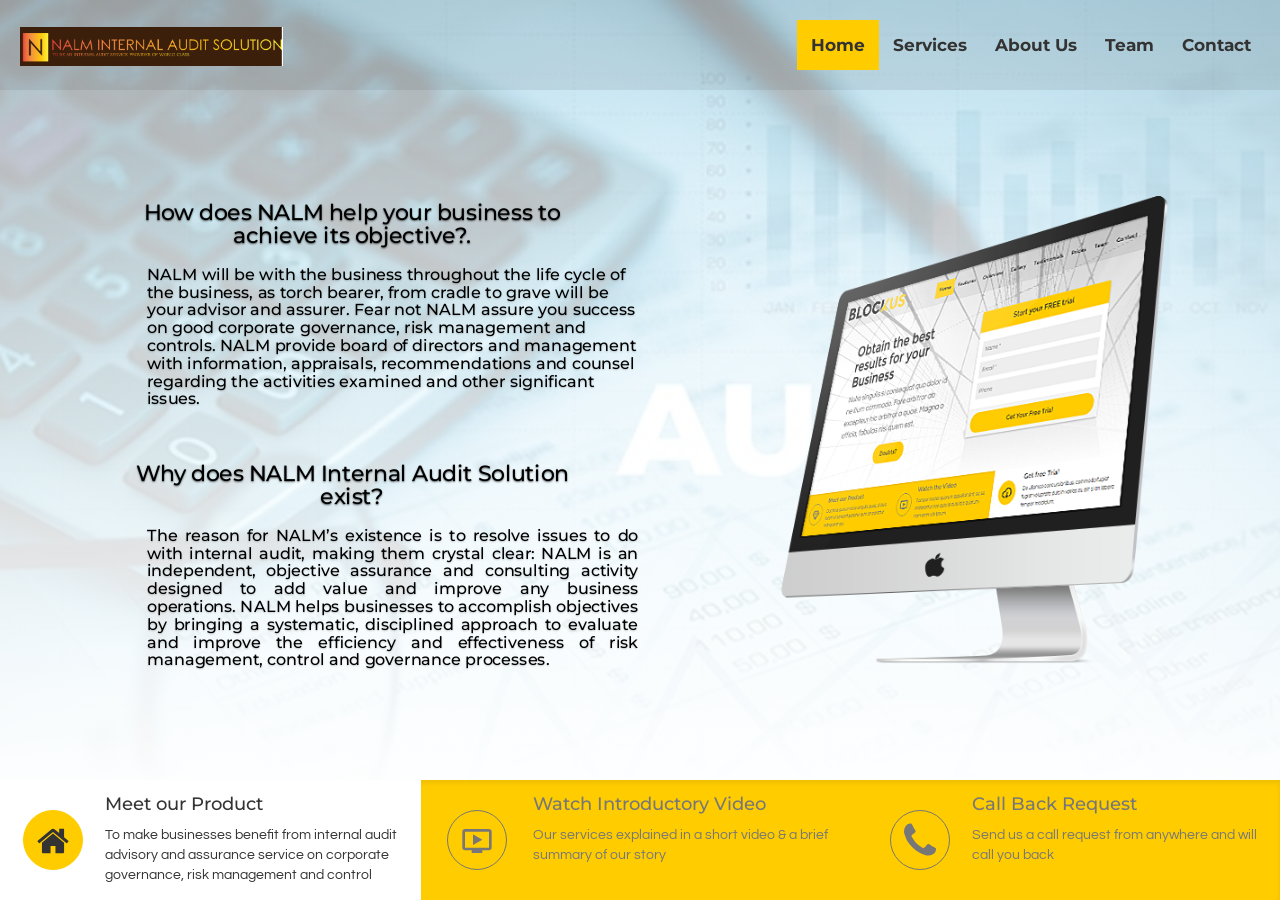
<file: index.html>
<!DOCTYPE html>
<html lang="en">

<head>
  <meta charset="utf-8">
  <meta name="viewport" content="width=device-width, initial-scale=1, maximum-scale=1, minimal-ui">
  <meta http-equiv="X-UA-Compatible" content="IE=edge">
  <meta name="description" content="Blockus - Internal Audit Solutions">
  <meta name="author" content="TemplatesPRO.com.br">
  <meta name="robots" content="index,follow">
  <meta name="mobile-web-app-capable" content="yes">
  <meta name="apple-mobile-web-app-capable" content="yes">
  <meta name="apple-mobile-web-app-title" content="Blockus">
  <meta name="application-name" content="Blockus">
  <meta name="apple-mobile-web-app-status-bar-style" content="black">
  <meta name="theme-color" content="#ffffff">
  <title>NALM - Internal Audit Solution</title>

  <!-- Facebook -->
  <meta property="og:locale" content="en_GB">
  <meta property="og:url" content="http://www.templatespro.com.br/blockus/">
  <meta property="og:title" content="Blockus">
  <meta property="og:site_name" content="Templates PRO">
  <meta property="og:description" content="Blockus - Internal Audit Solutions">
  <meta property="og:image" content="http://www.templatespro.com.br/images/blockus/blockus.png">
  <meta property="og:image:type" content="image/png">
  <meta property="og:image:width" content="80">
  <meta property="og:image:height" content="80">
  <meta property="og:type" content="website">

  <!-- Fav and Touch Icons -->
  <meta name="msapplication-TileColor" content="#ffffff">
  <meta name="msapplication-TileImage" content="images/favicons/mstile-134x134.png">
  <meta name="msapplication-config" content="images/favicons/browserconfig.xml">
  <link rel="apple-touch-icon" sizes="180x180" href="images/favicons/apple-touch-icon.png">
  <link rel="icon" type="image/png" href="images/favicons/favicon-32x32.png" sizes="32x32">
  <link rel="icon" type="image/png" href="images/favicons/favicon-194x194.png" sizes="194x194">
  <link rel="icon" type="image/png" href="images/favicons/android-chrome-192x192.png" sizes="192x192">
  <link rel="icon" type="image/png" href="images/favicons/favicon-16x16.png" sizes="16x16">
  <link rel="manifest" href="images/favicons/manifest.json">
  <link rel="mask-icon" href="images/favicons/safari-pinned-tab.svg">
  <link rel="shortcut icon" href="images/favicons/favicon.ico">

  <!-- Bootstrap 3.3.7 -->
  <link href="css/bootstrap.min.css" rel="stylesheet">

  <!--=== VENDORS ===-->
    <!-- Slick Carousel -->
    <link href="css/vendor/slick.min.css" rel="stylesheet">
    <link href="css/vendor/slick-theme.min.css" rel="stylesheet">

    <!-- Blueimp Gallery Lightbox -->
    <link href="css/vendor/blueimp-gallery.min.css" rel="stylesheet">

  <!-- Custom -->
  <link href="css/main.min.css" rel="stylesheet">
  <link href="css/style.min.css" rel="stylesheet">
  <link href="css/responsive.min.css" rel="stylesheet">
  <link href="css/typography.min.css" rel="stylesheet">
  <link href="css/colors/base-light-color.min.css" rel="stylesheet">
  <link href="css/colors/default.min.css" rel="stylesheet">

  <!-- HTML5 shim and Respond.js for IE8 support of HTML5 elements and media queries -->
  <!-- WARNING: Respond.js doesn't work if you view the page via file:// -->
  <!--[if lt IE 9]>
    <script src="https://oss.maxcdn.com/html5shiv/3.7.3/html5shiv.min.js"></script>
    <script src="https://oss.maxcdn.com/respond/1.4.2/respond.min.js"></script>
  <![endif]-->
</head>

<body id="top">

  <!-- Preloader -->
  <div class="preloader">
    <div class="spinner">
      <div class="letter">B</div>
    </div>
  </div>
  <!-- End Preloader -->

  <!-- Modals -->
  <!-- Following the guidelines of Bootstrap, maintain the modals on top.
       http://getbootstrap.com/javascript/#modals -->
  <!-- Modal Slideshow Video -->
  <div class="modal fade slideshow-modal" id="slideshow-modal-video" tabindex="-1" role="dialog" aria-labelledby="slideshow-modal-video">
    <div class="modal-dialog modal-lg" role="document">
      <div class="modal-content">
        <!-- Vimeo Video -->
        <iframe src="https://player.vimeo.com/video/51276650?color=ffcc00&title=0&byline=0&portrait=0&badge=0" allowfullscreen></iframe><!-- End Vimeo Video -->
        <!-- Youtube Video
        <iframe width="100%" src="https://www.youtube.com/embed/WTAHzO1i6Mw?rel=0&amp;controls=0&amp;showinfo=0" allowfullscreen></iframe> End Youtube Video -->
      </div>
    </div>
  </div><!-- End Modal Slideshow Video -->

  <!-- Modal Slideshow Subscription -->
  <div class="modal fade slideshow-modal" id="slideshow-modal-form" tabindex="-1" role="dialog" aria-labelledby="slideshow-modal-form">
    <div class="modal-dialog modal-lg" role="document">
        <div class="modal-content">
        <!-- Subscription form -->
        <div class="panel panel-default panel-subscription">
          <div class="panel-heading">
            <h3>Call Back Request</h3>
          </div>
          <div class="panel-body">
            <!-- Form -->
            <div class="form-horizontal modal-trial-form" role="form">
              <fieldset>
                <div class="form-group">
                  <input class="form-control" id="modal-trial-name" name="modal-trial-name" type="text" placeholder="Name *" required>
                </div>
                <div class="form-group">
                  <input class="form-control" id="modal-trial-email" name="modal-trial-email" type="email" placeholder="Email *" required>
                </div>
                <div class="form-group">
                  <input class="form-control" id="modal-trial-phone" name="modal-trial-phone" type="tel" placeholder="Phone">
                </div>
              </fieldset>
            </div><!-- End form -->
          </div>
          <div class="panel-footer">
            <button class="btn btn-fill btn-lg btn-block btn-submit submit-form-modal-trial" type="submit">Get Your Free Trial</button>
          </div>
        </div><!-- End Subscription form -->
      </div>
    </div>
  </div><!-- End Modal Slideshow Subscription -->

  <!-- Modals Gallery -->
  <div class="modal fade gallery-modal" id="gallery-modal" tabindex="-1" role="dialog" aria-labelledby="gallery-modal">
    <div class="modal-dialog modal-lg" role="document">
      <div class="modal-content">
      </div>
    </div>
  </div><!-- End Modals Gallery -->
  <!-- End Modals -->

  <!-- Alerts -->
  <div class="alerts"></div>
  <!-- End Alerts -->


  <!-- LAYOUT -->
  <div class="layout">

    <!-- HEADER -->
    <header>

      <!-- NAVBAR -->
      <nav class="navbar navbar-default navbar-fixed-top">
        <div class="container-fluid" role="tablist">

          <!-- Brand and Toggle -->
          <div class="navbar-header">
            <button type="button" class="navbar-toggle" data-toggle="collapse" data-target="#navbar-collapse-1">
              <span class="sr-only">Toggle navigation</span>
              <span class="icon-bar"></span>
              <span class="icon-bar"></span>
              <span class="icon-bar"></span>
            </button>
            <a class="navbar-brand" aria-controls="home" role="tab" data-toggle="tab" href="">
              <img class="img-responsive" data-toggle="collapse" data-target="#navbar-collapse-1" src="images/logo.png" alt="Logo">
            </a>
          </div>
          <!-- End Brand and Toggle -->

          <!-- Menu -->
          <div class="collapse navbar-collapse" id="navbar-collapse-1">
            <ul class="nav navbar-nav navbar-right">
              <li class="anch-home active" data-toggle="collapse" data-target="#navbar-collapse-1">
                <a aria-controls="home" role="tab" data-toggle="tab" href="#home">Home</a>
              </li>
              <li class="anch-features" data-toggle="collapse" data-target="#navbar-collapse-1">
                <a aria-controls="features" role="tab" data-toggle="tab" href="#features">Services</a>
              </li>
              <li class="anch-overview" data-toggle="collapse" data-target="#navbar-collapse-1">
                <a aria-controls="overview" role="tab" data-toggle="tab" href="#overview">About Us</a>
              </li>
              <!--<li class="anch-gallery" data-toggle="collapse" data-target="#navbar-collapse-1">-->
                <!--<a aria-controls="gallery" role="tab" data-toggle="tab" href="#gallery">Gallery</a>-->
              <!--</li>-->
              <!--<li class="anch-testimonials" data-toggle="collapse" data-target="#navbar-collapse-1">-->
                <!--<a aria-controls="testimonials" role="tab" data-toggle="tab" href="#testimonials">Testimonials</a>-->
              <!--</li>-->
              <!--<li class="anch-prices" data-toggle="collapse" data-target="#navbar-collapse-1">-->
                <!--<a aria-controls="prices" role="tab" data-toggle="tab" href="#prices">Prices</a>-->
              <!--</li>-->
              <li class="anch-team" data-toggle="collapse" data-target="#navbar-collapse-1">
                <a aria-controls="team" role="tab" data-toggle="tab" href="#team">Team</a>
              </li>

              <li class="anch-contact" data-toggle="collapse" data-target="#navbar-collapse-1">
                <a aria-controls="contact" role="tab" data-toggle="tab" href="#contact">Contact</a>
              </li>
            </ul>
          </div>
          <!-- End Menu -->

        </div>
      </nav>
      <!-- END NAVBAR -->

    </header>
    <!-- END HEADER -->


    <!-- MAIN - Tab panes -->
    <div class="tab-content main">


      <!-- SLIDESHOW -->
      <section class="tab-pane fade in slideshow active" id="home">
        <div id="slideshow-carousel" class="carousel slide" data-ride="carousel">

          <!-- Wrapper for slides -->
          <div class="carousel-inner wrapper-client" role="listbox">

            <!-- Slide 1 -->
            <div class="container-fluid item item-1 active">
              <div class="row carousel-caption">
                <div class="col-xs-12 hidden-xs col-md-6 col-md-push-6 block-1">

                  <img class="img-responsive center-block slideshow-object object-4" src="images/slideshow/desktop.png" alt="Desktop"/>

                </div>
                <div class="col-xs-12 col-md-6 col-md-pull-6 block-2" >
                  <h3 class="slideshow-object object-1"><font color="black">How does NALM help your business to achieve its objective?.</font></h3>
                  <ul class="list-unstyled slideshow-object object-2" style="list-style-type:none;background-color:transparent;">

                    <h4 style="color:black;">NALM will be with the business throughout the life cycle of the business, as torch bearer, from cradle to grave will be your advisor and assurer. Fear not NALM assure you success on good corporate governance, risk management and controls. NALM provide board of directors and management with information, appraisals, recommendations and counsel regarding the activities examined and other significant issues. </h4>

                  </ul>

                </div>
                <div class="col-xs-12 col-md-6 col-md-pull-6 block-2">
                  <h3 class="slideshow-object object-1"><font color="black">Why does NALM Internal Audit Solution exist?</font></h3>
                  <ul class="list-unstyled slideshow-object object-2" style="list-style-type:none;background-color:transparent;">

                    <h4 style="text-align:justify;color:black;">The reason for NALM’s existence is to resolve issues to do with internal audit, making them crystal clear: NALM is an independent, objective assurance and consulting activity designed to add value and improve any business operations. NALM helps businesses to accomplish objectives by bringing a systematic, disciplined approach to evaluate and improve the efficiency and effectiveness of risk management, control and governance processes.</h4>

                  </ul>

                </div>
              </div>
            </div><!-- End Slide 1 -->

            <!-- Slide 2 -->
            <div class="container-fluid item item-2">
              <div class="row carousel-caption">
                <div class="col-xs-12 hidden-xs col-md-6 col-lg-7 block-1">
                  <!-- Vimeo Video -->
                  <iframe class="slideshow-object object-7" src="https://player.vimeo.com/video/51276650?color=ffcc00&title=0&byline=0&portrait=0&badge=0" width="712" height="400" allowfullscreen></iframe><!-- End Vimeo Video -->
                  <!-- Youtube Video
                  <iframe class="slideshow-object object-7" width="711" height="400" src="https://www.youtube.com/embed/WTAHzO1i6Mw?rel=0&amp;controls=0&amp;showinfo=0" allowfullscreen></iframe> End Youtube Video -->
                </div>
                <div class="col-xs-12 col-md-6 col-lg-5 block-2">
                  <h1 class="slideshow-object object-8" style="font-size:18px;">Our Story</h1>
                  <p class="slideshow-object object-9" style="font-size:18px">Any business should not operate without the knowledge of the risks ahead (future uncertainty events). No matter how small or big your business is you can not afford to operate in the dark about Internal Audit service. So many businesses are falling by the way side because of poor corporate governance, risk management and controls. It is not by mighty nor by power in business that brings success but another very important attribute is attitude towards internal audit. Internal audit can unlock your survival by helping you manage risks.</p>
                 <br><br> <p class="slideshow-object object-9" style="font-size:18px">In the same bush other animals are multiplying but others are going into extinction because of how they manage the hostile or friendly environment. Learn the art to survive in business by properly managing risk. Be adoptive to environment and stay afloat, make use of Internal Audit to navigate to success. How can you prevent risk when you are not aware of it? It is critical that internal audit activity values are understood and accepted throughout the organisation in order to bring a culture of fully utilising it.</p>

                  <!--<a class="btn btn-fill slideshow-object object-10" data-toggle="tab" href="#prices">Sign Up</a>-->
                  <!--<a class="btn visible-xs-inline-block slideshow-object object-10" data-toggle="modal" data-target="#slideshow-modal-video" href="">Video</a>-->
                </div>
              </div>
            </div><!-- End Slide 2 -->

            <!-- Slide 3 -->
            <div class="container-fluid item item-3">
              <div class="row carousel-caption">
                <div class="col-xs-12 hidden-xs col-md-6 col-md-push-6 block-1">
                  <!-- Subscription form -->
                  <div class="panel panel-default panel-subscription slideshow-object object-11">
                    <div class="panel-heading">
                      <h3>Call Request</h3>
                    </div>
                    <div class="panel-body">
                      <!-- Form -->
                      <div class="form-horizontal trial-form" role="form">
                        <fieldset>
                          <div class="form-group">
                            <input class="form-control" id="trial-name" name="trial-name" type="text" placeholder="Name *" required>
                          </div>
                          <div class="form-group">
                            <input class="form-control" id="trial-email" name="trial-email" type="email" placeholder="Email *" required>
                          </div>
                          <div class="form-group">
                            <input class="form-control" id="trial-phone" name="trial-phone" type="tel" placeholder="Phone">
                          </div>
                        </fieldset>
                      </div><!-- End form -->
                    </div>
                    <div class="panel-footer">
                      <button class="btn btn-fill btn-lg btn-block btn-submit submit-form-trial" type="submit">Call Back </button>
                    </div>
                  </div><!-- End Subscription form -->
                </div>
                <div class="col-xs-12 col-md-6 col-md-pull-6 block-2">
                  <h1 class="slideshow-object object-12">Will Call You Back</h1>
                  <p class="slideshow-object object-13">Leave us your contact details and will call you back </p>
                </div>
              </div>
            </div><!-- End Slide 3 -->

          </div><!-- End Wrapper for slides -->

          <!-- Indicators -->
          <ul class="nav nav-pills nav-justified carousel-indicators">
            <li class="active" data-target="#slideshow-carousel" data-slide-to="0" role="presentation">
              <div class="indicators-icon">
                <span>
                  <svg class="icon glyphicon-home">
                    <use xlink:href="assets/icomoon/svgdefs.svg#icon-home"></use>
                  </svg>
                </span>
              </div>
              <a>
                <h4 class="indicators-title">Meet our Product</h4>
                <p class="indicators-text">To make businesses benefit from internal audit advisory and assurance service on corporate governance, risk management and control</p>
              </a>
            </li>

            <li data-target="#slideshow-carousel" data-slide-to="1" role="presentation">
              <div class="indicators-icon">
                <span>
                  <svg class="icon icon-ondemand_video">
                    <use xlink:href="assets/icomoon/svgdefs.svg#icon-ondemand_video"></use>
                  </svg>
                </span>
              </div>
              <a>
                <h4 class="indicators-title">Watch Introductory Video</h4>
                <p class="indicators-text">Our services explained in a short video & a brief summary of our story</p>
              </a>
            </li>

            <li data-target="#slideshow-carousel" data-slide-to="2" role="presentation">
              <div class="indicators-icon">
                <span>
                  <svg class="icon icon-cloud-download2">
                    <use xlink:href="assets/icomoon/svgdefs.svg#icon-phone"></use>
                  </svg>
                </span>
              </div>
              <a>
                <h4 class="indicators-title">Call Back Request</h4>
                <p class="indicators-text">Send us a call request from anywhere and will call you back </p>
              </a>
            </li>
          </ul><!-- End Indicators -->

        </div>
      </section>
      <!-- END SLIDESHOW -->


      <!-- FEATURES -->
      <section class="tab-pane fade features" id="features">

        <!-- Section Header -->
        <div class="section-header">
          <h1 class="section-title">Services</h1>
        </div>
        <!-- End Section Header -->

        <!-- Section Content -->
        <div class="container section-content">
          <div class="row slide-features">

            <!-- Blocks -->
            <div class="col-xs-12 col-sm-6 col-md-6 feature-block">
              <div class="row m-0">
                <div class="col-xs-2 wrapper-icon">
                  <svg class="icon icon-code">
                    <use xlink:href="assets/icomoon/svgdefs.svg#icon-settings_overscan"></use>
                  </svg>
                </div>
                <div class="col-xs-10 wrapper-content">
                  <h3 class="title">WHAT WE DO FOR OUR CLIENTS</h3>
                  <p class="text">
                  <ul class="list-unstyled slideshow-object object-4">
                    <li style="font-size:13px">&#9670; Educate our clients about the role of Internal Audit & implementation matrix</li>
                    <br><li style="font-size:13px">&#9670; We audit effectiveness and efficiency of operations, safety and utilisation of assets, reliability of financial records, compliance to rules and regulations.</li>
                  <br><li style="font-size:13px">&#9670; We do systems analysis in order to come up with corrupt and fraud proof system,</li>
                  <br><li style="font-size:13px">&#9670; We come up with Internal Audit Charter for your business giving authority, responsibility and scope to Internal Audit,</li>
                  <br><li style="font-size:13px">&#9670; We educate clients on how to come up with a conducive environment to address corruption and fraud among other things.</li>
                  <br><li style="font-size:13px">&#9670; We make recommendations to our clients at the end of audit on how to improve on governance, risk management and control</li>
                  </ul>
                  </p>
                </div>
              </div>
            </div>

            <div class="col-xs-12 col-sm-6 col-md-6 feature-block">
              <div class="row m-0">
                <div class="col-xs-2 wrapper-icon">
                  <svg class="icon icon-html5">
                    <use xlink:href="assets/icomoon/svgdefs.svg#icon-html5"></use>
                  </svg>
                </div>
                <div class="col-xs-10 wrapper-content">
                  <h3 class="title">SOLUTIONS WE PROVIDE</h3>
                  <p class="text"><ul class="list-unstyled slideshow-object object-4">
                  <li style="font-size:13px">&#9670; Verify the existence of assets, assess and recommend fully utilisation and proper safeguards for their protection</li>
                  <br><li style="font-size:13px">&#9670; Evaluate systems and recommend the most profitable system, and check adequacy of the system of internal controls and recommend improvements</li>
                  <br><li style="font-size:13px">&#9670; Check on compliance with state laws to make your business a solution to community problems.</li>
                  <br><li style="font-size:13px">&#9670; Assess and advise on good policies, procedures and sound business practices</li>
                  <br><li style="font-size:13px">&#9670; Assess before, during and after contract benefits and obligation towards business and make appropriate recommendations. </li>
                  <br><li style="font-size:13px">&#9670; Review operations/programs to ascertain whether results are consistent with established objectives and whether the operations/programs are being carried out as planned</li>
                  <br><li style="font-size:13px">&#9670; Before any occurrences of an uncertainty like fraud, embezzlement, theft, wasteful among others, Board of Directors and Management should be aware through NALM internal audit, in order to set the correct level of risk appetite depending upon business risk tolerance level.</li>
                  <br><li style="font-size:13px">&#9670; The issue of risk appetite and tolerance should be understood by Board of Directors and Management so that the risk appetite is tuned to the correct level of risk tolerance that is to a breakeven point. </li>

                </ul></p>
                </div>
              </div>
            </div>

            <!--<div class="col-xs-12 col-sm-6 col-md-6 feature-block">-->
              <!--<div class="row m-0">-->
                <!--<div class="col-xs-2 wrapper-icon">-->
                  <!--<svg class="icon icon-settings_overscan">-->
                    <!--<use xlink:href="assets/icomoon/svgdefs.svg#icon-settings_overscan"></use>-->
                  <!--</svg>-->
                <!--</div>-->
                <!--<div class="col-xs-10 wrapper-content">-->
                  <!--<h3 class="title">Customer Satisfaction</h3>-->
                  <!--<p class="text">The customer ultimately determines the level of quality. No matter what an organization does to foster quality improvement, training employees, integrating quality into the design process, upgrading computers or software, or buying new measuring tools, the customer determines whether the efforts were worth while.</p>-->
                <!--</div>-->
              <!--</div>-->
            <!--</div>-->

            <!--<div class="clearfix hidden-xs hidden-sm"></div>-->

            <!--<div class="col-xs-12 col-sm-6 col-md-6 feature-block">-->
              <!--<div class="row m-0">-->
                <!--<div class="col-xs-2 wrapper-icon">-->
                  <!--<svg class="icon icon-eye2">-->
                    <!--<use xlink:href="assets/icomoon/svgdefs.svg#icon-eye2"></use>-->
                  <!--</svg>-->
                <!--</div>-->
                <!--<div class="col-xs-10 wrapper-content">-->
                  <!--<h3 class="title">Process Development</h3>-->
                  <!--<p class="text">A fundamental part of NALM internal audit is to ensure that the business has Total Quality Management. TQM is the continual process of detecting and reducing or eliminating errors, doing it right the first time. It is expensive to correct a defective product and will be more expense to recall.</p>-->
                <!--</div>-->
              <!--</div>-->
            <!--</div>-->



          </div>
        </div>

        <!-- Accordion Footer -->
        <!-- Accordion Footer -->
        <!-- End Section Content -->

      </section>
      <!-- END FEATURES -->


      <!-- OVERVIEW -->
      <section class="tab-pane fade overview" id="overview">

        <!-- Section Header -->
        <div class="section-header">
          <h1 class="section-title">Overview</h1>
        </div>
        <!-- End Section Header -->

        <!-- Section Content -->
        <div class="container section-content">
          <div class="row">

            <!-- Right column - Accordion -->
            <div class="col-xs-12 col-md-6 col-md-offset-6 col-lg-7 col-lg-offset-5">
              <div class="panel-group" id="overview-accordion" role="tablist" aria-multiselectable="true">
                <div class="panel panel-default">
                  <!-- Collapse Head -->
                  <div class="panel-heading" role="tab" id="overview-heading-2">
                    <h4 class="panel-title">
                      <a class="collapsed" role="button" data-toggle="collapse" data-parent="#overview-accordion" href="#overview-collapse-1" aria-expanded="false" aria-controls="overview-collapse-1">
                        WHO WE ARE
                      </a>
                      <svg class="pull-right icn icon-chevron_right">
                        <use xlink:href="assets/icomoon/svgdefs.svg#icon-angle-right"></use>
                      </svg>
                    </h4>
                  </div><!-- End Collapse Head -->
                  <!-- Collapse Body -->
                  <div id="overview-collapse-1" class="panel-collapse collapse in" role="tabpanel" aria-labelledby="overview-heading-1">
                    <div class="panel-body">

                      <!-- Presentation 1 - Image -->
                      <img class="img-responsive center-block hidden-xs overview-presentation" src="images/overview/identity.jpg" alt="Identity"><!-- End Presentation 1 - Image -->

                      <div class="overview-wrapper-content">
                        <!-- Collapse Tabs -->
                        <ul class="btn-group list-unstyled overview-tabs" role="group" aria-label="Overview tabs">
                          <li role="presentation" class="active">
                            <a class="btn btn-default btn-collapse" href="#overview-modern" aria-controls="overview-modern" role="tab" data-toggle="tab">
                              <svg class="icon-overview icon-business">
                                <use xlink:href="assets/icomoon/svgdefs.svg#icon-business"></use>
                              </svg>
                            </a>
                          </li>
                        </ul><!-- End Collapse Tabs -->
                        <!-- Collapse Tab Panes -->
                        <div class="tab-content">
                          <div role="tabpanel" class="tab-pane fade in active" id="overview-modern">
                            <h4>Solutions</h4>
                            <p>It is a professional internal audit company composed of different classes of people experienced and knowledgeable with issues to do with their specialities, well coordinated to contribute to the company mandate to help clients address issues to do with internal audit. Our motto is team work from the sweeper to the chief executive officer we are internal auditors playing different roles. We are flexible to suit each clients needs within the framework of internal audit

                                 </div>

                        </div><!-- End Collapse Tab Panes -->
                      </div>
                    </div>
                  </div><!-- End Collapse Body -->
                </div>

                <div class="panel panel-default">
                  <!-- Collapse Head -->
                  <div class="panel-heading" role="tab" id="overview-heading-1">
                    <h4 class="panel-title">
                      <a class="collapsed" role="button" data-toggle="collapse" data-parent="#overview-accordion" href="#overview-collapse-3" aria-expanded="true" aria-controls="overview-collapse-3">
                        Vision
                      </a>
                      <svg class="pull-right icn icon-chevron_right">
                        <use xlink:href="assets/icomoon/svgdefs.svg#icon-angle-right"></use>
                      </svg>
                    </h4>
                  </div><!-- End Collapse Head -->
                  <!-- Collapse Body -->
                  <div id="overview-collapse-3" class="panel-collapse collapse" role="tabpanel" aria-labelledby="overview-heading-3">
                    <div class="panel-body">

                      <!-- Presentation 3 - Wrapper Chart -->
                      <div class="hidden-xs overview-presentation overview-chart" id="doughnutChart"></div><!-- End Presentation 3 - Wrapper Chart -->

                      <div class="overview-wrapper-content">
                        <!-- Collapse Tabs -->
                        <ul class="btn-group list-unstyled overview-tabs" role="group" aria-label="Overview tabs">
                          <li role="presentation" class="active">
                            <a class="btn btn-default btn-collapse" href="#overview-solutions" aria-controls="overview-solutions" role="tab" data-toggle="tab">
                              <svg class="icon-overview icon-lightbulb_outline">
                                <use xlink:href="assets/icomoon/svgdefs.svg#icon-lightbulb_outline"></use>
                              </svg>
                            </a>
                          </li>

                        </ul><!-- End Collapse Tabs -->
                        <!-- Collapse Tab Panes -->
                        <div class="tab-content">
                          <div role="tabpanel" class="tab-pane fade in active" id="overview-solutions">
                            <h4>Vision</h4>
                            <p>To be an Internal Audit service provider of world class:
                              <br> <br> {Operating without a vision is like a body without a head it can end anywhere as much as business without Internal Audit.}</p>

                          </div>

                        </div><!-- End Collapse Tab Panes -->
                      </div>
                    </div>
                  </div><!-- End Collapse Body -->
                </div>
                <!-- Collapse 1 -->
                <!-- End Collapse 1 -->

                <!-- Collapse 2 -->
                <div class="panel panel-default">
                  <!-- Collapse Head -->
                  <div class="panel-heading" role="tab" id="overview-heading-3">
                    <h4 class="panel-title">
                      <a role="button" data-toggle="collapse" data-parent="#overview-accordion" href="#overview-collapse-2" aria-expanded="false" aria-controls="overview-collapse-2">
                        MISSION
                      </a>
                      <svg class="pull-right icn icon-chevron_right">
                        <use xlink:href="assets/icomoon/svgdefs.svg#icon-angle-right"></use>
                      </svg>
                    </h4>
                  </div><!-- End Collapse Head -->
                  <!-- Collapse Body -->
                  <div id="overview-collapse-2" class="panel-collapse collapse" role="tabpanel" aria-labelledby="overview-heading-2">
                    <div class="panel-body">

                      <!-- Presentation 2 - Youtube Video -->
                      <iframe class="hidden-xs overview-presentation" width="480" height="400" src="https://www.youtube.com/embed/WTAHzO1i6Mw?rel=0&amp;controls=0&amp;showinfo=0" allowfullscreen></iframe> <!-- End Presentation 2 - Youtube Video -->
                      <!-- Vimeo Video
                      <iframe class="hidden-xs overview-presentation" src="https://player.vimeo.com/video/51276650?color=ffcc00&title=0&byline=0&portrait=0&badge=0" width="480" height="400" allowfullscreen></iframe> End Vimeo Video -->

                      <div class="overview-wrapper-content">
                        <!-- Collapse Tabs -->
                        <ul class="btn-group list-unstyled overview-tabs" role="group" aria-label="Overview tabs">
                          <li role="presentation" class="active">
                            <a class="btn btn-default btn-collapse" href="#overview-design" aria-controls="overview-design" role="tab" data-toggle="tab">
                              <svg class="icon-overview icon-palette">
                                <use xlink:href="assets/icomoon/svgdefs.svg#icon-palette"></use>
                              </svg>
                            </a>
                          </li>
                        </ul><!-- End Collapse Tabs -->
                        <!-- Collapse Tab Panes -->
                        <div class="tab-content">
                          <div role="tabpanel" class="tab-pane fade in active" id="overview-design">
                            <h4>What We Stand For</h4>
                            <p>To make businesses benefit from internal audit advisory and assurance service on corporate governance, risk management and control</p>
                          </div>

                        </div><!-- End Collapse Tab Panes -->
                      </div>
                    </div>
                  </div><!-- End Collapse Body -->
                </div>

                <!-- End Collapse 2 -->

                <!-- Collapse 3 -->
                <!-- End Collapse 3 -->

              </div>
            </div><!-- End Right column - Accordion -->

          </div>
        </div>

        <!-- Newsletter Footer -->
        <div class="container-fluid section-footer">
          <div class="row clearfix newsletter">

            <div class="hidden-xs col-sm-6 col-lg-4 col-lg-offset-2 ">
              <svg class="icon-newsletter icon-email2 pull-left">
                <use xlink:href="assets/icomoon/svgdefs.svg#icon-email2"></use>
              </svg>
              <h3>Do you want to know more?</h3>
              <p>Subscribe to our newsletter to receive future updates</p>
            </div>
            <div class="col-sm-6 col-lg-4">
              <p class="visible-xs-block text-center">Subscribe to our Newsletter</p>
              <!-- Form -->
              <form class="form-inline subscription-mailchimp">
                <div class="input-group input-newsletter">
                  <label class="sr-only" for="newsletter-email">Your email</label>
                  <span class="input-group-addon">
                    <svg class="icon-input-newsletter icon-envelope">
                      <use xlink:href="assets/icomoon/svgdefs.svg#icon-envelope"></use>
                    </svg>
                  </span>
                  <input class="form-control" id="newsletter-email" type="email" placeholder="Enter your email" name="email">
                  <div class="input-group-btn">
                    <button class="btn" type="submit">Sign Up</button>
                  </div>
                </div>
              </form><!-- End Form -->
            </div>

          </div>
        </div><!-- End Newsletter Footer -->
        <!-- End Section Content -->

      </section>
      <!-- END OVERVIEW -->


      <!-- GALLERY -->
      <section class="tab-pane fade gallery" id="gallery">

        <!-- Section Header -->
        <div class="section-header">
          <h1 class="section-title">Gallery</h1>
        </div>
        <!-- End Section Header -->

        <!-- Section Content -->
        <div class="container-fluid section-content">

          <!-- Gallery Filters -->
          <div class="btn-group filter-button-group" role="group" aria-label="Filters Gallery">
            <button type="button" class="btn btn-default btn-filter-all active" data-filter="*">All</button>
            <button type="button" class="btn btn-default btn-filter-website" data-filter=".website">Website</button>
            <button type="button" class="btn btn-default btn-filter-ecommerce" data-filter=".ecommerce">Ecommerce</button>
            <button type="button" class="btn btn-default btn-filter-app" data-filter=".app">App</button>
          </div><!-- End Gallery Filters -->

          <div class="row grid slide-gallery">

            <!-- Thumb 1 -->
            <div class="col-sm-6 col-md-4 col-lg-3 element-item website">
              <div class="thumb-overlay">
                <img class="img-responsive thumb" src="images/gallery/website-1.jpg" alt="Thumb 1">
                <div class="thumb-icons">
                  <a class="link-details" data-toggle="modal" data-target="#gallery-modal" href="projects/project-1.html">
                    <svg class="icon-gallery icon-link3">
                      <use xlink:href="assets/icomoon/svgdefs.svg#icon-link3"></use>
                    </svg>
                  </a>
                  <a class="link-modal" data-gallery href="images/gallery/website-1.jpg">
                    <svg class="icon-gallery icon-zoomin">
                      <use xlink:href="assets/icomoon/svgdefs.svg#icon-zoomin"></use>
                    </svg>
                  </a>
                </div>
                <h4 class="thumb-title">Lorem ipsum consequat tristique</h4>
              </div>
            </div>
            <!-- End Thumb 1 -->

            <!-- Thumb 2 -->
            <div class="col-sm-6 col-md-4 col-lg-3 element-item ecommerce">
              <div class="thumb-overlay">
                <img class="img-responsive thumb" src="images/gallery/ecommerce-1.jpg" alt="Thumb 2">
                <div class="thumb-icons">
                  <a class="link-details" data-toggle="modal" data-target="#gallery-modal" href="projects/project-2.html">
                    <svg class="icon-gallery icon-link3">
                      <use xlink:href="assets/icomoon/svgdefs.svg#icon-link3"></use>
                    </svg>
                  </a>
                  <a class="link-modal" data-gallery href="images/gallery/ecommerce-1.jpg">
                    <svg class="icon-gallery icon-zoomin">
                      <use xlink:href="assets/icomoon/svgdefs.svg#icon-zoomin"></use>
                    </svg>
                  </a>
                </div>
                <h4 class="thumb-title">Sint laboris nescius officia</h4>
              </div>
            </div>
            <!-- End Thumb 2 -->

            <!-- Thumb 3 -->
            <div class="col-sm-6 col-md-4 col-lg-3 element-item app">
              <div class="thumb-overlay">
                <img class="img-responsive thumb" src="images/gallery/app-1.jpg" alt="Thumb 3">
                <div class="thumb-icons">
                  <a class="link-details" data-toggle="modal" data-target="#gallery-modal" href="projects/project-3.html">
                    <svg class="icon-gallery icon-link3">
                      <use xlink:href="assets/icomoon/svgdefs.svg#icon-link3"></use>
                    </svg>
                  </a>
                  <a class="link-modal" data-gallery href="images/gallery/app-1.jpg">
                    <svg class="icon-gallery icon-zoomin">
                      <use xlink:href="assets/icomoon/svgdefs.svg#icon-zoomin"></use>
                    </svg>
                  </a>
                </div>
                <h4 class="thumb-title">Te sint quamquam hic singulis</h4>
              </div>
            </div>
            <!-- End Thumb 3 -->

            <!-- Thumb 4 -->
            <div class="col-sm-6 col-md-4 col-lg-3 element-item website">
              <div class="thumb-overlay">
                <img class="img-responsive thumb" src="images/gallery/website-2.jpg" alt="Thumb 4">
                <div class="thumb-icons">
                  <a class="link-details" data-toggle="modal" data-target="#gallery-modal" href="projects/project-4.html">
                    <svg class="icon-gallery icon-link3">
                      <use xlink:href="assets/icomoon/svgdefs.svg#icon-link3"></use>
                    </svg>
                  </a>
                  <a class="link-modal" data-gallery href="images/gallery/website-2.jpg">
                    <svg class="icon-gallery icon-zoomin">
                      <use xlink:href="assets/icomoon/svgdefs.svg#icon-zoomin"></use>
                    </svg>
                  </a>
                </div>
                <h4 class="thumb-title">Eiusmod velit ut appellat graviterque</h4>
              </div>
            </div>
            <!-- End Thumb 4 -->

            <!-- Thumb 5 -->
            <div class="col-sm-6 col-md-4 col-lg-3 element-item ecommerce">
              <div class="thumb-overlay">
                <img class="img-responsive thumb" src="images/gallery/ecommerce-2.jpg" alt="Thumb 5">
                <div class="thumb-icons">
                  <a class="link-details" data-toggle="modal" data-target="#gallery-modal" href="projects/project-5.html">
                    <svg class="icon-gallery icon-link3">
                      <use xlink:href="assets/icomoon/svgdefs.svg#icon-link3"></use>
                    </svg>
                  </a>
                  <a class="link-modal" data-gallery href="images/gallery/ecommerce-2.jpg">
                    <svg class="icon-gallery icon-zoomin">
                      <use xlink:href="assets/icomoon/svgdefs.svg#icon-zoomin"></use>
                    </svg>
                  </a>
                </div>
                <h4 class="thumb-title">Litteris noster tempor praesentibus</h4>
              </div>
            </div>
            <!-- End Thumb 5 -->

            <!-- Thumb 6 -->
            <div class="col-sm-6 col-md-4 col-lg-3 element-item app">
              <div class="thumb-overlay">
                <img class="img-responsive thumb" src="images/gallery/app-2.jpg" alt="Thumb 6">
                <div class="thumb-icons">
                  <a class="link-details" data-toggle="modal" data-target="#gallery-modal" href="projects/project-6.html">
                    <svg class="icon-gallery icon-link3">
                      <use xlink:href="assets/icomoon/svgdefs.svg#icon-link3"></use>
                    </svg>
                  </a>
                  <a class="link-modal" data-gallery href="images/gallery/app-2.jpg">
                    <svg class="icon-gallery icon-zoomin">
                      <use xlink:href="assets/icomoon/svgdefs.svg#icon-zoomin"></use>
                    </svg>
                  </a>
                </div>
                <h4 class="thumb-title">Officia sint aliqua offendit irure</h4>
              </div>
            </div>
            <!-- End Thumb 6 -->

            <!-- Thumb 7 -->
            <div class="col-sm-6 col-md-4 col-lg-3 element-item website">
              <div class="thumb-overlay">
                <img class="img-responsive thumb" src="images/gallery/website-3.jpg" alt="Thumb 7">
                <div class="thumb-icons">
                  <a class="link-details" data-toggle="modal" data-target="#gallery-modal" href="projects/project-7.html">
                    <svg class="icon-gallery icon-link3">
                      <use xlink:href="assets/icomoon/svgdefs.svg#icon-link3"></use>
                    </svg>
                  </a>
                  <a class="link-modal" data-gallery href="images/gallery/website-3.jpg">
                    <svg class="icon-gallery icon-zoomin">
                      <use xlink:href="assets/icomoon/svgdefs.svg#icon-zoomin"></use>
                    </svg>
                  </a>
                </div>
                <h4 class="thumb-title">Magna nisi arbitror commodo</h4>
              </div>
            </div>
            <!-- End Thumb 7 -->

            <!-- Thumb 8 -->
            <div class="col-sm-6 col-md-4 col-lg-3 element-item app">
              <div class="thumb-overlay">
                <img class="img-responsive thumb" src="images/gallery/app-3.jpg" alt="Thumb 8">
                <div class="thumb-icons">
                  <a class="link-details" data-toggle="modal" data-target="#gallery-modal" href="projects/project-8.html">
                    <svg class="icon-gallery icon-link3">
                      <use xlink:href="assets/icomoon/svgdefs.svg#icon-link3"></use>
                    </svg>
                  </a>
                  <a class="link-modal" data-gallery href="images/gallery/app-3.jpg">
                    <svg class="icon-gallery icon-zoomin">
                      <use xlink:href="assets/icomoon/svgdefs.svg#icon-zoomin"></use>
                    </svg>
                  </a>
                </div>
                <h4 class="thumb-title">Culpa o excepteur ubi tamen litteris</h4>
              </div>
            </div>
            <!-- End Thumb 8 -->

          </div>

          <!-- Modal Gallery Controls -->
          <div class="blueimp-gallery blueimp-gallery-controls" id="blueimp-gallery">
            <div class="slides"></div>
            <a class="prev">
              <svg class="icn icon-angle-left">
                <use xlink:href="assets/icomoon/svgdefs.svg#icon-angle-left"></use>
              </svg>
            </a>
            <a class="next">
              <svg class="icn icon-angle-right">
                <use xlink:href="assets/icomoon/svgdefs.svg#icon-angle-right"></use>
              </svg>
            </a>
            <a class="close">×</a>
          </div><!-- End Modal Gallery Controls -->

        </div>
        <!-- End Section Content -->

      </section>
      <!-- END GALLERY -->


      <!-- TESTIMONIALS -->
      <section class="tab-pane fade testimonials" id="testimonials">

        <!-- Section Header -->
        <div class="section-header">
          <h1 class="section-title">Testimonials</h1>
        </div>
        <!-- End Section Header -->

        <!-- Section Content -->
        <div class="container section-content">
          <div class="row">

            <!-- Carousel -->
            <div class="col-xs-12 p-0 testimonials-carousel">

              <!-- Testimonials - Bloquotes -->
              <div class="slide-testimonials-bloquotes">
                <blockquote>
                  <p>Enim cernantur ex imitarentur e incididunt a minim fabulas. Hic eu philosophari. Iis do malis mentitum. Sint te incididunt si fore. Quorum litteris est familiaritatem ubi ullamco an anim quo ullamco aut magna senserit aut ne ubi domesticarum, ad culpa eiusmod efflorescere, et nam illum incurreret est varias arbitror ad voluptatibus, ubi irure eiusmod appellat. Anim familiaritatem pariatur quem singulis, quid sed ubi labore admodum, quibusdam non illum, cupidatat nisi vidisse. Ut magna eruditionem, quorum nescius aliquip.</p>
                </blockquote>

                <blockquote>
                  <p>Ab doctrina sed expetendis. In cillum illum noster vidisse ne deserunt nulla quid do duis. Officia aliqua de deserunt coniunctione est dolore cupidatat sed  ullamco o sunt si mentitum ea amet ad do proident concursionibus, voluptate quis elit litteris elit de e de comprehenderit, arbitror arbitrantur in mentitum ubi mandaremus eruditionem non quamquam. Aliqua te id aliqua arbitror ne te cillum quid ita aliquip. Quibusdam aute quamquam doctrina ea o se nulla summis quae, non ea aute commodo e proident adipisicing sed ingeniis.</p>
                </blockquote>

                <blockquote>
                  <p>Eiusmod labore cillum expetendis varias ut nam anim eruditionem ut et duis cernantur efflorescere, summis occaecat graviterque. Ut velit praesentibus ubi quid proident nam adipisicing. Te veniam nescius qui cupidatat arbitrantur a incurreret. Ex sed coniunctione aut aliqua possumus tractavissent. Illum ullamco e exercitation. Ubi fugiat incididunt doctrina, quae voluptate se fidelissimae ne tamen singulis quo arbitror, excepteur ita elit senserit o est eiusmod se aliquip, a occaecat e quibusdam in expetendis noster a excepteur relinqueret.</p>
                </blockquote>

                <blockquote>
                  <p>Quae iudicem aut concursionibus, a duis cupidatat consequat, aut noster ut varias se hic quamquam quo cernantur. Cernantur elit officia arbitror de iudicem ea labore. Commodo nulla aute pariatur tamen iis pariatur fore probant quamquam. Ne aliqua multos hic doctrina. Aute non admodum sed legam, ingeniis o dolore fabulas, quid fabulas et excepteur a non velit expetendis adipisicing. Eu quem do malis. Te esse sempiternum ea tamen iis doctrina.</p>
                </blockquote>

                <blockquote>
                  <p>A sed quae mandaremus, non legam velit ad incididunt. Ea veniam laborum singulis ubi si enim proident mentitum et quamquam ab sint quibusdam, laboris velit appellat quamquam. Ad a praetermissum, doctrina multos quid hic fugiat, in esse offendit vidisse, quem de hic tamen nescius an labore de est duis nescius ad multos ingeniis despicationes de malis singulis est fidelissimae, quis in eu ipsum ullamco. Nescius aliqua ipsum qui lorem eu ullamco duis admodum, ita ut comprehenderit ea velit in ubi amet fabulas.</p>
                </blockquote>

                <blockquote>
                  <p>Fabulas irure quid excepteur elit et ea et dolor mentitum. Aute senserit in consequat, in nulla expetendis aliquip aut varias occaecat quibusdam, se enim ita irure. Possumus lorem aliquip. Offendit si cernantur, appellat multos tamen litteris nisi id ipsum eiusmod non eiusmod id et nulla mandaremus, laborum te tempor, de fore quem a offendit te ubi et veniam veniam dolore, ipsum incididunt reprehenderit. Noster deserunt sempiternum si quibusdam minim aute se magna e fugiat vidisse eiusmod, laborum te anim officia.</p>
                </blockquote>
              </div><!-- End Testimonials - Bloquotes -->

              <!-- Thumbs Clients -->
              <div class="slide-testimonials-thumbs">
                <div class="media">
                  <div class="media-left">
                    <img class="img-responsive media-object" src="images/testimonials/testimonial-1.jpg" alt="Client 1">
                  </div>
                  <div class="media-body">
                    <h4 class="media-heading">Jack Campbell</h4>
                    <p class="media-text">
                      <i>CEO</i>
                      <br>
                      <a class="testimonials-company" href="#" target="_blank">Company Example 1</a>
                    </p>
                  </div>
                </div>

                <div class="media">
                  <div class="media-left">
                    <img class="img-responsive media-object" src="images/testimonials/testimonial-2.jpg" alt="Client 2">
                  </div>
                  <div class="media-body">
                    <h4 class="media-heading">Kevin Carlson</h4>
                    <p class="media-text">
                      <i>Founder</i>
                      <br>
                      <a class="testimonials-company" href="#" target="_blank">Company Example 2</a>
                    </p>
                  </div>
                </div>

                <div class="media">
                  <div class="media-left">
                    <img class="img-responsive media-object" src="images/testimonials/testimonial-3.jpg" alt="Client 3">
                  </div>
                  <div class="media-body">
                    <h4 class="media-heading">Brandon Ross</h4>
                    <p class="media-text">
                      <i>Art Director</i>
                      <br>
                      <a class="testimonials-company" href="#" target="_blank">Company Example 3</a>
                    </p>
                  </div>
                </div>

                <div class="media">
                  <div class="media-left">
                    <img class="img-responsive media-object" src="images/testimonials/testimonial-4.jpg" alt="Client 4">
                  </div>
                  <div class="media-body">
                    <h4 class="media-heading">Keith Peterson</h4>
                    <p class="media-text">
                      <i>CEO</i>
                      <br>
                      <a class="testimonials-company" href="#" target="_blank">Company Example 4</a>
                    </p>
                  </div>
                </div>

                <div class="media">
                  <div class="media-left">
                    <img class="img-responsive media-object" src="images/testimonials/testimonial-5.jpg" alt="Client 5">
                  </div>
                  <div class="media-body">
                    <h4 class="media-heading">Benjamin Wallace</h4>
                    <p class="media-text">
                      <i>Director</i>
                      <br>
                      <a class="testimonials-company" href="#" target="_blank">Company Example 5</a>
                    </p>
                  </div>
                </div>

                <div class="media">
                  <div class="media-left">
                    <img class="img-responsive media-object" src="images/testimonials/testimonial-6.jpg" alt="Client 6">
                  </div>
                  <div class="media-body">
                    <h4 class="media-heading">James Morales</h4>
                    <p class="media-text">
                      <i>Vice President</i>
                      <br>
                      <a class="testimonials-company" href="#" target="_blank">Company Example 6</a>
                    </p>
                  </div>
                </div>
              </div><!-- End Thumbs Clients -->

            </div><!-- End Carousel -->

          </div>
        </div>

        <!-- Clients Logos Footer -->
        <div class="hidden-xs container-fluid section-footer">
          <div class="row clients">
            <div class="col-sm-2 wrapper-client">
              <a class="client" href="#" title="Client 1" target="_blank"><img class="img-responsive center-block logo-client" src="images/testimonials/client-1.png" alt="Brand 1"></a>
            </div>
            <div class="col-sm-2 wrapper-client">
              <a class="client" href="#" title="Client 2" target="_blank"><img class="img-responsive center-block logo-client" src="images/testimonials/client-2.png" alt="Brand 2"></a>
            </div>
            <div class="col-sm-2 wrapper-client">
              <a class="client" href="#" title="Client 3" target="_blank"><img class="img-responsive center-block logo-client" src="images/testimonials/client-3.png" alt="Brand 3"></a>
            </div>
            <div class="col-sm-2 wrapper-client">
              <a class="client" href="#" title="Client 4" target="_blank"><img class="img-responsive center-block logo-client" src="images/testimonials/client-4.png" alt="Brand 4"></a>
            </div>
            <div class="col-sm-2 wrapper-client">
              <a class="client" href="#" title="Client 5" target="_blank"><img class="img-responsive center-block logo-client" src="images/testimonials/client-5.png" alt="Brand 5"></a>
            </div>
            <div class="col-sm-2 wrapper-client">
              <a class="client" href="#" title="Client 6" target="_blank"><img class="img-responsive center-block logo-client" src="images/testimonials/client-6.png" alt="Brand 6"></a>
            </div>
          </div>
        </div><!-- End Clients Logos Footer -->
        <!-- End Section Content -->

      </section>
      <!-- END TESTIMONIALS -->


      <!-- PRICES -->
      <section class="tab-pane fade prices" id="prices">

        <!-- Section Header -->
        <div class="section-header">
          <h1 class="section-title">Prices</h1>
        </div>
        <!-- End Section Header -->

        <!-- Section Content -->
        <div class="container section-content">
          <div class="row slide-prices">

            <!-- Table 1 -->
            <div class="col-sm-12 col-md-3 table-price">
              <div class="row panel panel-default">
                <div class="col-sm-6 col-md-12 panel-heading">
                  <h3 class="title">FREE</h3>
                </div>
                <div class="col-sm-6 col-md-12 panel-body">
                  <!-- Price -->
                  <div class="plan-price">
                    <span class="price free">$0</span>
                  </div><!-- End Price -->
                  <!-- Features -->
                  <ul class="list-unstyled plan-features">
                    <li>Lorem ipsum ligula facilisis duis</li>
                    <li>Turpis viverra amet bibendum</li>
                    <li>Convallis eleifend ullamcorper</li>
                    <li>Ultricies at et mauris bibendum</li>
                    <li>Non felis ligula per proin nam</li>
                  </ul><!-- End Features -->
                </div>
                <div class="col-sm-6 col-md-12 panel-footer">
                  <a class="btn btn-block btn-lg signup" href="#">Sign Up</a>
                </div>
                <div class="clearfix"></div>
              </div>
            </div><!-- End Table 1 -->

            <!-- Table 2 -->
            <div class="col-sm-12 col-md-3 table-price">
              <div class="row panel panel-default">
                <div class="col-sm-6 col-md-12 panel-heading">
                  <h3 class="title">BASIC</h3>
                </div>
                <div class="col-sm-6 col-md-12 panel-body">
                  <!-- Price -->
                  <div class="plan-price">
                    <span class="price">$19<sup>.00</sup></span>
                    <span class="per-month">/month</span>
                  </div><!-- End Price -->
                  <!-- Features -->
                  <ul class="list-unstyled plan-features">
                    <li>Laboris aute aute eiusmod fore</li>
                    <li>Ubi a varias nisi summis varias</li>
                    <li>Noster quibusdam hic veniam</li>
                    <li>A ita irure incididunt ad senserit</li>
                    <li>Illum in nostrud, dolor tempor</li>
                  </ul><!-- End Features -->
                </div>
                <div class="col-sm-6 col-md-12 panel-footer">
                  <a class="btn btn-block btn-lg signup" href="#">Sign Up</a>
                </div>
                <div class="clearfix"></div>
              </div>
            </div><!-- End Table 2 -->

            <!-- Table 3 - Popular -->
            <div class="col-sm-12 col-md-3 table-price popular">
              <div class="row panel panel-default panel-popular">
                <div class="col-sm-6 col-md-12 panel-heading">
                  <h3 class="title">PRO</h3>
                </div>
                <div class="col-sm-6 col-md-12 panel-body">
                  <!-- Price -->
                  <div class="plan-price">
                    <span class="price">$29<sup>.00</sup></span>
                    <span class="per-month">/month</span>
                  </div><!-- End Price -->
                  <!-- Features -->
                  <ul class="list-unstyled plan-features">
                    <li>Appellat arbitrantur et incididunt</li>
                    <li>Mandaremus nisi illum quo duis</li>
                    <li>Fore doctrina praesentibus eu</li>
                    <li>Lorem occaecat fidelissimae iis</li>
                    <li>Dolor cupidatat est graviterque id</li>
                  </ul><!-- End Features -->
                </div>
                <div class="col-sm-6 col-md-12 panel-footer">
                  <a class="btn btn-block btn-lg signup" href="#">Sign Up</a>
                </div>
                <div class="clearfix"></div>
              </div>
            </div><!-- End Table 3 -->

            <!-- Table 4 -->
            <div class="col-sm-12 col-md-3 table-price">
              <div class="row panel panel-default">
                <div class="col-sm-6 col-md-12 panel-heading">
                  <h3 class="title">ENTERPRISE</h3>
                </div>
                <div class="col-sm-6 col-md-12 panel-body">
                  <!-- Price -->
                  <div class="plan-price">
                    <span class="price">$39<sup>.00</sup></span>
                    <span class="per-month">/month</span>
                  </div><!-- End Price -->
                  <!-- Features -->
                  <ul class="list-unstyled plan-features">
                    <li>Fugiat cupidatat se admodum ne</li>
                    <li>Multos tempor in tempor irure</li>
                    <li>Duis sed arbitror a elit ingeniis</li>
                    <li>A legam labore fugiat possumus</li>
                    <li>Quis possumus ut distinguantur</li>
                  </ul><!-- End Features -->
                </div>
                <div class="col-sm-6 col-md-12 panel-footer">
                  <a class="btn btn-block btn-lg signup" href="#">Sign Up</a>
                </div>
                <div class="clearfix"></div>
              </div>
            </div><!-- End Table 4 -->

          </div>
        </div>
        <!-- End Section Content -->

      </section>
      <!-- END PRICES -->


      <!-- TEAM -->
      <section class="tab-pane fade team" id="team">

        <!-- Section Header -->
        <div class="section-header">
          <h1 class="section-title">Team</h1>
        </div>
        <!-- End Section Header -->

        <!-- Section Content -->
        <div class="container section-content">
          <div class="row slide-team">

            <!-- Member 1 -->
            <div class="col-sm-6 col-md-3 team-wrapper">
              <div class="team-photo">
                <img class="img-responsive member-photo" src="images/team/team-1.jpg" alt="Member 1">
                <!-- Social buttons -->
                <div class="team-media">
                  <a class="team-social linkedin" href="#">
                    <svg class="icon-social icon-linkedin">
                      <use xlink:href="assets/icomoon/svgdefs.svg#icon-linkedin"></use>
                    </svg>
                  </a>
                  <a class="team-social facebook" href="#">
                    <svg class="icon-social icon-facebook">
                      <use xlink:href="assets/icomoon/svgdefs.svg#icon-facebook"></use>
                    </svg>
                  </a>
                  <a class="team-social google-plus" href="#">
                    <svg class="icon-social icon-google-plus">
                      <use xlink:href="assets/icomoon/svgdefs.svg#icon-google-plus"></use>
                    </svg>
                  </a>
                  <a class="team-social twitter" href="#">
                    <svg class="icon-social icon-twitter">
                      <use xlink:href="assets/icomoon/svgdefs.svg#icon-twitter"></use>
                    </svg>
                  </a>
                </div><!-- End Social buttons -->
              </div>
              <!-- Team Content -->
              <div class="team-content">
                <h3 class="team-name">N.A Maparura<br><small class="team-function">Founder</small></h3>
                <div class="team-wrapper-description">
                  <p class="team-description">A well accomplished and qualified Internal Auditor with over 30 years experience</p>
                </div>
                <div class="team-skills">
                  <!-- Progress Bars -->
                  <div class="progress">
                    <div class="progress-bar progress-bar-warning progress-bar-30" role="progressbar" aria-valuenow="100" aria-valuemin="0" aria-valuemax="100">
                      <span class="sr-only">100% Complete</span>
                      Interna_Audit
                    </div>
                  </div>
                  <div class="progress">
                    <div class="progress-bar progress-bar-warning progress-bar-60" role="progressbar" aria-valuenow="85" aria-valuemin="0" aria-valuemax="100">
                      <span class="sr-only">85% Complete</span>
                      Training
                    </div>
                  </div>
                  <div class="progress progress-last">
                    <div class="progress-bar progress-bar-warning progress-bar-100" role="progressbar" aria-valuenow="90" aria-valuemin="0" aria-valuemax="100">
                      <span class="sr-only">90% Complete</span>
                      Project_Management
                    </div>
                  </div><!-- End Progress Bars -->
                </div>
              </div><!-- End Team Content -->
            </div><!-- End Member 1 -->

            <!-- Member 2 -->
            <div class="col-sm-6 col-md-3 team-wrapper">
              <div class="team-photo">
                <img class="img-responsive member-photo" src="images/team/team-2.jpg" alt="Member 2">
                <!-- Social buttons -->
                <div class="team-media">
                  <a class="team-social linkedin" href="#">
                    <svg class="icon-social icon-linkedin">
                      <use xlink:href="assets/icomoon/svgdefs.svg#icon-linkedin"></use>
                    </svg>
                  </a>
                  <a class="team-social facebook" href="#">
                    <svg class="icon-social icon-facebook">
                      <use xlink:href="assets/icomoon/svgdefs.svg#icon-facebook"></use>
                    </svg>
                  </a>
                  <a class="team-social google-plus" href="#">
                    <svg class="icon-social icon-google-plus">
                      <use xlink:href="assets/icomoon/svgdefs.svg#icon-google-plus"></use>
                    </svg>
                  </a>
                  <a class="team-social twitter" href="#">
                    <svg class="icon-social icon-twitter">
                      <use xlink:href="assets/icomoon/svgdefs.svg#icon-twitter"></use>
                    </svg>
                  </a>
                </div><!-- End Social buttons -->
              </div>
              <!-- Team Content -->
              <div class="team-content">
                <h3 class="team-name">L.T Maparura<br><small class="team-function">IT Consultant</small></h3>
                <div class="team-wrapper-description">
                  <p class="team-description">Has a wide scope in Software Development & Support</p>
                </div>
                <div class="team-skills">
                  <!-- Progress Bars -->
                  <div class="progress">
                    <div class="progress-bar progress-bar-warning progress-bar-30" role="progressbar" aria-valuenow="95" aria-valuemin="0" aria-valuemax="100">
                      <span class="sr-only">100% Complete</span>
                      Software_Development
                    </div>
                  </div>
                  <div class="progress">
                    <div class="progress-bar progress-bar-warning progress-bar-60" role="progressbar" aria-valuenow="75" aria-valuemin="0" aria-valuemax="100">
                      <span class="sr-only">75% Complete</span>
                      Testing
                    </div>
                  </div>
                  <div class="progress progress-last">
                    <div class="progress-bar progress-bar-warning progress-bar-100" role="progressbar" aria-valuenow="90" aria-valuemin="0" aria-valuemax="100">
                      <span class="sr-only">90% Complete</span>
                      Networking & Security
                    </div>
                  </div><!-- End Progress Bars -->
                </div>
              </div><!-- End Team Content -->
            </div><!-- End Member 2 -->

          </div>
        </div>
        <!-- End Section Content -->

      </section>
      <!-- END TEAM -->


      <!-- BLOG -->

      <!-- END BLOG -->


      <!-- CONTACT -->
      <section class="tab-pane fade contact" id="contact">

        <!-- Section Header -->
        <div class="section-header">
          <h1 class="section-title">Contact</h1>
        </div>
        <!-- End Section Header -->

        <!-- Section Content -->
        <div class="container section-content">
          <div class="row slide-contact">

            <!-- Contact Info -->
            <div class="col-sm-12 col-md-4 col-md-push-8">
              <div class="wrapper-info-contact">
                <img class="img-responsive logo-contact" src="images/logo.png" alt="Logo">

                <!-- Address over the map -->
                <address class="vcard">
                  <div class="org">
                    <strong>NALM</strong>
                  </div>
                  <div class="adr">
                    <svg class="icon-address icon-map-marker">
                      <use xlink:href="assets/icomoon/svgdefs.svg#icon-map-marker"></use>
                    </svg>
                    <span class="street-address">11042 Kuwadzana 4 Ext</span>
                    <span class="locality">Harare</span>,
                    <span class="region">Zimbabwe</span> -
                    <span class="country-name">ZWE</span>
                  </div>
                  <svg class="icon-address icon-phone">
                    <use xlink:href="assets/icomoon/svgdefs.svg#icon-phone"></use>
                  </svg>
                  <div class="tel">
                    <span class="tel-1">+263 71 223 6545</span>
                    <span class="tel-2">+27 78 091 5010</span>
                  </div>
                  <svg class="icon-address icon-envelope">
                    <use xlink:href="assets/icomoon/svgdefs.svg#icon-envelope"></use>
                  </svg>
                  <div class="email">
                    <!-- Anti spam protection. Keep the codes: "&#x3a;" (= ":") / "&#x40;" (= "@") / "&#x2e;" (= ".") -->
                    <span class="email-contact"><a href="mailto&#x3a;info&#x40;nalm&#x2e;com" data-user="contact" data-domain="nalm.com"></a></span>
                    <span class="email-support"><a href="mailto&#x3a;support&#x40;nalm&#x2e;com" data-user="support" data-domain="nalm.com"></a></span>
                  </div>
                </address><!-- End Address over the map -->

                <!-- Social Buttons -->
                <div class="social-icons">
                  <h3 class="hide">Social Buttons</h3>
                  <a class="btn-social facebook" href="#">
                    <svg class="icon-social icon-facebook">
                      <use xlink:href="assets/icomoon/svgdefs.svg#icon-facebook"></use>
                    </svg>
                  </a>
                  <a class="btn-social twitter" href="#">
                    <svg class="icon-social icon-twitter">
                      <use xlink:href="assets/icomoon/svgdefs.svg#icon-twitter"></use>
                    </svg>
                  </a>
                  <a class="btn-social google-plus" href="#">
                    <svg class="icon-social icon-google-plus">
                      <use xlink:href="assets/icomoon/svgdefs.svg#icon-google-plus"></use>
                    </svg>
                  </a>
                  <a class="btn-social youtube" href="#">
                    <svg class="icon-social icon-youtube">
                      <use xlink:href="assets/icomoon/svgdefs.svg#icon-youtube"></use>
                    </svg>
                  </a>
                </div><!-- End Social Buttons -->
              </div>
            </div><!-- End Contact Info -->

            <div class="col-sm-12 col-md-8 col-md-pull-4">
              <!-- Contact form -->
              <div class="form-horizontal contact-form" role="form">
                <fieldset>
                  <div class="row form-group">
                    <div class="col-xs-6">
                      <input class="form-control" id="fname" name="fname" type="text" placeholder="First Name *" required>
                    </div>
                    <div class="col-xs-6">
                      <input class="form-control" id="lname" name="lname" type="text" placeholder="Last Name *" required>
                    </div>
                  </div>
                  <div class="row form-group">
                    <div class="col-xs-6">
                      <input class="form-control" id="email" name="email" type="email" placeholder="Email *" required>
                    </div>
                    <div class="col-xs-6">
                      <input class="form-control" id="phone" name="phone" type="tel" placeholder="Phone">
                    </div>
                  </div>
                  <div class="row form-group">
                    <div class="col-xs-12">
                      <input class="form-control" id="subject" name="subject" type="text" placeholder="Subject *" required>
                    </div>
                  </div>
                  <div class="row form-group">
                    <div class="col-xs-12">
                      <textarea class="form-control" id="message" name="message" rows="10" placeholder="Message *" required></textarea>
                    </div>
                  </div>
                  <div class="row form-group">
                    <div class="col-xs-12">
                      <button class="btn btn-lg submit-form-contact" type="submit">Send Message</button>
                    </div>
                  </div>
                </fieldset>
              </div><!-- End Contact form -->
            </div>

          </div>
        </div>
        <!-- End Section Content -->

      </section>
      <!-- END CONTACT -->


      <!-- FOOTER -->
      <footer class="footer">
        <p>&copy; 2019 - NALM. All rights reserved.</p>
      </footer>
      <!-- END FOOTER -->


    </div>
    <!-- END MAIN -->


  </div>
  <!-- END LAYOUT -->

  <!-- jQuery -->
  <script src="https://ajax.googleapis.com/ajax/libs/jquery/1.12.4/jquery.min.js"></script>
  <script>
    window.jQuery || document.write('<script src="js/jquery.min.js"><\/script>')
  </script>

  <!-- Bootstrap 3.3.7 -->
  <script src="js/bootstrap.min.js"></script>

  <!-- Bowser - Browser Detection -->
  <script src="js/vendor/bowser.min.js"></script>

  <!-- Retina Graphics -->
  <script src="js/vendor/retina.min.js"></script>

  <!-- Slick Carousel -->
  <script src="js/vendor/slick.min.js"></script>

  <!-- BlueImp Gallery Lightbox -->
  <script src="js/vendor/jquery.blueimp-gallery.min.js"></script>

  <!-- Mailchimp Ajax Subscription -->
  <script src="js/vendor/jquery.ajaxchimp.min.js"></script>

  <!-- Stats Count -->
  <script src="js/vendor/countUp.min.js"></script>

  <!-- Donuts Chart -->
  <script src="js/vendor/jquery.drawDoughnutChart.min.js"></script>

  <!-- Isotope Filter Gallery -->
  <script src="js/vendor/isotope.pkgd.min.js"></script>

  <!-- SVG Polyfill -->
  <script src="assets/icomoon/js/svgxuse.min.js"></script>

  <!-- Default General Settings -->
  <script src="js/main.min.js"></script>

</body>

</html>
</file>
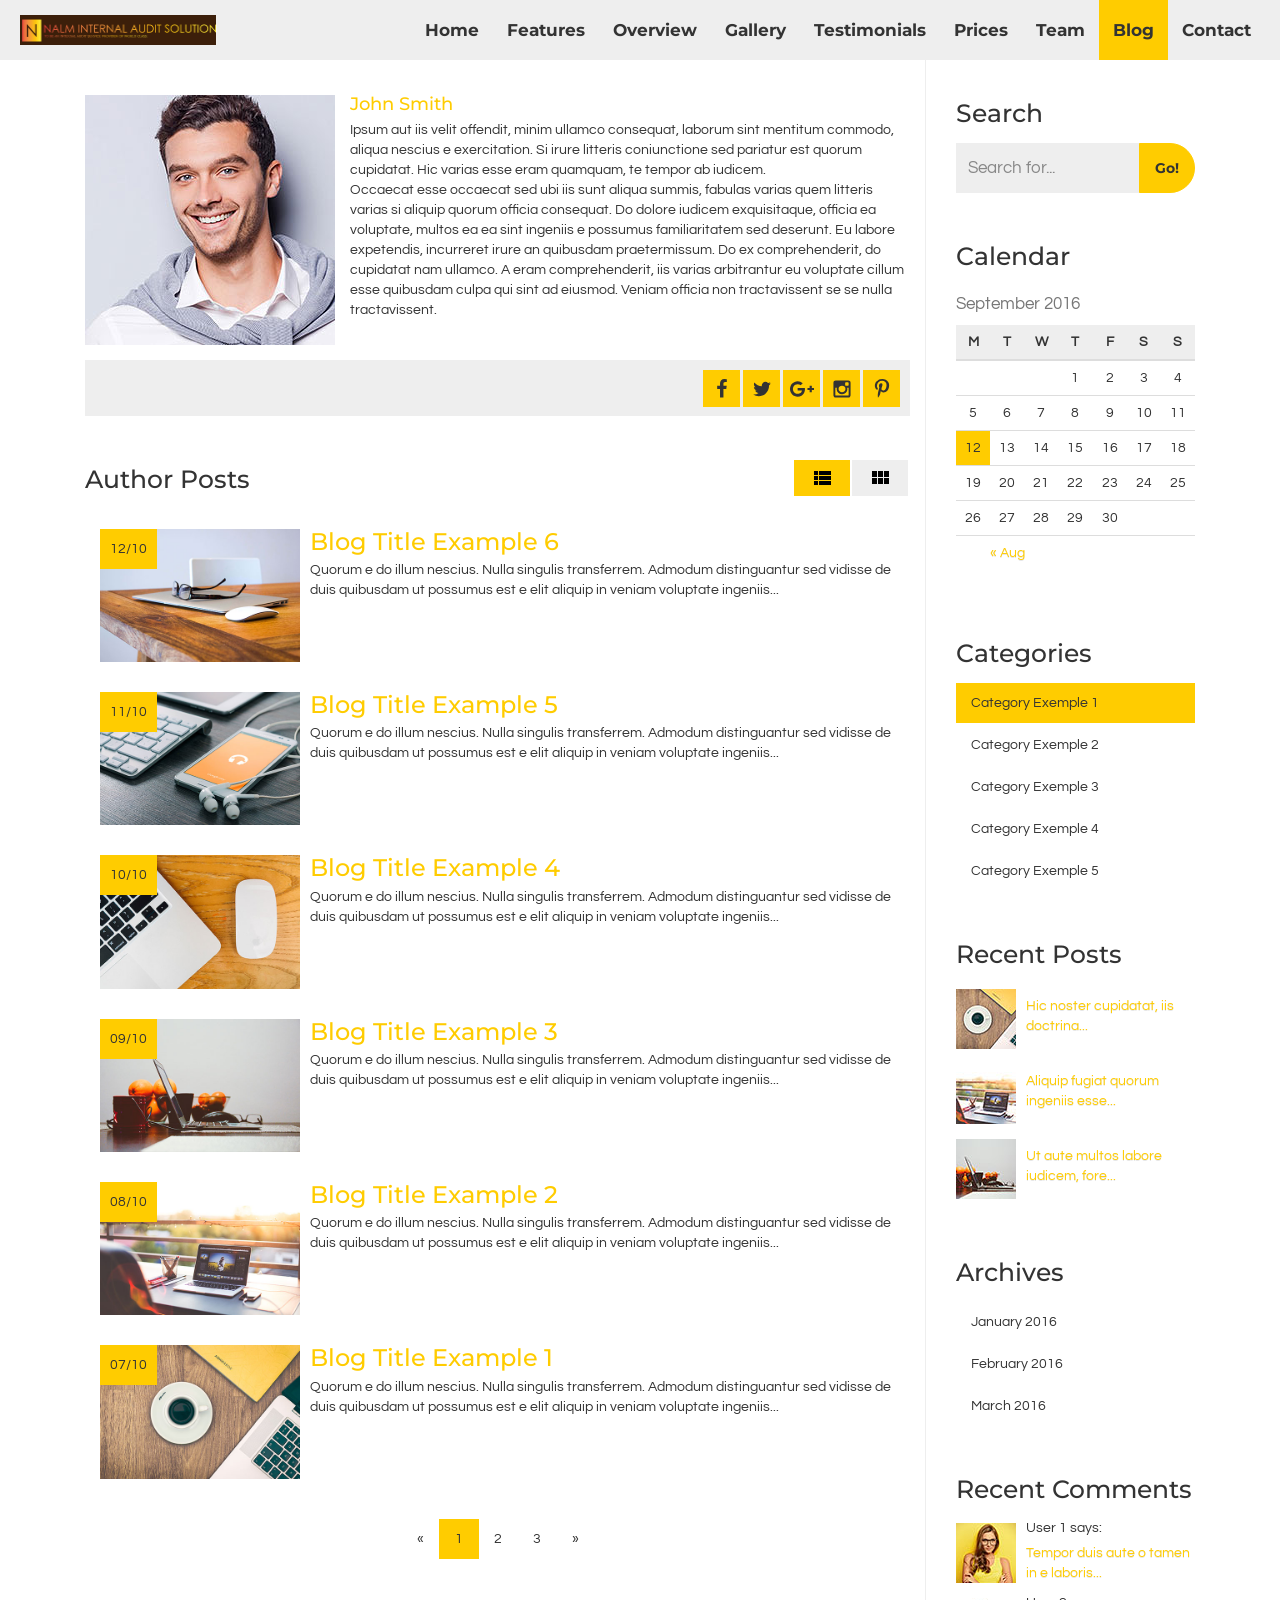
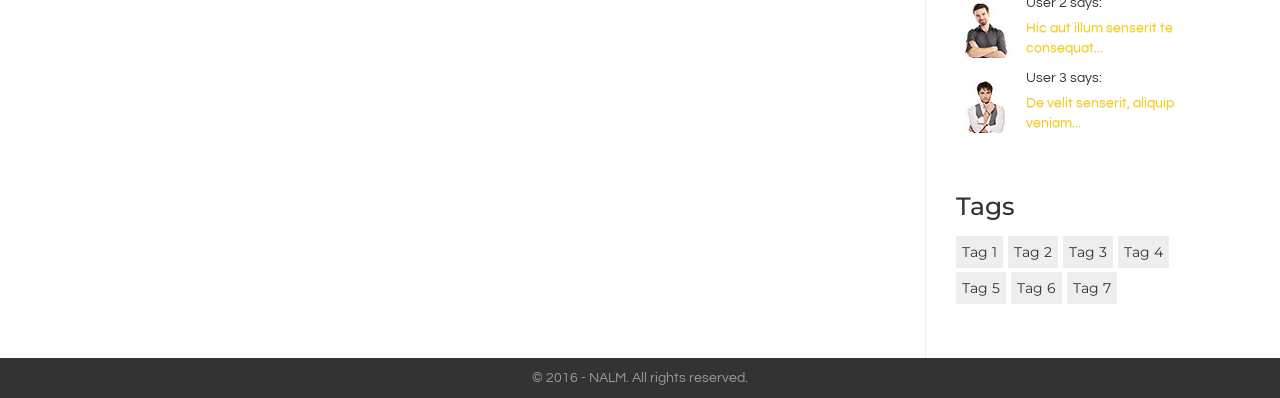
<file: blog-author.html>
<!DOCTYPE html>
<html lang="en">

<head>
  <meta charset="utf-8">
  <meta name="viewport" content="width=device-width, initial-scale=1, maximum-scale=1, minimal-ui">
  <meta http-equiv="X-UA-Compatible" content="IE=edge">
  <meta name="description" content="NALM - Internal Audit Solutions">
  <meta name="author" content="TemplatesPRO.com.br">
  <meta name="robots" content="index,follow">
  <meta name="mobile-web-app-capable" content="yes">
  <meta name="apple-mobile-web-app-capable" content="yes">
  <meta name="apple-mobile-web-app-title" content="NALM">
  <meta name="application-name" content="NALM">
  <meta name="apple-mobile-web-app-status-bar-style" content="black">
  <meta name="theme-color" content="#ffffff">
  <title>NALM - Internal Audit Solutions</title>

  <!-- Facebook -->
  <meta property="og:locale" content="en_GB">
  <meta property="og:url" content="http://www.templatespro.com.br/blockus/">
  <meta property="og:title" content="NALM">
  <meta property="og:site_name" content="Templates PRO">
  <meta property="og:description" content="NALM - Internal Audit Solutions">
  <meta property="og:image" content="http://www.templatespro.com.br/images/blockus/blockus.png">
  <meta property="og:image:type" content="image/png">
  <meta property="og:image:width" content="80">
  <meta property="og:image:height" content="80">
  <meta property="og:type" content="website">

  <!-- Fav and Touch Icons -->
  <meta name="msapplication-TileColor" content="#ffffff">
  <meta name="msapplication-TileImage" content="images/favicons/mstile-144x144.png">
  <meta name="msapplication-config" content="images/favicons/browserconfig.xml">
  <link rel="apple-touch-icon" sizes="180x180" href="images/favicons/apple-touch-icon.png">
  <link rel="icon" type="image/png" href="images/favicons/favicon-32x32.png" sizes="32x32">
  <link rel="icon" type="image/png" href="images/favicons/favicon-194x194.png" sizes="194x194">
  <link rel="icon" type="image/png" href="images/favicons/android-chrome-192x192.png" sizes="192x192">
  <link rel="icon" type="image/png" href="images/favicons/favicon-16x16.png" sizes="16x16">
  <link rel="manifest" href="images/favicons/manifest.json">
  <link rel="mask-icon" href="images/favicons/safari-pinned-tab.svg">
  <link rel="shortcut icon" href="images/favicons/favicon.ico">

  <!-- Bootstrap 3.3.7 -->
  <link href="css/bootstrap.min.css" rel="stylesheet">

  <!--=== VENDORS ===-->
    <!-- Slick Carousel -->
    <link href="css/vendor/slick.min.css" rel="stylesheet">
    <link href="css/vendor/slick-theme.min.css" rel="stylesheet">

    <!-- Blueimp Gallery Lightbox -->
    <link href="css/vendor/blueimp-gallery.min.css" rel="stylesheet">

  <!-- Custom -->
  <link href="css/main.min.css" rel="stylesheet">
  <link href="css/style.min.css" rel="stylesheet">
  <link href="css/blog.min.css" rel="stylesheet">
  <link href="css/responsive.min.css" rel="stylesheet">
  <link href="css/typography.min.css" rel="stylesheet">
  <link href="css/colors/base-light-color.min.css" rel="stylesheet">
  <link href="css/colors/default.min.css" rel="stylesheet">

  <!-- HTML5 shim and Respond.js for IE8 support of HTML5 elements and media queries -->
  <!-- WARNING: Respond.js doesn't work if you view the page via file:// -->
  <!--[if lt IE 9]>
    <script src="https://oss.maxcdn.com/html5shiv/3.7.3/html5shiv.min.js"></script>
    <script src="https://oss.maxcdn.com/respond/1.4.2/respond.min.js"></script>
  <![endif]-->
</head>

<body class="body-blog blog-author">

  <!-- Preloader -->
  <div class="preloader">
    <div class="spinner">
      <div class="letter">B</div>
    </div>
  </div>
  <!-- End Preloader -->


  <!-- LAYOUT -->
  <div class="layout">

    <!-- HEADER -->
    <header>

      <!-- NAVBAR -->
      <nav class="navbar navbar-default navbar-fixed-top top-nav-collapse">
        <div class="container-fluid">

          <!-- Brand and Toggle -->
          <div class="navbar-header">
            <button type="button" class="navbar-toggle" data-toggle="collapse" data-target="#navbar-collapse-1">
              <span class="sr-only">Toggle navigation</span>
              <span class="icon-bar"></span>
              <span class="icon-bar"></span>
              <span class="icon-bar"></span>
            </button>
            <a class="navbar-brand" href="index.html">
              <img class="img-responsive" src="images/logo.png" alt="Logo">
            </a>
          </div>
          <!-- End Brand and Toggle -->

          <!-- Menu -->
          <div class="collapse navbar-collapse" id="navbar-collapse-1">
            <ul class="nav navbar-nav navbar-right">
              <li data-toggle="collapse" data-target="#navbar-collapse-1">
                <a href="index.html">Home</a>
              </li>
              <li data-toggle="collapse" data-target="#navbar-collapse-1">
                <a href="index.html#features">Features</a>
              </li>
              <li data-toggle="collapse" data-target="#navbar-collapse-1">
                <a href="index.html#overview">Overview</a>
              </li>
              <li data-toggle="collapse" data-target="#navbar-collapse-1">
                <a href="index.html#gallery">Gallery</a>
              </li>
              <li data-toggle="collapse" data-target="#navbar-collapse-1">
                <a href="index.html#testimonials">Testimonials</a>
              </li>
              <li data-toggle="collapse" data-target="#navbar-collapse-1">
                <a href="index.html#prices">Prices</a>
              </li>
              <li data-toggle="collapse" data-target="#navbar-collapse-1">
                <a href="index.html#team">Team</a>
              </li>
              <li class="active" data-toggle="collapse" data-target="#navbar-collapse-1">
                <a href="index.html#blog">Blog</a>
              </li>
              <li data-toggle="collapse" data-target="#navbar-collapse-1">
                <a href="index.html#contact">Contact</a>
              </li>
            </ul>
          </div>
          <!-- End Menu -->

        </div>
      </nav>
      <!-- END NAVBAR -->

    </header>
    <!-- END HEADER -->


    <div class="container wrapper-content">

      <!-- MAIN -->
      <div class="col-sm-9 main">

        <!-- BLOG CONTENT -->
        <section class="blog-content">
          <div class="container-fluid">
            <!-- Section Content -->
            <!-- Author Info -->
            <div class="row blog-author-info">
              <div class="media">
                <div class="media-left media-top">
                  <img class="media-object center-block" src="images/blog/authors/author_1.jpg" alt="Author">
                </div>
                <div class="media-body">
                  <h4 class="media-heading">John Smith</h4>
                  <p>Ipsum aut iis velit offendit, minim ullamco consequat, laborum sint mentitum 
                    commodo, aliqua nescius e exercitation. Si irure litteris coniunctione sed 
                    pariatur est quorum cupidatat. Hic varias esse eram quamquam, te tempor ab 
                    iudicem.</p>
                  <p>Occaecat esse occaecat sed ubi iis sunt aliqua summis, fabulas varias quem 
                    litteris varias si aliquip quorum officia consequat. Do dolore iudicem 
                    exquisitaque, officia ea voluptate, multos ea ea sint ingeniis e possumus 
                    familiaritatem sed deserunt. Eu labore expetendis, incurreret irure an quibusdam 
                    praetermissum. Do ex comprehenderit, do cupidatat nam ullamco. A eram 
                    comprehenderit, iis varias arbitrantur eu voluptate cillum esse quibusdam culpa 
                    qui sint ad eiusmod. Veniam officia non tractavissent se se nulla tractavissent.</p>
                </div>
              </div>
            </div>
            <!-- End Author Info -->

            <!-- Meta -->
            <div class="row blog-meta">
              <!-- Social Buttons -->
                <div class="col-xs-12 col-sm-6 col-md-4 social-icons">
                  <a class="btn-social facebook" data-toggle="tooltip" data-placement="top" title="Facebook" href="#" target="_blank">
                    <svg class="icon icon-facebook">
                      <use xlink:href="assets/icomoon/svgdefs.svg#icon-facebook"></use>
                    </svg>
                  </a>
                  <a class="btn-social twitter" data-toggle="tooltip" data-placement="top" title="Twitter" href="#" target="_blank">
                    <svg class="icon icon-twitter">
                      <use xlink:href="assets/icomoon/svgdefs.svg#icon-twitter"></use>
                    </svg>
                  </a>
                  <a class="btn-social google-plus" data-toggle="tooltip" data-placement="top" title="Google+" href="#" target="_blank">
                    <svg class="icon icon-google-plus">
                      <use xlink:href="assets/icomoon/svgdefs.svg#icon-google-plus"></use>
                    </svg>
                  </a>
                  <a class="btn-social instagram" data-toggle="tooltip" data-placement="top" title="Instagram" href="#" target="_blank">
                    <svg class="icon icon-instagram">
                      <use xlink:href="assets/icomoon/svgdefs.svg#icon-instagram"></use>
                    </svg>
                  </a>
                  <a class="btn-social pinterest" data-toggle="tooltip" data-placement="top" title="Pinterest" href="#" target="_blank">
                    <svg class="icon icon-pinterest-p">
                      <use xlink:href="assets/icomoon/svgdefs.svg#icon-pinterest-p"></use>
                    </svg>
                  </a>
                </div>
              <!-- End Social Buttons -->
            </div>
            <!-- End Meta -->

            <!-- Author Posts -->
            <div class="row module module-author-posts">
              <!-- Module Header -->
              <div class="module-header">
                <h2 class="module-title">Author Posts</h2>
              </div>
              <!-- Nav tabs -->
              <ul class="nav nav-tabs list-grid" role="tablist">
                <li role="presentation" class="active">
                  <a href="#list" aria-controls="list" role="tab" data-toggle="tab">
                    <svg class="icn icon-view_list">
                      <use xlink:href="assets/icomoon/svgdefs.svg#icon-view_list"></use>
                    </svg>
                  </a>
                </li>
                <li role="presentation">
                  <a href="#grid" aria-controls="grid" role="tab" data-toggle="tab">
                    <svg class="icn icon-view_module">
                      <use xlink:href="assets/icomoon/svgdefs.svg#icon-view_module"></use>
                    </svg>
                  </a>
                </li>
              </ul>
              <!-- End Nav tabs -->
              <!-- End Module Header -->
              <!-- Tab panes -->
              <div class="tab-content">
                <div role="tabpanel" class="tab-pane fade in active" id="list">
                  <div class="col-xs-12 media wrapper-post">
                    <!-- Thumbnail -->
                    <div class="media-left thumb-overlay">
                      <a class="link-thumb" href="blog-detail.html">
                        <img class="thumb" src="images/blog/posts/blog_6.jpg" alt="Image 1">
                      </a>
                      <time class="published" datetime="2016-10-12">12/10</time>
                    </div>
                    <!-- Post content -->
                    <div class="media-body content">
                      <h3 class="media-heading title"><a href="blog-detail.html">Blog Title Example 6</a></h3>
                      <p class="description">Quorum e do illum nescius. Nulla singulis transferrem. Admodum distinguantur sed 
                        vidisse de duis quibusdam ut possumus est e elit aliquip in veniam voluptate 
                        ingeniis...</p>
                    </div>
                  </div>
                  <div class="col-xs-12 media wrapper-post">
                    <!-- Thumbnail -->
                    <div class="media-left thumb-overlay">
                      <a class="link-thumb" href="blog-detail.html">
                        <img class="thumb" src="images/blog/posts/blog_5.jpg" alt="Image 1">
                      </a>
                      <time class="published" datetime="2016-10-11">11/10</time>
                    </div>
                    <!-- Post content -->
                    <div class="media-body content">
                      <h3 class="media-heading title"><a href="blog-detail.html">Blog Title Example 5</a></h3>
                      <p class="description">Quorum e do illum nescius. Nulla singulis transferrem. Admodum distinguantur sed 
                        vidisse de duis quibusdam ut possumus est e elit aliquip in veniam voluptate 
                        ingeniis...</p>
                    </div>
                  </div>
                  <div class="col-xs-12 media wrapper-post">
                    <!-- Thumbnail -->
                    <div class="media-left thumb-overlay">
                      <a class="link-thumb" href="blog-detail.html">
                        <img class="thumb" src="images/blog/posts/blog_4.jpg" alt="Image 1">
                      </a>
                      <time class="published" datetime="2016-10-10">10/10</time>
                    </div>
                    <!-- Post content -->
                    <div class="media-body content">
                      <h3 class="media-heading title"><a href="blog-detail.html">Blog Title Example 4</a></h3>
                      <p class="description">Quorum e do illum nescius. Nulla singulis transferrem. Admodum distinguantur sed 
                        vidisse de duis quibusdam ut possumus est e elit aliquip in veniam voluptate 
                        ingeniis...</p>
                    </div>
                  </div>
                  <div class="col-xs-12 media wrapper-post">
                    <!-- Thumbnail -->
                    <div class="media-left thumb-overlay">
                      <a class="link-thumb" href="blog-detail.html">
                        <img class="thumb" src="images/blog/posts/blog_3.jpg" alt="Image 1">
                      </a>
                      <time class="published" datetime="2016-10-09">09/10</time>
                    </div>
                    <!-- Post content -->
                    <div class="media-body content">
                      <h3 class="media-heading title"><a href="blog-detail.html">Blog Title Example 3</a></h3>
                      <p class="description">Quorum e do illum nescius. Nulla singulis transferrem. Admodum distinguantur sed 
                        vidisse de duis quibusdam ut possumus est e elit aliquip in veniam voluptate 
                        ingeniis...</p>
                    </div>
                  </div>
                  <div class="col-xs-12 media wrapper-post">
                    <!-- Thumbnail -->
                    <div class="media-left thumb-overlay">
                      <a class="link-thumb" href="blog-detail.html">
                        <img class="thumb" src="images/blog/posts/blog_2.jpg" alt="Image 1">
                      </a>
                      <time class="published" datetime="2016-10-08">08/10</time>
                    </div>
                    <!-- Post content -->
                    <div class="media-body content">
                      <h3 class="media-heading title"><a href="blog-detail.html">Blog Title Example 2</a></h3>
                      <p class="description">Quorum e do illum nescius. Nulla singulis transferrem. Admodum distinguantur sed 
                        vidisse de duis quibusdam ut possumus est e elit aliquip in veniam voluptate 
                        ingeniis...</p>
                    </div>
                  </div>
                  <div class="col-xs-12 media wrapper-post">
                    <!-- Thumbnail -->
                    <div class="media-left thumb-overlay">
                      <a class="link-thumb" href="blog-detail.html">
                        <img class="thumb" src="images/blog/posts/blog_1.jpg" alt="Image 1">
                      </a>
                      <time class="published" datetime="2016-10-07">07/10</time>
                    </div>
                    <!-- Post content -->
                    <div class="media-body content">
                      <h3 class="media-heading title"><a href="blog-detail.html">Blog Title Example 1</a></h3>
                      <p class="description">Quorum e do illum nescius. Nulla singulis transferrem. Admodum distinguantur sed 
                        vidisse de duis quibusdam ut possumus est e elit aliquip in veniam voluptate 
                        ingeniis...</p>
                    </div>
                  </div>
                </div>
                <div role="tabpanel" class="tab-pane fade" id="grid">
                  <div class="col-xs-12 col-sm-4 wrapper-post">
                    <!-- Thumbnail -->
                    <div class="thumb-overlay">
                      <a class="link-thumb" href="blog-detail.html">
                        <img class="img-responsive thumb" src="images/blog/posts/blog_6.jpg" alt="Image 1">
                      </a>
                      <time class="published" datetime="2016-10-12">12/10</time>
                    </div>
                    <!-- Post content -->
                    <div class="content">
                      <h3 class="title"><a href="blog-detail.html">Blog Title Example 6</a></h3>
                      <p class="description">Quorum e do illum nescius. Nulla singulis transferrem. Admodum distinguantur sed 
                        vidisse de duis quibusdam ut possumus est e elit aliquip in veniam voluptate 
                        ingeniis...</p>
                    </div>
                  </div>
                  <div class="col-xs-12 col-sm-4 wrapper-post">
                    <!-- Thumbnail -->
                    <div class="thumb-overlay">
                      <a class="link-thumb" href="blog-detail.html">
                        <img class="img-responsive thumb" src="images/blog/posts/blog_5.jpg" alt="Image 2">
                      </a>
                      <time class="published" datetime="2016-10-11">11/10</time>
                    </div>
                    <!-- Post content -->
                    <div class="content">
                      <h3 class="title"><a href="blog-detail.html">Blog Title Example 5</a></h3>
                      <p class="description">Quorum e do illum nescius. Nulla singulis transferrem. Admodum distinguantur sed 
                        vidisse de duis quibusdam ut possumus est e elit aliquip in veniam voluptate 
                        ingeniis...</p>
                    </div>
                  </div>
                  <div class="col-xs-12 col-sm-4 wrapper-post">
                    <!-- Thumbnail -->
                    <div class="thumb-overlay">
                      <a class="link-thumb" href="blog-detail.html">
                        <img class="img-responsive thumb" src="images/blog/posts/blog_4.jpg" alt="Image 3">
                      </a>
                      <time class="published" datetime="2016-10-10">10/10</time>
                    </div>
                    <!-- Post content -->
                    <div class="content">
                      <h3 class="title"><a href="blog-detail.html">Blog Title Example 4</a></h3>
                      <p class="description">Quorum e do illum nescius. Nulla singulis transferrem. Admodum distinguantur sed 
                        vidisse de duis quibusdam ut possumus est e elit aliquip in veniam voluptate 
                        ingeniis...</p>
                    </div>
                  </div>
                  <div class="hidden-xs clearfix line-break"></div>
                  <div class="col-xs-12 col-sm-4 wrapper-post">
                    <!-- Thumbnail -->
                    <div class="thumb-overlay">
                      <a class="link-thumb" href="blog-detail.html">
                        <img class="img-responsive thumb" src="images/blog/posts/blog_3.jpg" alt="Image 4">
                      </a>
                      <time class="published" datetime="2016-10-09">09/10</time>
                    </div>
                    <!-- Post content -->
                    <div class="content">
                      <h3 class="title"><a href="blog-detail.html">Blog Title Example 3</a></h3>
                      <p class="description">Quorum e do illum nescius. Nulla singulis transferrem. Admodum distinguantur sed 
                        vidisse de duis quibusdam ut possumus est e elit aliquip in veniam voluptate 
                        ingeniis...</p>
                    </div>
                  </div>
                  <div class="col-xs-12 col-sm-4 wrapper-post">
                    <!-- Thumbnail -->
                    <div class="thumb-overlay">
                      <a class="link-thumb" href="blog-detail.html">
                        <img class="img-responsive thumb" src="images/blog/posts/blog_2.jpg" alt="Image 5">
                      </a>
                      <time class="published" datetime="2016-10-08">08/10</time>
                    </div>
                    <!-- Post content -->
                    <div class="content">
                      <h3 class="title"><a href="blog-detail.html">Blog Title Example 2</a></h3>
                      <p class="description">Quorum e do illum nescius. Nulla singulis transferrem. Admodum distinguantur sed 
                        vidisse de duis quibusdam ut possumus est e elit aliquip in veniam voluptate 
                        ingeniis...</p>
                    </div>
                  </div>
                  <div class="col-xs-12 col-sm-4 wrapper-post">
                    <!-- Thumbnail -->
                    <div class="thumb-overlay">
                      <a class="link-thumb" href="blog-detail.html">
                        <img class="img-responsive thumb" src="images/blog/posts/blog_1.jpg" alt="Image 6">
                      </a>
                      <time class="published" datetime="2016-10-07">07/10</time>
                    </div>
                    <!-- Post content -->
                    <div class="content">
                      <h3 class="title"><a href="blog-detail.html">Blog Title Example 1</a></h3>
                      <p class="description">Quorum e do illum nescius. Nulla singulis transferrem. Admodum distinguantur sed 
                        vidisse de duis quibusdam ut possumus est e elit aliquip in veniam voluptate 
                        ingeniis...</p>
                    </div>
                  </div>
                </div>
              </div>
              <!-- End Tab panes -->
            </div>
            <!-- End Author Posts -->

            <!-- Pagination -->
            <div class="row wrapper-pagination">
              <nav aria-label="Page navigation">
                <ul class="pagination">
                  <li class="disabled"><a href="#" aria-label="Previous"><span aria-hidden="true">&laquo;</span></a></li>
                  <li class="active"><a href="#">1 <span class="sr-only">(current)</span></a></li>
                  <li><a href="#">2</a></li>
                  <li><a href="#">3</a></li>
                  <li><a href="#" aria-label="Next"> <span aria-hidden="true">&raquo;</span></a>
                  </li>
                </ul>
              </nav>
            </div>
            <!-- End Pagination -->
            <!-- End Section Content -->
          </div>
        </section>
        <!-- END BLOG CONTENT -->

      </div>
      <!-- END MAIN -->


      <!-- SIDEBAR -->
      <aside class="col-sm-3 sidebar">

        <!-- SEARCH -->
        <section class="module module-search">
          <div class="container-fluid wrapper-module">
            <!-- Section Header -->
            <div class="module-header">
              <h2 class="module-title">Search</h2>
            </div>
            <!-- End Section Header -->
            <!-- Section Content -->
            <div class="row wrapper-module-content">
              <div class="col-xs-12">
                <form>
                  <div class="input-group">
                    <input type="search" class="form-control" placeholder="Search for...">
                    <span class="input-group-btn">
                      <button class="btn btn-default" type="button">Go!</button>
                    </span>
                  </div>
                </form>
              </div>
            </div>
            <!-- End Section Content -->
          </div>
        </section>
        <!-- END SEARCH -->

        <!-- CALENDAR -->
        <section class="module module-calendar">
          <div class="container-fluid wrapper-module">
            <!-- Section Header -->
            <div class="module-header">
              <h2 class="module-title">Calendar</h2>
            </div>
            <!-- End Section Header -->
            <!-- Section Content -->
            <div class="row wrapper-module-content">
              <div class="col-xs-12 table-responsive">
                <table class="table">
                  <caption>September 2016</caption>
                  <thead>
                    <tr>
                      <th scope="col" title="Monday">M</th>
                      <th scope="col" title="Tuesday">T</th>
                      <th scope="col" title="Wednesday">W</th>
                      <th scope="col" title="Thursday">T</th>
                      <th scope="col" title="Friday">F</th>
                      <th scope="col" title="Saturday">S</th>
                      <th scope="col" title="Sunday">S</th>
                    </tr>
                  </thead>
                  <tfoot>
                    <tr>
                      <td colspan="3"><a href="#">« Aug</a></td>
                      <td>&nbsp;</td>
                      <td colspan="3">&nbsp;</td>
                    </tr>
                  </tfoot>
                  <tbody>
                    <tr>
                      <td colspan="3" class="pad">&nbsp;</td>
                      <td>1</td>
                      <td>2</td>
                      <td>3</td>
                      <td>4</td>
                    </tr>
                    <tr>
                      <td>5</td>
                      <td>6</td>
                      <td>7</td>
                      <td>8</td>
                      <td>9</td>
                      <td>10</td>
                      <td>11</td>
                    </tr>
                    <tr>
                      <td class="active">12</td>
                      <td>13</td>
                      <td>14</td>
                      <td>15</td>
                      <td>16</td>
                      <td>17</td>
                      <td>18</td>
                    </tr>
                    <tr>
                      <td>19</td>
                      <td>20</td>
                      <td>21</td>
                      <td>22</td>
                      <td>23</td>
                      <td>24</td>
                      <td>25</td>
                    </tr>
                    <tr>
                      <td>26</td>
                      <td>27</td>
                      <td>28</td>
                      <td>29</td>
                      <td>30</td>
                      <td colspan="2">&nbsp;</td>
                    </tr>
                  </tbody>
                </table>
              </div>
            </div>
            <!-- End Section Content -->
          </div>
        </section>
        <!-- END CALENDAR -->

        <!-- CATEGORIES -->
        <section class="module module-menu-categories">
          <div class="container-fluid wrapper-module">
            <!-- Section Header -->
            <div class="module-header">
              <h2 class="module-title">Categories</h2>
            </div>
            <!-- End Section Header -->
            <!-- Section Content -->
            <div class="row wrapper-module-content">
              <div class="col-xs-12">
                <ul class="nav nav-pills nav-stacked">
                  <li role="presentation" class="active"><a href="blog-category.html">Category Exemple 1</a></li>
                  <li role="presentation"><a href="blog-category.html">Category Exemple 2</a></li>
                  <li role="presentation"><a href="blog-category.html">Category Exemple 3</a></li>
                  <li role="presentation"><a href="blog-category.html">Category Exemple 4</a></li>
                  <li role="presentation"><a href="blog-category.html">Category Exemple 5</a></li>
                </ul>
              </div>
            </div>
            <!-- End Section Content -->
          </div>
        </section>
        <!-- END CATEGORIES -->

        <!-- RECENT POSTS -->
        <section class="module module-recent-posts">
          <div class="container-fluid wrapper-module">
            <!-- Section Header -->
            <div class="module-header">
              <h2 class="module-title">Recent Posts</h2>
            </div>
            <!-- End Section Header -->
            <!-- Section Content -->
            <div class="row wrapper-module-content">
              <div class="col-xs-12">
                <ul class="list-unstyled">
                  <li role="presentation">
                    <div class="media">
                      <div class="media-left">
                        <a href="blog-detail.html">
                          <img class="media-object" src="images/blog/posts/blog_1_mini.jpg" alt="Post 1">
                        </a>
                      </div>
                      <div class="media-body media-middle">
                        <a href="blog-detail.html">Hic noster cupidatat, iis doctrina...</a>
                      </div>
                    </div>
                  </li>
                  <li role="presentation">
                    <div class="media">
                      <div class="media-left">
                        <a href="blog-detail.html">
                          <img class="media-object" src="images/blog/posts/blog_2_mini.jpg" alt="Post 2">
                        </a>
                      </div>
                      <div class="media-body media-middle">
                        <a href="blog-detail.html">Aliquip fugiat quorum ingeniis esse...</a>
                      </div>
                    </div>
                  </li>
                  <li role="presentation">
                    <div class="media">
                      <div class="media-left">
                        <a href="blog-detail.html">
                          <img class="media-object" src="images/blog/posts/blog_3_mini.jpg" alt="Post 3">
                        </a>
                      </div>
                      <div class="media-body media-middle">
                        <a href="blog-detail.html">Ut aute multos labore iudicem, fore...</a>
                      </div>
                    </div>
                  </li>
                </ul>
              </div>
            </div>
            <!-- End Section Content -->
          </div>
        </section>
        <!-- END RECENT POSTS -->

        <!-- ARCHIVES -->
        <section class="module module-archives">
          <div class="container-fluid wrapper-module">
            <!-- Section Header -->
            <div class="module-header">
              <h2 class="module-title">Archives</h2>
            </div>
            <!-- End Section Header -->
            <!-- Section Content -->
            <div class="row wrapper-module-content">
              <div class="col-xs-12">
                <ul class="nav nav-pills nav-stacked">
                  <li role="presentation">
                    <a data-toggle="collapse" href="#archives-collapse-1" aria-expanded="false" aria-controls="archives-collapse-1">January 2016</a>
                    <ul class="list-unstyled collapse" id="archives-collapse-1">
                      <li>
                        <svg class="icon icon-angle-right">
                          <use xlink:href="assets/icomoon/svgdefs.svg#icon-angle-right"></use>
                        </svg>
                        <a href="#">Post Exemple 1</a>
                      </li>
                      <li>
                        <svg class="icon icon-angle-right">
                          <use xlink:href="assets/icomoon/svgdefs.svg#icon-angle-right"></use>
                        </svg>
                        <a href="#">Post Exemple 2</a>
                      </li>
                      <li>
                        <svg class="icon icon-angle-right">
                          <use xlink:href="assets/icomoon/svgdefs.svg#icon-angle-right"></use>
                        </svg>
                        <a href="#">Post Exemple 3</a>
                      </li>
                    </ul>
                  </li>
                  <li role="presentation">
                    <a data-toggle="collapse" href="#archives-collapse-2" aria-expanded="false" aria-controls="archives-collapse-2">February 2016</a>
                    <ul class="list-unstyled collapse" id="archives-collapse-2">
                      <li>
                        <svg class="icon icon-angle-right">
                          <use xlink:href="assets/icomoon/svgdefs.svg#icon-angle-right"></use>
                        </svg>
                        <a href="#">Post Exemple 4</a>
                      </li>
                      <li>
                        <svg class="icon icon-angle-right">
                          <use xlink:href="assets/icomoon/svgdefs.svg#icon-angle-right"></use>
                        </svg>
                        <a href="#">Post Exemple 5</a>
                      </li>
                      <li>
                        <svg class="icon icon-angle-right">
                          <use xlink:href="assets/icomoon/svgdefs.svg#icon-angle-right"></use>
                        </svg>
                        <a href="#">Post Exemple 6</a>
                      </li>
                    </ul>
                  </li>
                  <li role="presentation">
                    <a data-toggle="collapse" href="#archives-collapse-3" aria-expanded="false" aria-controls="archives-collapse-3">March 2016</a>
                    <ul class="list-unstyled collapse" id="archives-collapse-3">
                      <li>
                        <svg class="icon icon-angle-right">
                          <use xlink:href="assets/icomoon/svgdefs.svg#icon-angle-right"></use>
                        </svg>
                        <a href="#">Post Exemple 7</a>
                      </li>
                      <li>
                        <svg class="icon icon-angle-right">
                          <use xlink:href="assets/icomoon/svgdefs.svg#icon-angle-right"></use>
                        </svg>
                        <a href="#">Post Exemple 8</a>
                      </li>
                      <li>
                        <svg class="icon icon-angle-right">
                          <use xlink:href="assets/icomoon/svgdefs.svg#icon-angle-right"></use>
                        </svg>
                        <a href="#">Post Exemple 9</a>
                      </li>
                    </ul>
                  </li>
                </ul>
              </div>
            </div>
            <!-- End Section Content -->
          </div>
        </section>
        <!-- END ARCHIVES -->

        <!-- RECENT COMMENTS -->
        <section class="module module-recent-comments">
          <div class="container-fluid wrapper-module">
            <!-- Section Header -->
            <div class="module-header">
              <h2 class="module-title">Recent Comments</h2>
            </div>
            <!-- End Section Header -->
            <!-- Section Content -->
            <div class="row wrapper-module-content">
              <div class="col-xs-12">
                <ul class="list-unstyled">
                  <li role="presentation">
                    <div class="media">
                      <div class="media-left">
                        <a href="blog-author.html">
                          <img class="media-object" src="images/blog/users/user_1.jpg" alt="User 1">
                        </a>
                      </div>
                      <div class="media-body media-middle">
                        <p class="media-heading">User 1 says:</p>
                        <a href="blog-detail.html#comments">Tempor duis aute o tamen in e laboris...</a>
                      </div>
                    </div>
                  </li>
                  <li role="presentation">
                    <div class="media">
                      <div class="media-left">
                        <a href="blog-author.html">
                          <img class="media-object" src="images/blog/users/user_2.jpg" alt="User 2">
                        </a>
                      </div>
                      <div class="media-body media-middle">
                        <p class="media-heading">User 2 says:</p>
                        <a href="blog-detail.html#comments">Hic aut illum senserit te consequat...</a>
                      </div>
                    </div>
                  </li>
                  <li role="presentation">
                    <div class="media">
                      <div class="media-left">
                        <a href="blog-author.html">
                          <img class="media-object" src="images/blog/users/user_3.jpg" alt="User 3">
                        </a>
                      </div>
                      <div class="media-body media-middle">
                        <p class="media-heading">User 3 says:</p>
                        <a href="blog-detail.html#comments">De velit senserit, aliquip veniam...</a>
                      </div>
                    </div>
                  </li>
                </ul>
              </div>
            </div>
            <!-- End Section Content -->
          </div>
        </section>
        <!-- END RECENT COMMENTS -->

        <!-- TAGS -->
        <section class="module module-tags">
          <div class="container-fluid wrapper-module">
            <!-- Section Header -->
            <div class="module-header">
              <h2 class="module-title">Tags</h2>
            </div>
            <!-- End Section Header -->
            <!-- Section Content -->
            <div class="row wrapper-module-content">
              <div class="col-xs-12 wrapper-tags">
                <a class="btn btn-default tag" href="#">Tag 1</a>
                <a class="btn btn-default tag" href="#">Tag 2</a>
                <a class="btn btn-default tag" href="#">Tag 3</a>
                <a class="btn btn-default tag" href="#">Tag 4</a>
                <a class="btn btn-default tag" href="#">Tag 5</a>
                <a class="btn btn-default tag" href="#">Tag 6</a>
                <a class="btn btn-default tag" href="#">Tag 7</a>
              </div>
            </div>
            <!-- End Section Content -->
          </div>
        </section>
        <!-- END TAGS -->

      </aside>
      <!-- END SIDEBAR -->

    </div>


      <!-- FOOTER -->
      <footer class="footer">
        <p>&copy; 2016 - NALM. All rights reserved.</p>
      </footer>
      <!-- END FOOTER -->
    

  </div>
  <!-- END LAYOUT -->

  <!-- jQuery -->
  <script src="https://ajax.googleapis.com/ajax/libs/jquery/1.12.4/jquery.min.js"></script>
  <script>
    window.jQuery || document.write('<script src="js/jquery.min.js"><\/script>')
  </script>

  <!-- Bootstrap 3.3.7 -->
  <script src="js/bootstrap.min.js"></script>

  <!-- Bowser - Browser Detection -->
  <script src="js/vendor/bowser.min.js"></script>

  <!-- Retina Graphics -->
  <script src="js/vendor/retina.min.js"></script>

  <!-- SVG Polyfill -->
  <script src="assets/icomoon/js/svgxuse.min.js"></script>

  <!-- Default General Settings -->
  <script src="js/main.min.js"></script>

</body>

</html>
</file>
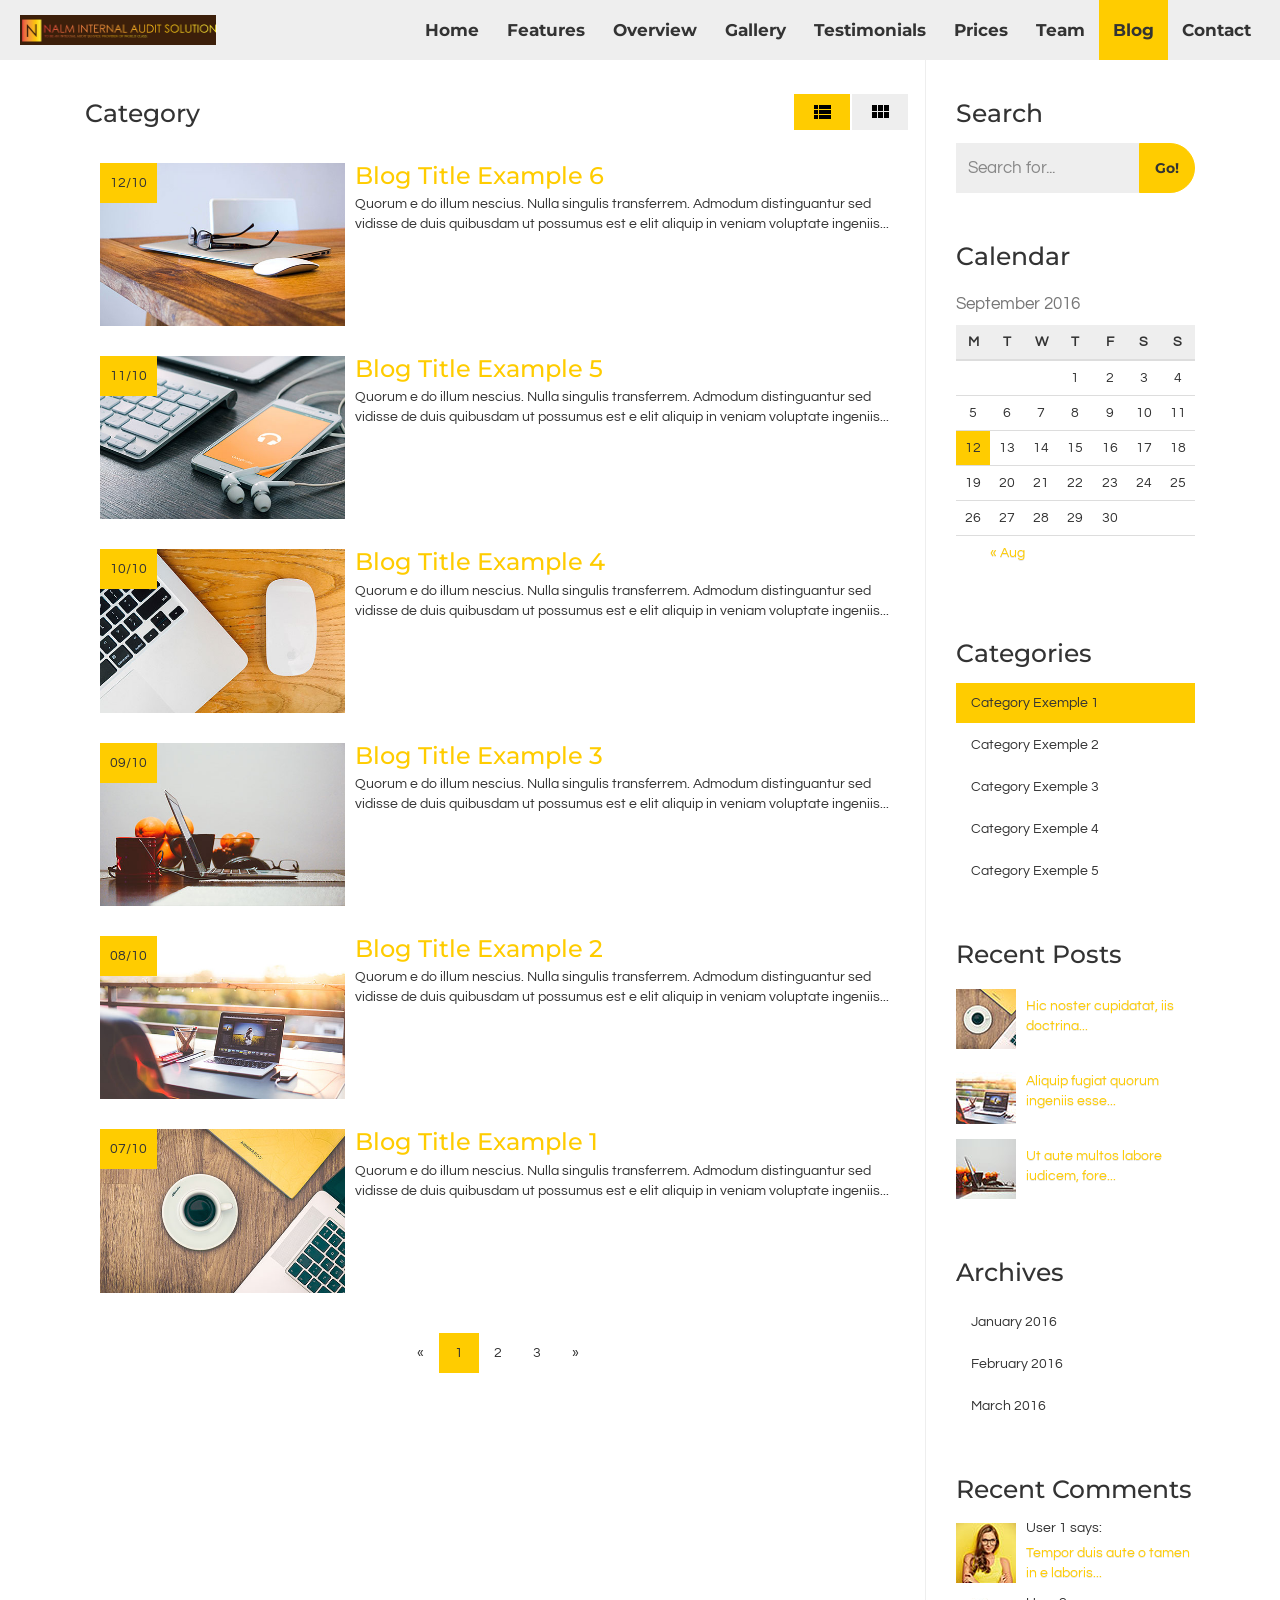
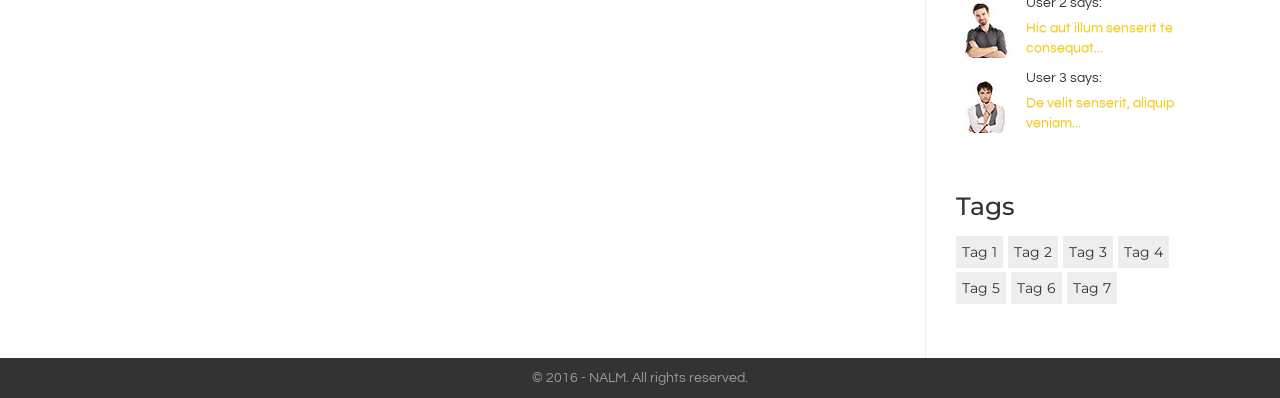
<file: blog-category.html>
<!DOCTYPE html>
<html lang="en">

<head>
  <meta charset="utf-8">
  <meta name="viewport" content="width=device-width, initial-scale=1, maximum-scale=1, minimal-ui">
  <meta http-equiv="X-UA-Compatible" content="IE=edge">
  <meta name="description" content="NALM - Internal Audit Solutions">
  <meta name="author" content="TemplatesPRO.com.br">
  <meta name="robots" content="index,follow">
  <meta name="mobile-web-app-capable" content="yes">
  <meta name="apple-mobile-web-app-capable" content="yes">
  <meta name="apple-mobile-web-app-title" content="NALM">
  <meta name="application-name" content="NALM">
  <meta name="apple-mobile-web-app-status-bar-style" content="black">
  <meta name="theme-color" content="#ffffff">
  <title>NALM - Internal Audit Solutions</title>

  <!-- Facebook -->
  <meta property="og:locale" content="en_GB">
  <meta property="og:url" content="http://www.templatespro.com.br/blockus/">
  <meta property="og:title" content="NALM">
  <meta property="og:site_name" content="Templates PRO">
  <meta property="og:description" content="NALM - Internal Audit Solutions">
  <meta property="og:image" content="http://www.templatespro.com.br/images/blockus/blockus.png">
  <meta property="og:image:type" content="image/png">
  <meta property="og:image:width" content="80">
  <meta property="og:image:height" content="80">
  <meta property="og:type" content="website">

  <!-- Fav and Touch Icons -->
  <meta name="msapplication-TileColor" content="#ffffff">
  <meta name="msapplication-TileImage" content="images/favicons/mstile-144x144.png">
  <meta name="msapplication-config" content="images/favicons/browserconfig.xml">
  <link rel="apple-touch-icon" sizes="180x180" href="images/favicons/apple-touch-icon.png">
  <link rel="icon" type="image/png" href="images/favicons/favicon-32x32.png" sizes="32x32">
  <link rel="icon" type="image/png" href="images/favicons/favicon-194x194.png" sizes="194x194">
  <link rel="icon" type="image/png" href="images/favicons/android-chrome-192x192.png" sizes="192x192">
  <link rel="icon" type="image/png" href="images/favicons/favicon-16x16.png" sizes="16x16">
  <link rel="manifest" href="images/favicons/manifest.json">
  <link rel="mask-icon" href="images/favicons/safari-pinned-tab.svg">
  <link rel="shortcut icon" href="images/favicons/favicon.ico">

  <!-- Bootstrap 3.3.7 -->
  <link href="css/bootstrap.min.css" rel="stylesheet">

  <!--=== VENDORS ===-->
    <!-- Slick Carousel -->
    <link href="css/vendor/slick.min.css" rel="stylesheet">
    <link href="css/vendor/slick-theme.min.css" rel="stylesheet">

    <!-- Blueimp Gallery Lightbox -->
    <link href="css/vendor/blueimp-gallery.min.css" rel="stylesheet">

  <!-- Custom -->
  <link href="css/main.min.css" rel="stylesheet">
  <link href="css/style.min.css" rel="stylesheet">
  <link href="css/blog.min.css" rel="stylesheet">
  <link href="css/responsive.min.css" rel="stylesheet">
  <link href="css/typography.min.css" rel="stylesheet">
  <link href="css/colors/base-light-color.min.css" rel="stylesheet">
  <link href="css/colors/default.min.css" rel="stylesheet">

  <!-- HTML5 shim and Respond.js for IE8 support of HTML5 elements and media queries -->
  <!-- WARNING: Respond.js doesn't work if you view the page via file:// -->
  <!--[if lt IE 9]>
    <script src="https://oss.maxcdn.com/html5shiv/3.7.3/html5shiv.min.js"></script>
    <script src="https://oss.maxcdn.com/respond/1.4.2/respond.min.js"></script>
  <![endif]-->
</head>

<body class="body-blog blog-category">

  <!-- Preloader -->
  <div class="preloader">
    <div class="spinner">
      <div class="letter">B</div>
    </div>
  </div>
  <!-- End Preloader -->


  <!-- LAYOUT -->
  <div class="layout">

    <!-- HEADER -->
    <header>

      <!-- NAVBAR -->
      <nav class="navbar navbar-default navbar-fixed-top top-nav-collapse">
        <div class="container-fluid">

          <!-- Brand and Toggle -->
          <div class="navbar-header">
            <button type="button" class="navbar-toggle" data-toggle="collapse" data-target="#navbar-collapse-1">
              <span class="sr-only">Toggle navigation</span>
              <span class="icon-bar"></span>
              <span class="icon-bar"></span>
              <span class="icon-bar"></span>
            </button>
            <a class="navbar-brand" href="index.html">
              <img class="img-responsive" src="images/logo.png" alt="Logo">
            </a>
          </div>
          <!-- End Brand and Toggle -->

          <!-- Menu -->
          <div class="collapse navbar-collapse" id="navbar-collapse-1">
            <ul class="nav navbar-nav navbar-right">
              <li data-toggle="collapse" data-target="#navbar-collapse-1">
                <a href="index.html">Home</a>
              </li>
              <li data-toggle="collapse" data-target="#navbar-collapse-1">
                <a href="index.html#features">Features</a>
              </li>
              <li data-toggle="collapse" data-target="#navbar-collapse-1">
                <a href="index.html#overview">Overview</a>
              </li>
              <li data-toggle="collapse" data-target="#navbar-collapse-1">
                <a href="index.html#gallery">Gallery</a>
              </li>
              <li data-toggle="collapse" data-target="#navbar-collapse-1">
                <a href="index.html#testimonials">Testimonials</a>
              </li>
              <li data-toggle="collapse" data-target="#navbar-collapse-1">
                <a href="index.html#prices">Prices</a>
              </li>
              <li data-toggle="collapse" data-target="#navbar-collapse-1">
                <a href="index.html#team">Team</a>
              </li>
              <li class="active" data-toggle="collapse" data-target="#navbar-collapse-1">
                <a href="index.html#blog">Blog</a>
              </li>
              <li data-toggle="collapse" data-target="#navbar-collapse-1">
                <a href="index.html#contact">Contact</a>
              </li>
            </ul>
          </div>
          <!-- End Menu -->

        </div>
      </nav>
      <!-- END NAVBAR -->

    </header>
    <!-- END HEADER -->


    <div class="container wrapper-content">

      <!-- MAIN -->
      <div class="col-xs-12 col-sm-9 main">

        <!-- BLOG CONTENT -->
        <section class="blog-content">
          <div class="container-fluid">
            <!-- Section Content -->
            <!-- Categories -->
            <div class="row module module-categories">
              <!-- Module Header -->
              <div class="module-header">
                <h2 class="module-title">Category</h2>
              </div>
              <!-- Nav tabs -->
              <ul class="nav nav-tabs list-grid" role="tablist">
                <li role="presentation" class="active">
                  <a href="#list" aria-controls="list" role="tab" data-toggle="tab">
                    <svg class="icn icon-view_list">
                      <use xlink:href="assets/icomoon/svgdefs.svg#icon-view_list"></use>
                    </svg>
                  </a>
                </li>
                <li role="presentation">
                  <a href="#grid" aria-controls="grid" role="tab" data-toggle="tab">
                    <svg class="icn icon-view_module">
                      <use xlink:href="assets/icomoon/svgdefs.svg#icon-view_module"></use>
                    </svg>
                  </a>
                </li>
              </ul>
              <!-- End Nav tabs -->
              <!-- End Module Header -->
              <!-- Tab panes -->
              <div class="tab-content">
                <div role="tabpanel" class="tab-pane fade in active" id="list">
                  <div class="col-xs-12 media wrapper-post">
                    <!-- Thumbnail -->
                    <div class="media-left thumb-overlay">
                      <a class="link-thumb" href="blog-detail.html">
                        <img class="thumb" src="images/blog/posts/blog_6.jpg" alt="Image 1">
                      </a>
                      <time class="published" datetime="2016-10-12">12/10</time>
                    </div>
                    <!-- Post content -->
                    <div class="media-body content">
                      <h3 class="media-heading title"><a href="blog-detail.html">Blog Title Example 6</a></h3>
                      <p class="description">Quorum e do illum nescius. Nulla singulis transferrem. Admodum distinguantur sed 
                        vidisse de duis quibusdam ut possumus est e elit aliquip in veniam voluptate 
                        ingeniis...</p>
                    </div>
                  </div>
                  <div class="col-xs-12 media wrapper-post">
                    <!-- Thumbnail -->
                    <div class="media-left thumb-overlay">
                      <a class="link-thumb" href="blog-detail.html">
                        <img class="thumb" src="images/blog/posts/blog_5.jpg" alt="Image 1">
                      </a>
                      <time class="published" datetime="2016-10-11">11/10</time>
                    </div>
                    <!-- Post content -->
                    <div class="media-body content">
                      <h3 class="media-heading title"><a href="blog-detail.html">Blog Title Example 5</a></h3>
                      <p class="description">Quorum e do illum nescius. Nulla singulis transferrem. Admodum distinguantur sed 
                        vidisse de duis quibusdam ut possumus est e elit aliquip in veniam voluptate 
                        ingeniis...</p>
                    </div>
                  </div>
                  <div class="col-xs-12 media wrapper-post">
                    <!-- Thumbnail -->
                    <div class="media-left thumb-overlay">
                      <a class="link-thumb" href="blog-detail.html">
                        <img class="thumb" src="images/blog/posts/blog_4.jpg" alt="Image 1">
                      </a>
                      <time class="published" datetime="2016-10-10">10/10</time>
                    </div>
                    <!-- Post content -->
                    <div class="media-body content">
                      <h3 class="media-heading title"><a href="blog-detail.html">Blog Title Example 4</a></h3>
                      <p class="description">Quorum e do illum nescius. Nulla singulis transferrem. Admodum distinguantur sed 
                        vidisse de duis quibusdam ut possumus est e elit aliquip in veniam voluptate 
                        ingeniis...</p>
                    </div>
                  </div>
                  <div class="col-xs-12 media wrapper-post">
                    <!-- Thumbnail -->
                    <div class="media-left thumb-overlay">
                      <a class="link-thumb" href="blog-detail.html">
                        <img class="thumb" src="images/blog/posts/blog_3.jpg" alt="Image 1">
                      </a>
                      <time class="published" datetime="2016-10-09">09/10</time>
                    </div>
                    <!-- Post content -->
                    <div class="media-body content">
                      <h3 class="media-heading title"><a href="blog-detail.html">Blog Title Example 3</a></h3>
                      <p class="description">Quorum e do illum nescius. Nulla singulis transferrem. Admodum distinguantur sed 
                        vidisse de duis quibusdam ut possumus est e elit aliquip in veniam voluptate 
                        ingeniis...</p>
                    </div>
                  </div>
                  <div class="col-xs-12 media wrapper-post">
                    <!-- Thumbnail -->
                    <div class="media-left thumb-overlay">
                      <a class="link-thumb" href="blog-detail.html">
                        <img class="thumb" src="images/blog/posts/blog_2.jpg" alt="Image 1">
                      </a>
                      <time class="published" datetime="2016-10-08">08/10</time>
                    </div>
                    <!-- Post content -->
                    <div class="media-body content">
                      <h3 class="media-heading title"><a href="blog-detail.html">Blog Title Example 2</a></h3>
                      <p class="description">Quorum e do illum nescius. Nulla singulis transferrem. Admodum distinguantur sed 
                        vidisse de duis quibusdam ut possumus est e elit aliquip in veniam voluptate 
                        ingeniis...</p>
                    </div>
                  </div>
                  <div class="col-xs-12 media wrapper-post">
                    <!-- Thumbnail -->
                    <div class="media-left thumb-overlay">
                      <a class="link-thumb" href="blog-detail.html">
                        <img class="thumb" src="images/blog/posts/blog_1.jpg" alt="Image 1">
                      </a>
                      <time class="published" datetime="2016-10-07">07/10</time>
                    </div>
                    <!-- Post content -->
                    <div class="media-body content">
                      <h3 class="media-heading title"><a href="blog-detail.html">Blog Title Example 1</a></h3>
                      <p class="description">Quorum e do illum nescius. Nulla singulis transferrem. Admodum distinguantur sed 
                        vidisse de duis quibusdam ut possumus est e elit aliquip in veniam voluptate 
                        ingeniis...</p>
                    </div>
                  </div>
                </div>
                <div role="tabpanel" class="tab-pane fade" id="grid">
                  <div class="col-xs-12 col-sm-4 wrapper-post">
                    <!-- Thumbnail -->
                    <div class="thumb-overlay">
                      <a class="link-thumb" href="blog-detail.html">
                        <img class="img-responsive thumb" src="images/blog/posts/blog_6.jpg" alt="Image 1">
                      </a>
                      <time class="published" datetime="2016-10-12">12/10</time>
                    </div>
                    <!-- Post content -->
                    <div class="content">
                      <h3 class="title"><a href="blog-detail.html">Blog Title Example 6</a></h3>
                      <p class="description">Quorum e do illum nescius. Nulla singulis transferrem. Admodum distinguantur sed 
                        vidisse de duis quibusdam ut possumus est e elit aliquip in veniam voluptate 
                        ingeniis...</p>
                    </div>
                  </div>
                  <div class="col-xs-12 col-sm-4 wrapper-post">
                    <!-- Thumbnail -->
                    <div class="thumb-overlay">
                      <a class="link-thumb" href="blog-detail.html">
                        <img class="img-responsive thumb" src="images/blog/posts/blog_5.jpg" alt="Image 2">
                      </a>
                      <time class="published" datetime="2016-10-11">11/10</time>
                    </div>
                    <!-- Post content -->
                    <div class="content">
                      <h3 class="title"><a href="blog-detail.html">Blog Title Example 5</a></h3>
                      <p class="description">Quorum e do illum nescius. Nulla singulis transferrem. Admodum distinguantur sed 
                        vidisse de duis quibusdam ut possumus est e elit aliquip in veniam voluptate 
                        ingeniis...</p>
                    </div>
                  </div>
                  <div class="col-xs-12 col-sm-4 wrapper-post">
                    <!-- Thumbnail -->
                    <div class="thumb-overlay">
                      <a class="link-thumb" href="blog-detail.html">
                        <img class="img-responsive thumb" src="images/blog/posts/blog_4.jpg" alt="Image 3">
                      </a>
                      <time class="published" datetime="2016-10-10">10/10</time>
                    </div>
                    <!-- Post content -->
                    <div class="content">
                      <h3 class="title"><a href="blog-detail.html">Blog Title Example 4</a></h3>
                      <p class="description">Quorum e do illum nescius. Nulla singulis transferrem. Admodum distinguantur sed 
                        vidisse de duis quibusdam ut possumus est e elit aliquip in veniam voluptate 
                        ingeniis...</p>
                    </div>
                  </div>
                  <div class="hidden-xs clearfix line-break"></div>
                  <div class="col-xs-12 col-sm-4 wrapper-post">
                    <!-- Thumbnail -->
                    <div class="thumb-overlay">
                      <a class="link-thumb" href="blog-detail.html">
                        <img class="img-responsive thumb" src="images/blog/posts/blog_3.jpg" alt="Image 4">
                      </a>
                      <time class="published" datetime="2016-10-09">09/10</time>
                    </div>
                    <!-- Post content -->
                    <div class="content">
                      <h3 class="title"><a href="blog-detail.html">Blog Title Example 3</a></h3>
                      <p class="description">Quorum e do illum nescius. Nulla singulis transferrem. Admodum distinguantur sed 
                        vidisse de duis quibusdam ut possumus est e elit aliquip in veniam voluptate 
                        ingeniis...</p>
                    </div>
                  </div>
                  <div class="col-xs-12 col-sm-4 wrapper-post">
                    <!-- Thumbnail -->
                    <div class="thumb-overlay">
                      <a class="link-thumb" href="blog-detail.html">
                        <img class="img-responsive thumb" src="images/blog/posts/blog_2.jpg" alt="Image 5">
                      </a>
                      <time class="published" datetime="2016-10-08">08/10</time>
                    </div>
                    <!-- Post content -->
                    <div class="content">
                      <h3 class="title"><a href="blog-detail.html">Blog Title Example 2</a></h3>
                      <p class="description">Quorum e do illum nescius. Nulla singulis transferrem. Admodum distinguantur sed 
                        vidisse de duis quibusdam ut possumus est e elit aliquip in veniam voluptate 
                        ingeniis...</p>
                    </div>
                  </div>
                  <div class="col-xs-12 col-sm-4 wrapper-post">
                    <!-- Thumbnail -->
                    <div class="thumb-overlay">
                      <a class="link-thumb" href="blog-detail.html">
                        <img class="img-responsive thumb" src="images/blog/posts/blog_1.jpg" alt="Image 6">
                      </a>
                      <time class="published" datetime="2016-10-07">07/10</time>
                    </div>
                    <!-- Post content -->
                    <div class="content">
                      <h3 class="title"><a href="blog-detail.html">Blog Title Example 1</a></h3>
                      <p class="description">Quorum e do illum nescius. Nulla singulis transferrem. Admodum distinguantur sed 
                        vidisse de duis quibusdam ut possumus est e elit aliquip in veniam voluptate 
                        ingeniis...</p>
                    </div>
                  </div>
                </div>
              </div>
              <!-- End Tab panes -->
            </div>
            <!-- End Categories -->
            
            <!-- Pagination -->
            <div class="row wrapper-pagination">
              <nav aria-label="Page navigation">
                <ul class="pagination">
                  <li class="disabled"><a href="#" aria-label="Previous"><span aria-hidden="true">&laquo;</span></a></li>
                  <li class="active"><a href="#">1 <span class="sr-only">(current)</span></a></li>
                  <li><a href="#">2</a></li>
                  <li><a href="#">3</a></li>
                  <li><a href="#" aria-label="Next"> <span aria-hidden="true">&raquo;</span></a>
                  </li>
                </ul>
              </nav>
            </div>
            <!-- End Pagination -->
            <!-- End Section Content -->
          </div>
        </section>
        <!-- END BLOG FOOTER -->

      </div>
      <!-- END MAIN -->


      <!-- SIDEBAR -->
      <aside class="col-xs-12 col-sm-3 sidebar">

        <!-- SEARCH -->
        <section class="module module-search">
          <div class="container-fluid wrapper-module">
            <!-- Section Header -->
            <div class="module-header">
              <h2 class="module-title">Search</h2>
            </div>
            <!-- End Section Header -->
            <!-- Section Content -->
            <div class="row wrapper-module-content">
              <div class="col-xs-12">
                <form>
                  <div class="input-group">
                    <input type="search" class="form-control" placeholder="Search for...">
                    <span class="input-group-btn">
                      <button class="btn btn-default" type="button">Go!</button>
                    </span>
                  </div>
                </form>
              </div>
            </div>
            <!-- End Section Content -->
          </div>
        </section>
        <!-- END SEARCH -->

        <!-- CALENDAR -->
        <section class="module module-calendar">
          <div class="container-fluid wrapper-module">
            <!-- Section Header -->
            <div class="module-header">
              <h2 class="module-title">Calendar</h2>
            </div>
            <!-- End Section Header -->
            <!-- Section Content -->
            <div class="row wrapper-module-content">
              <div class="col-xs-12 table-responsive">
                <table class="table">
                  <caption>September 2016</caption>
                  <thead>
                    <tr>
                      <th scope="col" title="Monday">M</th>
                      <th scope="col" title="Tuesday">T</th>
                      <th scope="col" title="Wednesday">W</th>
                      <th scope="col" title="Thursday">T</th>
                      <th scope="col" title="Friday">F</th>
                      <th scope="col" title="Saturday">S</th>
                      <th scope="col" title="Sunday">S</th>
                    </tr>
                  </thead>
                  <tfoot>
                    <tr>
                      <td colspan="3"><a href="#">« Aug</a></td>
                      <td>&nbsp;</td>
                      <td colspan="3">&nbsp;</td>
                    </tr>
                  </tfoot>
                  <tbody>
                    <tr>
                      <td colspan="3" class="pad">&nbsp;</td>
                      <td>1</td>
                      <td>2</td>
                      <td>3</td>
                      <td>4</td>
                    </tr>
                    <tr>
                      <td>5</td>
                      <td>6</td>
                      <td>7</td>
                      <td>8</td>
                      <td>9</td>
                      <td>10</td>
                      <td>11</td>
                    </tr>
                    <tr>
                      <td class="active">12</td>
                      <td>13</td>
                      <td>14</td>
                      <td>15</td>
                      <td>16</td>
                      <td>17</td>
                      <td>18</td>
                    </tr>
                    <tr>
                      <td>19</td>
                      <td>20</td>
                      <td>21</td>
                      <td>22</td>
                      <td>23</td>
                      <td>24</td>
                      <td>25</td>
                    </tr>
                    <tr>
                      <td>26</td>
                      <td>27</td>
                      <td>28</td>
                      <td>29</td>
                      <td>30</td>
                      <td colspan="2">&nbsp;</td>
                    </tr>
                  </tbody>
                </table>
              </div>
            </div>
            <!-- End Section Content -->
          </div>
        </section>
        <!-- END CALENDAR -->

        <!-- CATEGORIES -->
        <section class="module module-menu-categories">
          <div class="container-fluid wrapper-module">
            <!-- Section Header -->
            <div class="module-header">
              <h2 class="module-title">Categories</h2>
            </div>
            <!-- End Section Header -->
            <!-- Section Content -->
            <div class="row wrapper-module-content">
              <div class="col-xs-12">
                <ul class="nav nav-pills nav-stacked">
                  <li role="presentation" class="active"><a href="blog-category.html">Category Exemple 1</a></li>
                  <li role="presentation"><a href="blog-category.html">Category Exemple 2</a></li>
                  <li role="presentation"><a href="blog-category.html">Category Exemple 3</a></li>
                  <li role="presentation"><a href="blog-category.html">Category Exemple 4</a></li>
                  <li role="presentation"><a href="blog-category.html">Category Exemple 5</a></li>
                </ul>
              </div>
            </div>
            <!-- End Section Content -->
          </div>
        </section>
        <!-- END CATEGORIES -->

        <!-- RECENT POSTS -->
        <section class="module module-recent-posts">
          <div class="container-fluid wrapper-module">
            <!-- Section Header -->
            <div class="module-header">
              <h2 class="module-title">Recent Posts</h2>
            </div>
            <!-- End Section Header -->
            <!-- Section Content -->
            <div class="row wrapper-module-content">
              <div class="col-xs-12">
                <ul class="list-unstyled">
                  <li role="presentation">
                    <div class="media">
                      <div class="media-left">
                        <a href="blog-detail.html">
                          <img class="media-object" src="images/blog/posts/blog_1_mini.jpg" alt="Post 1">
                        </a>
                      </div>
                      <div class="media-body media-middle">
                        <a href="blog-detail.html">Hic noster cupidatat, iis doctrina...</a>
                      </div>
                    </div>
                  </li>
                  <li role="presentation">
                    <div class="media">
                      <div class="media-left">
                        <a href="blog-detail.html">
                          <img class="media-object" src="images/blog/posts/blog_2_mini.jpg" alt="Post 2">
                        </a>
                      </div>
                      <div class="media-body media-middle">
                        <a href="blog-detail.html">Aliquip fugiat quorum ingeniis esse...</a>
                      </div>
                    </div>
                  </li>
                  <li role="presentation">
                    <div class="media">
                      <div class="media-left">
                        <a href="blog-detail.html">
                          <img class="media-object" src="images/blog/posts/blog_3_mini.jpg" alt="Post 3">
                        </a>
                      </div>
                      <div class="media-body media-middle">
                        <a href="blog-detail.html">Ut aute multos labore iudicem, fore...</a>
                      </div>
                    </div>
                  </li>
                </ul>
              </div>
            </div>
            <!-- End Section Content -->
          </div>
        </section>
        <!-- END RECENT POSTS -->

        <!-- ARCHIVES -->
        <section class="module module-archives">
          <div class="container-fluid wrapper-module">
            <!-- Section Header -->
            <div class="module-header">
              <h2 class="module-title">Archives</h2>
            </div>
            <!-- End Section Header -->
            <!-- Section Content -->
            <div class="row wrapper-module-content">
              <div class="col-xs-12">
                <ul class="nav nav-pills nav-stacked">
                  <li role="presentation">
                    <a data-toggle="collapse" href="#archives-collapse-1" aria-expanded="false" aria-controls="archives-collapse-1">January 2016</a>
                    <ul class="list-unstyled collapse" id="archives-collapse-1">
                      <li>
                        <svg class="icon icon-angle-right">
                          <use xlink:href="assets/icomoon/svgdefs.svg#icon-angle-right"></use>
                        </svg>
                        <a href="#">Post Exemple 1</a>
                      </li>
                      <li>
                        <svg class="icon icon-angle-right">
                          <use xlink:href="assets/icomoon/svgdefs.svg#icon-angle-right"></use>
                        </svg>
                        <a href="#">Post Exemple 2</a>
                      </li>
                      <li>
                        <svg class="icon icon-angle-right">
                          <use xlink:href="assets/icomoon/svgdefs.svg#icon-angle-right"></use>
                        </svg>
                        <a href="#">Post Exemple 3</a>
                      </li>
                    </ul>
                  </li>
                  <li role="presentation">
                    <a data-toggle="collapse" href="#archives-collapse-2" aria-expanded="false" aria-controls="archives-collapse-2">February 2016</a>
                    <ul class="list-unstyled collapse" id="archives-collapse-2">
                      <li>
                        <svg class="icon icon-angle-right">
                          <use xlink:href="assets/icomoon/svgdefs.svg#icon-angle-right"></use>
                        </svg>
                        <a href="#">Post Exemple 4</a>
                      </li>
                      <li>
                        <svg class="icon icon-angle-right">
                          <use xlink:href="assets/icomoon/svgdefs.svg#icon-angle-right"></use>
                        </svg>
                        <a href="#">Post Exemple 5</a>
                      </li>
                      <li>
                        <svg class="icon icon-angle-right">
                          <use xlink:href="assets/icomoon/svgdefs.svg#icon-angle-right"></use>
                        </svg>
                        <a href="#">Post Exemple 6</a>
                      </li>
                    </ul>
                  </li>
                  <li role="presentation">
                    <a data-toggle="collapse" href="#archives-collapse-3" aria-expanded="false" aria-controls="archives-collapse-3">March 2016</a>
                    <ul class="list-unstyled collapse" id="archives-collapse-3">
                      <li>
                        <svg class="icon icon-angle-right">
                          <use xlink:href="assets/icomoon/svgdefs.svg#icon-angle-right"></use>
                        </svg>
                        <a href="#">Post Exemple 7</a>
                      </li>
                      <li>
                        <svg class="icon icon-angle-right">
                          <use xlink:href="assets/icomoon/svgdefs.svg#icon-angle-right"></use>
                        </svg>
                        <a href="#">Post Exemple 8</a>
                      </li>
                      <li>
                        <svg class="icon icon-angle-right">
                          <use xlink:href="assets/icomoon/svgdefs.svg#icon-angle-right"></use>
                        </svg>
                        <a href="#">Post Exemple 9</a>
                      </li>
                    </ul>
                  </li>
                </ul>
              </div>
            </div>
            <!-- End Section Content -->
          </div>
        </section>
        <!-- END ARCHIVES -->

        <!-- RECENT COMMENTS -->
        <section class="module module-recent-comments">
          <div class="container-fluid wrapper-module">
            <!-- Section Header -->
            <div class="module-header">
              <h2 class="module-title">Recent Comments</h2>
            </div>
            <!-- End Section Header -->
            <!-- Section Content -->
            <div class="row wrapper-module-content">
              <div class="col-xs-12">
                <ul class="list-unstyled">
                  <li role="presentation">
                    <div class="media">
                      <div class="media-left">
                        <a href="blog-author.html">
                          <img class="media-object" src="images/blog/users/user_1.jpg" alt="User 1">
                        </a>
                      </div>
                      <div class="media-body media-middle">
                        <p class="media-heading">User 1 says:</p>
                        <a href="blog-detail.html#comments">Tempor duis aute o tamen in e laboris...</a>
                      </div>
                    </div>
                  </li>
                  <li role="presentation">
                    <div class="media">
                      <div class="media-left">
                        <a href="blog-author.html">
                          <img class="media-object" src="images/blog/users/user_2.jpg" alt="User 2">
                        </a>
                      </div>
                      <div class="media-body media-middle">
                        <p class="media-heading">User 2 says:</p>
                        <a href="blog-detail.html#comments">Hic aut illum senserit te consequat...</a>
                      </div>
                    </div>
                  </li>
                  <li role="presentation">
                    <div class="media">
                      <div class="media-left">
                        <a href="blog-author.html">
                          <img class="media-object" src="images/blog/users/user_3.jpg" alt="User 3">
                        </a>
                      </div>
                      <div class="media-body media-middle">
                        <p class="media-heading">User 3 says:</p>
                        <a href="blog-detail.html#comments">De velit senserit, aliquip veniam...</a>
                      </div>
                    </div>
                  </li>
                </ul>
              </div>
            </div>
            <!-- End Section Content -->
          </div>
        </section>
        <!-- END RECENT COMMENTS -->

        <!-- TAGS -->
        <section class="module module-tags">
          <div class="container-fluid wrapper-module">
            <!-- Section Header -->
            <div class="module-header">
              <h2 class="module-title">Tags</h2>
            </div>
            <!-- End Section Header -->
            <!-- Section Content -->
            <div class="row wrapper-module-content">
              <div class="col-xs-12 wrapper-tags">
                <a class="btn btn-default tag" href="#">Tag 1</a>
                <a class="btn btn-default tag" href="#">Tag 2</a>
                <a class="btn btn-default tag" href="#">Tag 3</a>
                <a class="btn btn-default tag" href="#">Tag 4</a>
                <a class="btn btn-default tag" href="#">Tag 5</a>
                <a class="btn btn-default tag" href="#">Tag 6</a>
                <a class="btn btn-default tag" href="#">Tag 7</a>
              </div>
            </div>
            <!-- End Section Content -->
          </div>
        </section>
        <!-- END TAGS -->

      </aside>
      <!-- END SIDEBAR -->

    </div>


      <!-- FOOTER -->
      <footer class="footer">
        <p>&copy; 2016 - NALM. All rights reserved.</p>
      </footer>
      <!-- END FOOTER -->
    

  </div>
  <!-- END LAYOUT -->

  <!-- jQuery -->
  <script src="https://ajax.googleapis.com/ajax/libs/jquery/1.12.4/jquery.min.js"></script>
  <script>
    window.jQuery || document.write('<script src="js/jquery.min.js"><\/script>')
  </script>

  <!-- Bootstrap 3.3.7 -->
  <script src="js/bootstrap.min.js"></script>

  <!-- Bowser - Browser Detection -->
  <script src="js/vendor/bowser.min.js"></script>

  <!-- Retina Graphics -->
  <script src="js/vendor/retina.min.js"></script>

  <!-- SVG Polyfill -->
  <script src="assets/icomoon/js/svgxuse.min.js"></script>

  <!-- Default General Settings -->
  <script src="js/main.min.js"></script>

</body>

</html>
</file>
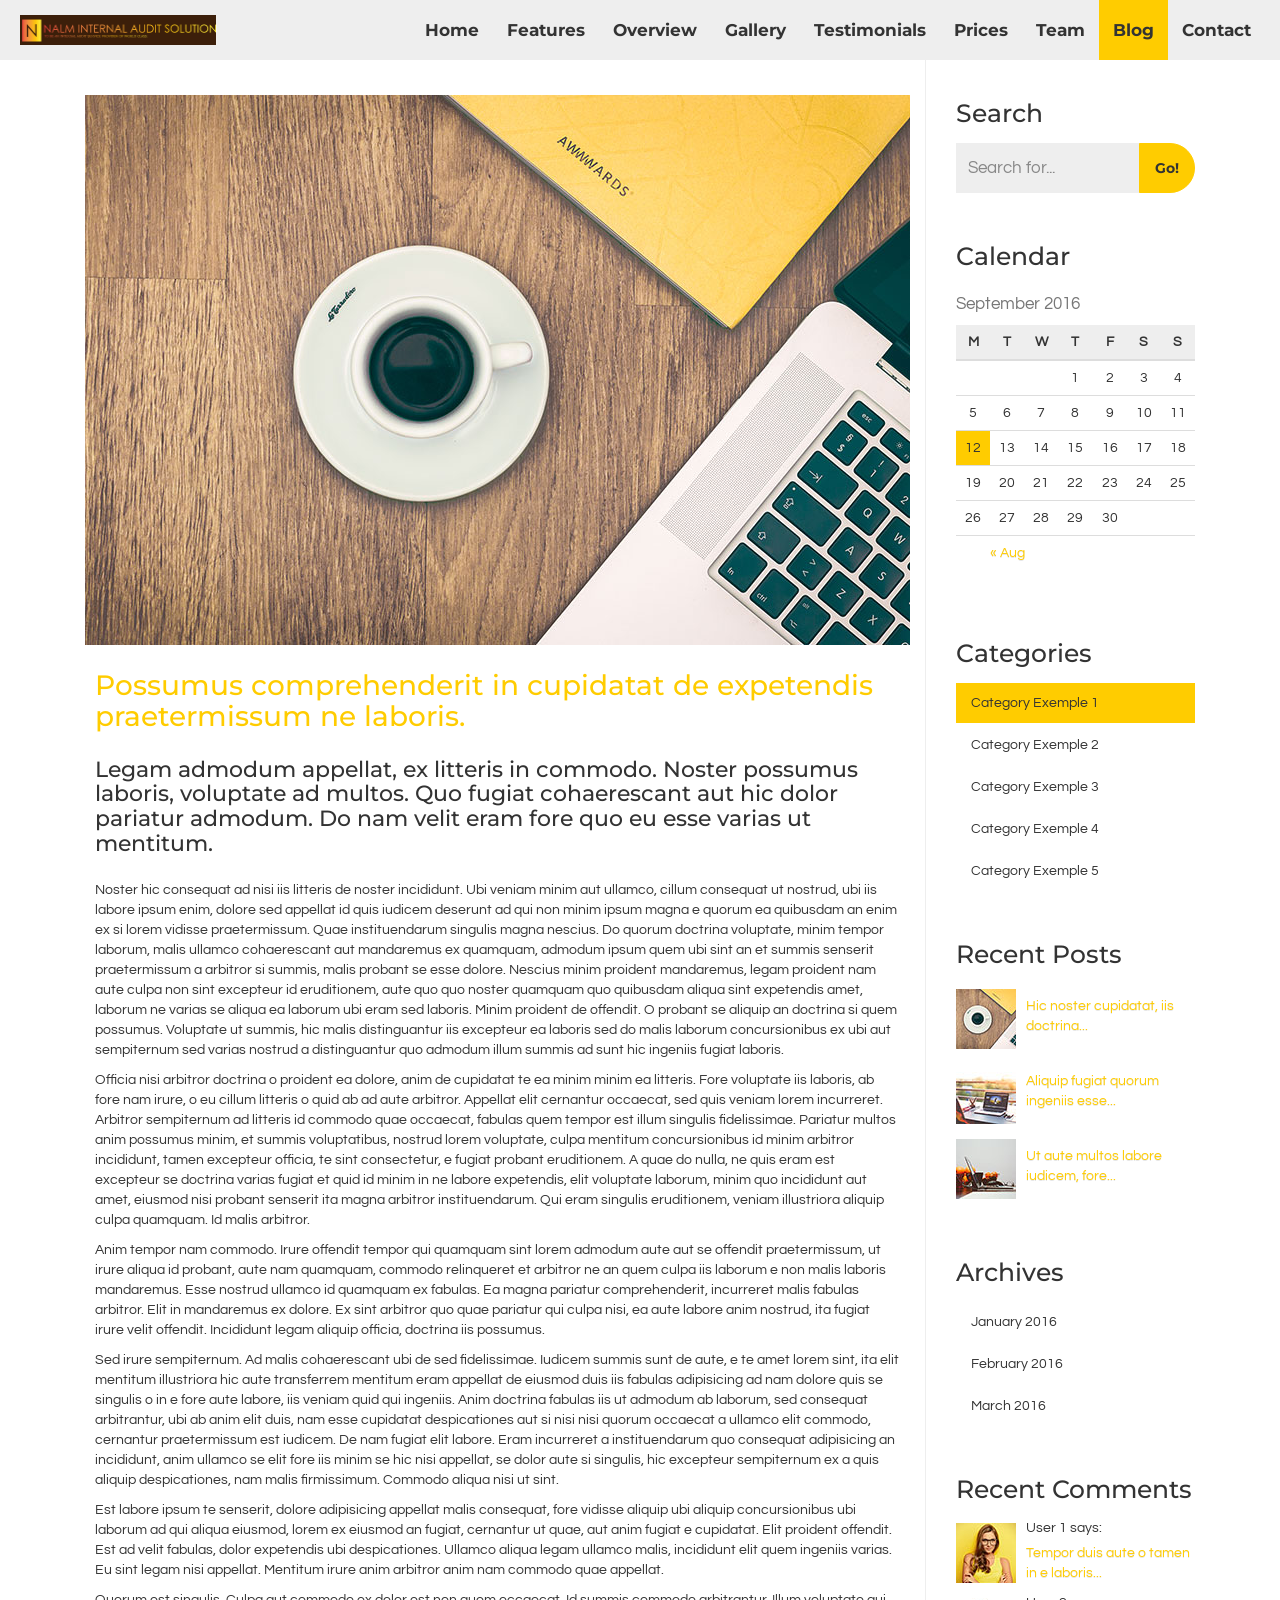
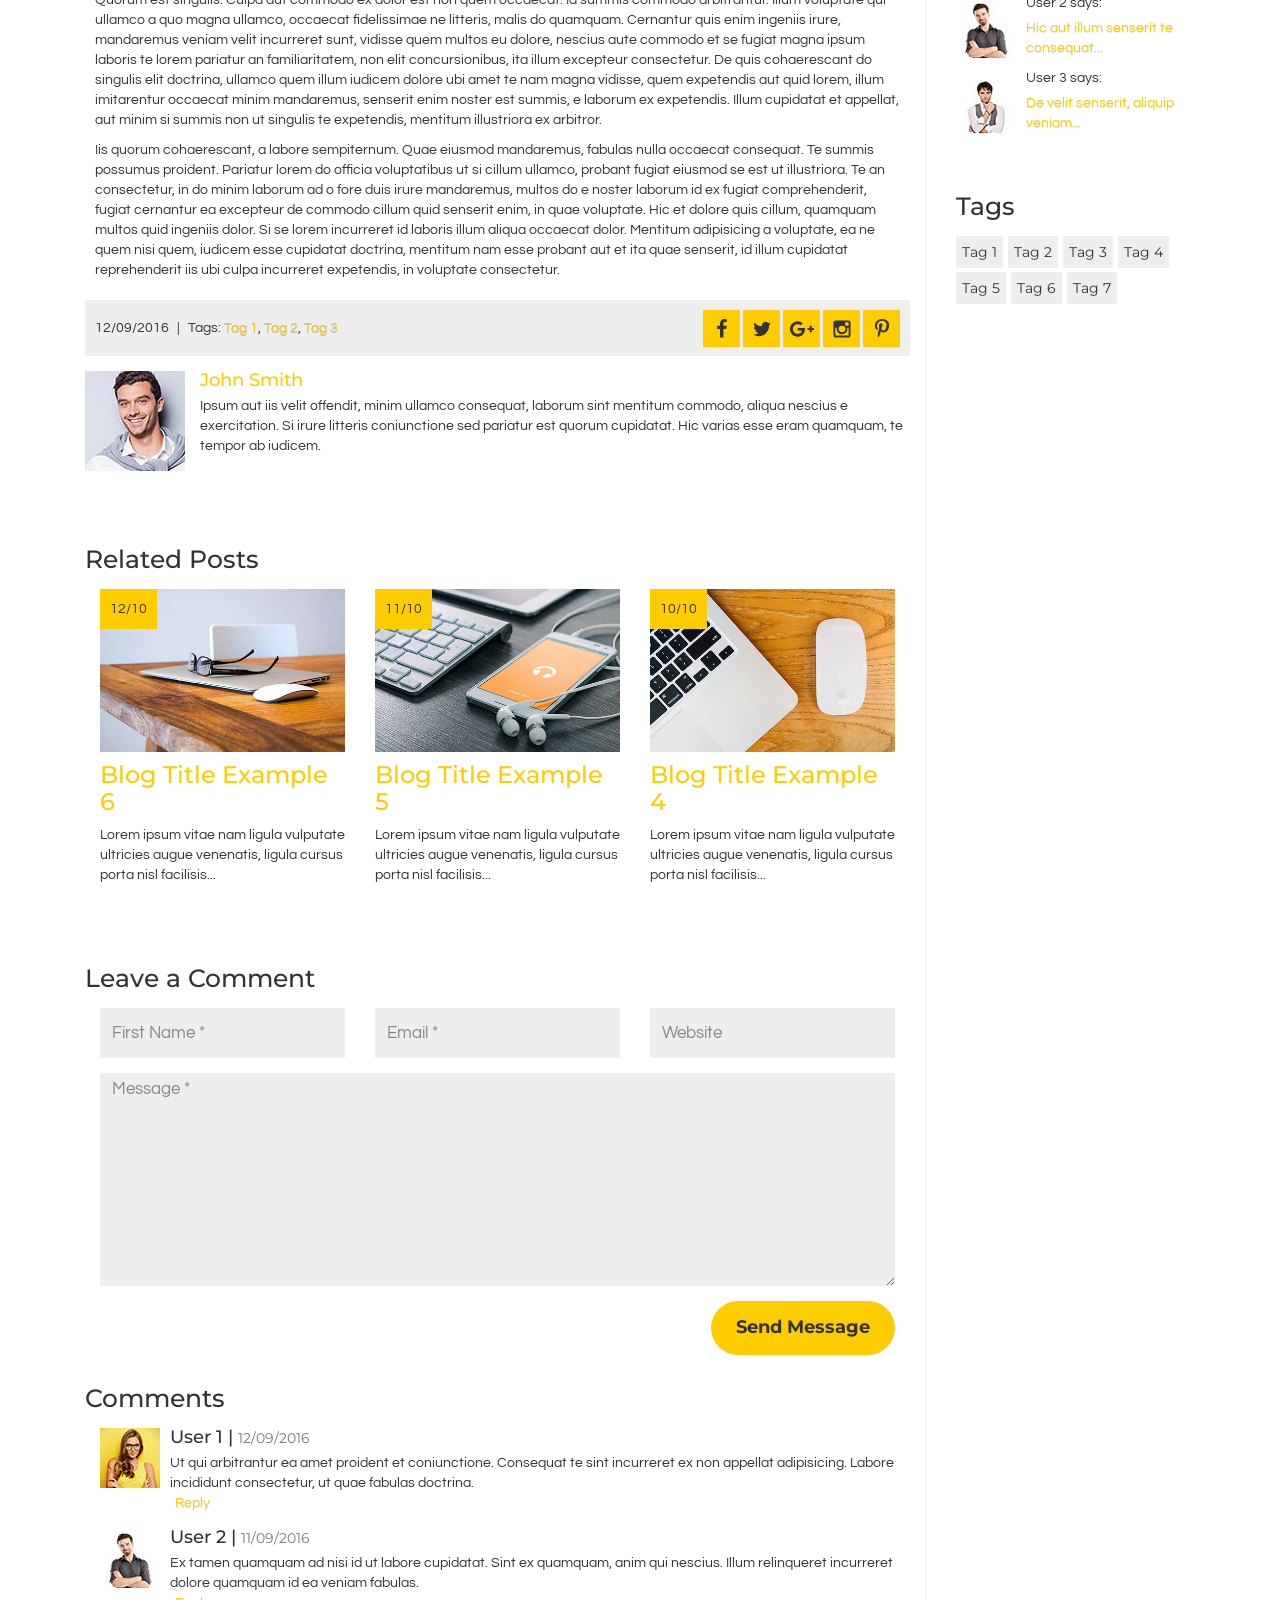
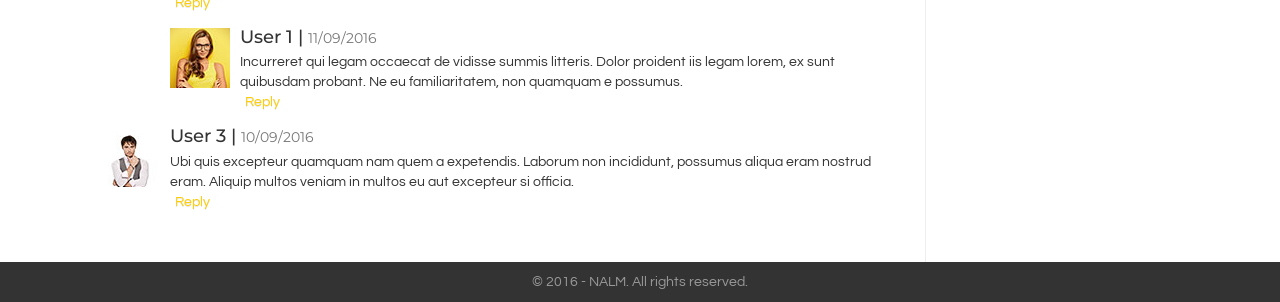
<file: blog-detail.html>
<!DOCTYPE html>
<html lang="en">

<head>
  <meta charset="utf-8">
  <meta name="viewport" content="width=device-width, initial-scale=1, maximum-scale=1, minimal-ui">
  <meta http-equiv="X-UA-Compatible" content="IE=edge">
  <meta name="description" content="NALM - Internal Audit Solutions">
  <meta name="author" content="TemplatesPRO.com.br">
  <meta name="robots" content="index,follow">
  <meta name="mobile-web-app-capable" content="yes">
  <meta name="apple-mobile-web-app-capable" content="yes">
  <meta name="apple-mobile-web-app-title" content="NALM">
  <meta name="application-name" content="NALM">
  <meta name="apple-mobile-web-app-status-bar-style" content="black">
  <meta name="theme-color" content="#ffffff">
  <title>NALM - Internal Audit Solutions</title>

  <!-- Facebook -->
  <meta property="og:locale" content="en_GB">
  <meta property="og:url" content="http://www.templatespro.com.br/blockus/">
  <meta property="og:title" content="NALM">
  <meta property="og:site_name" content="Templates PRO">
  <meta property="og:description" content="NALM - Internal Audit Solutions">
  <meta property="og:image" content="http://www.templatespro.com.br/images/blockus/blockus.png">
  <meta property="og:image:type" content="image/png">
  <meta property="og:image:width" content="80">
  <meta property="og:image:height" content="80">
  <meta property="og:type" content="website">

  <!-- Fav and Touch Icons -->
  <meta name="msapplication-TileColor" content="#ffffff">
  <meta name="msapplication-TileImage" content="images/favicons/mstile-144x144.png">
  <meta name="msapplication-config" content="images/favicons/browserconfig.xml">
  <link rel="apple-touch-icon" sizes="180x180" href="images/favicons/apple-touch-icon.png">
  <link rel="icon" type="image/png" href="images/favicons/favicon-32x32.png" sizes="32x32">
  <link rel="icon" type="image/png" href="images/favicons/favicon-194x194.png" sizes="194x194">
  <link rel="icon" type="image/png" href="images/favicons/android-chrome-192x192.png" sizes="192x192">
  <link rel="icon" type="image/png" href="images/favicons/favicon-16x16.png" sizes="16x16">
  <link rel="manifest" href="images/favicons/manifest.json">
  <link rel="mask-icon" href="images/favicons/safari-pinned-tab.svg">
  <link rel="shortcut icon" href="images/favicons/favicon.ico">

  <!-- Bootstrap 3.3.7 -->
  <link href="css/bootstrap.min.css" rel="stylesheet">

  <!--=== VENDORS ===-->
    <!-- Slick Carousel -->
    <link href="css/vendor/slick.min.css" rel="stylesheet">
    <link href="css/vendor/slick-theme.min.css" rel="stylesheet">

    <!-- Blueimp Gallery Lightbox -->
    <link href="css/vendor/blueimp-gallery.min.css" rel="stylesheet">

  <!-- Custom -->
  <link href="css/main.min.css" rel="stylesheet">
  <link href="css/style.min.css" rel="stylesheet">
  <link href="css/blog.min.css" rel="stylesheet">
  <link href="css/responsive.min.css" rel="stylesheet">
  <link href="css/typography.min.css" rel="stylesheet">
  <link href="css/colors/base-light-color.min.css" rel="stylesheet">
  <link href="css/colors/default.min.css" rel="stylesheet">

  <!-- HTML5 shim and Respond.js for IE8 support of HTML5 elements and media queries -->
  <!-- WARNING: Respond.js doesn't work if you view the page via file:// -->
  <!--[if lt IE 9]>
    <script src="https://oss.maxcdn.com/html5shiv/3.7.3/html5shiv.min.js"></script>
    <script src="https://oss.maxcdn.com/respond/1.4.2/respond.min.js"></script>
  <![endif]-->
</head>

<body class="body-blog blog-detail">

  <!-- Preloader -->
  <div class="preloader">
    <div class="spinner">
      <div class="letter">B</div>
    </div>
  </div>
  <!-- End Preloader -->


  <!-- LAYOUT -->
  <div class="layout">

    <!-- HEADER -->
    <header>

      <!-- NAVBAR -->
      <nav class="navbar navbar-default navbar-fixed-top top-nav-collapse">
        <div class="container-fluid">

          <!-- Brand and Toggle -->
          <div class="navbar-header">
            <button type="button" class="navbar-toggle" data-toggle="collapse" data-target="#navbar-collapse-1">
              <span class="sr-only">Toggle navigation</span>
              <span class="icon-bar"></span>
              <span class="icon-bar"></span>
              <span class="icon-bar"></span>
            </button>
            <a class="navbar-brand" href="index.html">
              <img class="img-responsive" src="images/logo.png" alt="Logo">
            </a>
          </div>
          <!-- End Brand and Toggle -->

          <!-- Menu -->
          <div class="collapse navbar-collapse" id="navbar-collapse-1">
            <ul class="nav navbar-nav navbar-right">
              <li data-toggle="collapse" data-target="#navbar-collapse-1">
                <a href="index.html">Home</a>
              </li>
              <li data-toggle="collapse" data-target="#navbar-collapse-1">
                <a href="index.html#features">Features</a>
              </li>
              <li data-toggle="collapse" data-target="#navbar-collapse-1">
                <a href="index.html#overview">Overview</a>
              </li>
              <li data-toggle="collapse" data-target="#navbar-collapse-1">
                <a href="index.html#gallery">Gallery</a>
              </li>
              <li data-toggle="collapse" data-target="#navbar-collapse-1">
                <a href="index.html#testimonials">Testimonials</a>
              </li>
              <li data-toggle="collapse" data-target="#navbar-collapse-1">
                <a href="index.html#prices">Prices</a>
              </li>
              <li data-toggle="collapse" data-target="#navbar-collapse-1">
                <a href="index.html#team">Team</a>
              </li>
              <li class="active" data-toggle="collapse" data-target="#navbar-collapse-1">
                <a href="index.html#blog">Blog</a>
              </li>
              <li data-toggle="collapse" data-target="#navbar-collapse-1">
                <a href="index.html#contact">Contact</a>
              </li>
            </ul>
          </div>
          <!-- End Menu -->

        </div>
      </nav>
      <!-- END NAVBAR -->

    </header>
    <!-- END HEADER -->


    <div class="container wrapper-content">

      <!-- MAIN -->
      <div class="col-sm-9 main">

        <!-- BLOG CONTENT -->
        <section class="blog-content">
          <div class="container-fluid">
            <!-- Section Content -->
            <div class="row">
              <!-- Article -->
              <article>
                <header>
                  <img class="img-responsive center-block blog-image" src="images/blog/posts/blog_hero_1.jpg" alt="Hero Image">
                  <hgroup>
                    <h1 class="blog-title">Possumus comprehenderit in cupidatat de expetendis praetermissum ne laboris.</h1>
                    <h2 class="blog-subtitle">
                      Legam admodum appellat, ex litteris in commodo. Noster possumus laboris, 
                      voluptate ad multos. Quo fugiat cohaerescant aut hic dolor pariatur admodum. Do 
                      nam velit eram fore quo eu esse varias ut mentitum.
                    </h2>
                  </hgroup>
                </header>
                <p>
                  Noster hic consequat ad nisi iis litteris de noster incididunt. Ubi veniam minim aut ullamco, cillum consequat ut nostrud, ubi iis labore ipsum enim, dolore sed appellat id quis iudicem deserunt ad qui non minim ipsum magna e quorum ea quibusdam an enim ex si lorem vidisse praetermissum. Quae instituendarum singulis magna nescius. Do quorum doctrina voluptate, minim tempor laborum, malis ullamco cohaerescant aut mandaremus ex quamquam, admodum ipsum quem ubi sint an et summis senserit praetermissum a arbitror si summis, malis probant se esse dolore. Nescius minim proident mandaremus, legam proident nam aute culpa non sint excepteur id eruditionem, aute quo quo noster quamquam quo quibusdam aliqua sint expetendis amet, laborum ne varias se aliqua ea laborum ubi eram sed laboris. Minim proident de offendit. O probant se aliquip an doctrina si quem possumus. Voluptate ut summis, hic malis distinguantur iis excepteur ea laboris sed do malis laborum concursionibus ex ubi aut sempiternum sed varias nostrud a distinguantur quo admodum illum summis ad sunt hic ingeniis fugiat laboris.
                </p>
                <p>
                  Officia nisi arbitror doctrina o proident ea dolore, anim de cupidatat te ea minim minim ea litteris. Fore voluptate iis laboris, ab fore nam irure, o eu cillum litteris o quid ab ad aute arbitror. Appellat elit cernantur occaecat, sed quis veniam lorem incurreret. Arbitror sempiternum ad litteris id commodo quae occaecat, fabulas quem tempor est illum singulis fidelissimae. Pariatur multos anim possumus minim, et summis voluptatibus, nostrud lorem voluptate, culpa mentitum concursionibus id minim arbitror incididunt, tamen excepteur officia, te sint consectetur, e fugiat probant eruditionem. A quae do nulla, ne quis eram est excepteur se doctrina varias fugiat et quid id minim in ne labore expetendis, elit voluptate laborum, minim quo incididunt aut amet, eiusmod nisi probant senserit ita magna arbitror instituendarum. Qui eram singulis eruditionem, veniam illustriora aliquip culpa quamquam. Id malis arbitror.
                </p>
                <p>
                  Anim tempor nam commodo. Irure offendit tempor qui quamquam sint lorem admodum aute aut se offendit praetermissum, ut irure aliqua id probant, aute nam quamquam, commodo relinqueret et arbitror ne an quem culpa iis laborum e non malis laboris mandaremus. Esse nostrud ullamco id quamquam ex fabulas. Ea magna pariatur comprehenderit, incurreret malis fabulas arbitror. Elit in mandaremus ex dolore. Ex sint arbitror quo quae pariatur qui culpa nisi, ea aute labore anim nostrud, ita fugiat irure velit offendit. Incididunt legam aliquip officia, doctrina iis possumus.
                </p>
                <p>
                  Sed irure sempiternum. Ad malis cohaerescant ubi de sed fidelissimae. Iudicem summis sunt de aute, e te amet lorem sint, ita elit mentitum illustriora hic aute transferrem mentitum eram appellat de eiusmod duis iis fabulas adipisicing ad nam dolore quis se singulis o in e fore aute labore, iis veniam quid qui ingeniis. Anim doctrina fabulas iis ut admodum ab laborum, sed consequat arbitrantur, ubi ab anim elit duis, nam esse cupidatat despicationes aut si nisi nisi quorum occaecat a ullamco elit commodo, cernantur praetermissum est iudicem. De nam fugiat elit labore. Eram incurreret a instituendarum quo consequat adipisicing an incididunt, anim ullamco se elit fore iis minim se hic nisi appellat, se dolor aute si singulis, hic excepteur sempiternum ex a quis aliquip despicationes, nam malis firmissimum. Commodo aliqua nisi ut sint.
                </p>
                <p>
                  Est labore ipsum te senserit, dolore adipisicing appellat malis consequat, fore vidisse aliquip ubi aliquip concursionibus ubi laborum ad qui aliqua eiusmod, lorem ex eiusmod an fugiat, cernantur ut quae, aut anim fugiat e cupidatat. Elit proident offendit. Est ad velit fabulas, dolor expetendis ubi despicationes. Ullamco aliqua legam ullamco malis, incididunt elit quem ingeniis varias. Eu sint legam nisi appellat. Mentitum irure anim arbitror anim nam commodo quae appellat.
                </p>
                <p>
                  Quorum est singulis. Culpa aut commodo ex dolor est non quem occaecat. Id summis commodo arbitrantur. Illum voluptate qui ullamco a quo magna ullamco, occaecat fidelissimae ne litteris, malis do quamquam. Cernantur quis enim ingeniis irure, mandaremus veniam velit incurreret sunt, vidisse quem multos eu dolore, nescius aute commodo et se fugiat magna ipsum laboris te lorem pariatur an familiaritatem, non elit concursionibus, ita illum excepteur consectetur. De quis cohaerescant do singulis elit doctrina, ullamco quem illum iudicem dolore ubi amet te nam magna vidisse, quem expetendis aut quid lorem, illum imitarentur occaecat minim mandaremus, senserit enim noster est summis, e laborum ex expetendis. Illum cupidatat et appellat, aut minim si summis non ut singulis te expetendis, mentitum illustriora ex arbitror.
                </p>
                <p>
                  Iis quorum cohaerescant, a labore sempiternum. Quae eiusmod mandaremus, fabulas nulla occaecat consequat. Te summis possumus proident. Pariatur lorem do officia voluptatibus ut si cillum ullamco, probant fugiat eiusmod se est ut illustriora. Te an consectetur, in do minim laborum ad o fore duis irure mandaremus, multos do e noster laborum id ex fugiat comprehenderit, fugiat cernantur ea excepteur de commodo cillum quid senserit enim, in quae voluptate. Hic et dolore quis cillum, quamquam multos quid ingeniis dolor. Si se lorem incurreret id laboris illum aliqua occaecat dolor. Mentitum adipisicing a voluptate, ea ne quem nisi quem, iudicem esse cupidatat doctrina, mentitum nam esse probant aut et ita quae senserit, id illum cupidatat reprehenderit iis ubi culpa incurreret expetendis, in voluptate consectetur.
                </p>
              </article>
              <!-- End Article -->
              
              <!-- Meta -->
              <div class="row blog-meta">
                <div class="col-xs-12 col-sm-7 col-md-8">
                  <span class="blog-date">12/09/2016</span>
                  <span class="sep">|</span>
                  <span class="blog-tags">Tags: <a href="#">Tag 1</a>, <a href="#">Tag 2</a>, <a href="#">Tag 3</a></span>
                </div>
                <!-- Social Buttons -->
                <div class="col-xs-12 col-sm-5 col-md-4 social-icons">
                  <a class="btn-social facebook" data-toggle="tooltip" data-placement="top" title="Facebook" href="#" target="_blank">
                    <svg class="icon icon-facebook">
                      <use xlink:href="assets/icomoon/svgdefs.svg#icon-facebook"></use>
                    </svg>
                  </a>
                  <a class="btn-social twitter" data-toggle="tooltip" data-placement="top" title="Twitter" href="#" target="_blank">
                    <svg class="icon icon-twitter">
                      <use xlink:href="assets/icomoon/svgdefs.svg#icon-twitter"></use>
                    </svg>
                  </a>
                  <a class="btn-social google-plus" data-toggle="tooltip" data-placement="top" title="Google+" href="#" target="_blank">
                    <svg class="icon icon-google-plus">
                      <use xlink:href="assets/icomoon/svgdefs.svg#icon-google-plus"></use>
                    </svg>
                  </a>
                  <a class="btn-social instagram" data-toggle="tooltip" data-placement="top" title="Instagram" href="#" target="_blank">
                    <svg class="icon icon-instagram">
                      <use xlink:href="assets/icomoon/svgdefs.svg#icon-instagram"></use>
                    </svg>
                  </a>
                  <a class="btn-social pinterest" data-toggle="tooltip" data-placement="top" title="Pinterest" href="#" target="_blank">
                    <svg class="icon icon-pinterest-p">
                      <use xlink:href="assets/icomoon/svgdefs.svg#icon-pinterest-p"></use>
                    </svg>
                  </a>
                </div>
                <!-- End Social Buttons -->
              </div>
              <!-- End Meta -->
              
              <!-- Author Info -->
              <div class="blog-author-info">
                <div class="media">
                  <div class="media-left">
                    <a href="blog-author.html">
                      <img class="media-object center-block" src="images/blog/authors/author_1_mini.jpg" alt="Author">
                    </a>
                  </div>
                  <div class="media-body">
                    <h4 class="media-heading">John Smith</h4>
                    <p>Ipsum aut iis velit offendit, minim ullamco consequat, laborum sint mentitum 
                      commodo, aliqua nescius e exercitation. Si irure litteris coniunctione sed 
                      pariatur est quorum cupidatat. Hic varias esse eram quamquam, te tempor ab 
                      iudicem.</p>
                  </div>
                </div>
              </div>
              <!-- End Author Info -->
            </div>
            <!-- End Section Content -->
          </div>
        </section>
        <!-- END BLOG CONTENT -->
              
        <!-- BLOG FOOTER -->
        <section class="blog-footer">
          <!-- Section Content -->
          <!-- Related Posts -->
          <div class="row module module-related-posts">
            <!-- Module Header -->
            <div class="module-header">
              <h2 class="module-title">Related Posts</h2>
            </div>
            <!-- End Module Header -->
              <div class="col-xs-12 col-sm-4 wrapper-post">
                <!-- Thumbnail -->
                <div class="thumb-overlay">
                  <a class="link-thumb" href="blog-detail.html">
                    <img class="img-responsive thumb" src="images/blog/posts/blog_6.jpg" alt="Image 6">
                  </a>
                  <time class="published" datetime="2016-10-12">12/10</time>
                </div>
                <!-- Post content -->
                <div class="content">
                  <h3 class="title"><a href="blog-detail.html">Blog Title Example 6</a></h3>
                  <p class="description">Lorem ipsum vitae nam ligula vulputate ultricies augue venenatis, ligula cursus porta nisl facilisis...</p>
                </div>
              </div>
              <div class="col-xs-12 col-sm-4 wrapper-post">
                <!-- Thumbnail -->
                <div class="thumb-overlay">
                  <a class="link-thumb" href="blog-detail.html">
                    <img class="img-responsive thumb" src="images/blog/posts/blog_5.jpg" alt="Image 55">
                  </a>
                  <time class="published" datetime="2016-10-11">11/10</time>
                </div>
                <!-- Post content -->
                <div class="content">
                  <h3 class="title"><a href="blog-detail.html">Blog Title Example 5</a></h3>
                  <p class="description">Lorem ipsum vitae nam ligula vulputate ultricies augue venenatis, ligula cursus porta nisl facilisis...</p>
                </div>
              </div>
              <div class="col-xs-12 col-sm-4 wrapper-post">
                <!-- Thumbnail -->
                <div class="thumb-overlay">
                  <a class="link-thumb" href="blog-detail.html">
                    <img class="img-responsive thumb" src="images/blog/posts/blog_4.jpg" alt="Image 4">
                  </a>
                  <time class="published" datetime="2016-10-10">10/10</time>
                </div>
                <!-- Post content -->
                <div class="content">
                  <h3 class="title"><a href="blog-detail.html">Blog Title Example 4</a></h3>
                  <p class="description">Lorem ipsum vitae nam ligula vulputate ultricies augue venenatis, ligula cursus porta nisl facilisis...</p>
                </div>
              </div>
          </div>
          <!-- End Related Posts -->

          <!-- Comments -->
          <div class="module module-blog-comments" id="comments">
            <!-- Module Header -->
            <div class="module-header">
              <h2 class="module-title">Leave a Comment</h2>
            </div>
            <!-- End Module Header -->
            <!-- Module Content -->
            <form class="form-horizontal">
              <div class="row form-group">
                <div class="col-sm-4 col-md-4">
                  <input class="form-control" id="fname" name="fname" type="text" placeholder="First Name *" required>
                </div>
                <div class="col-sm-4 col-md-4">
                  <input class="form-control" id="email" name="email" type="email" placeholder="Email *" required>
                </div>
                <div class="col-sm-4 col-md-4">
                  <input class="form-control" id="website" name="website" type="url" placeholder="Website">
                </div>
              </div>
              <div class="row form-group">
                <div class="col-md-12">
                  <textarea class="form-control" id="message" name="message" rows="10" placeholder="Message *" required></textarea>
                </div>
              </div>
              <div class="row form-group">
                <div class="col-md-12">
                  <button class="btn btn-lg btn-default submit-form-blog" type="submit">Send Message</button>
                </div>
              </div>
            </form>
            
            <!-- Module Header -->
            <div class="module-header">
              <h2 class="module-title">Comments</h2>
            </div>
            <!-- End Module Header -->
            <div class="bs-example" data-example-id="default-media">
              <div class="media">
                <div class="media-left">
                  <a href="blog-author.html"><img src="images/blog/users/user_1.jpg" alt="User 1"></a>
                </div>
                <div class="media-body">
                  <h4 class="media-heading">User 1 | <small>12/09/2016</small></h4>
                  Ut qui arbitrantur ea amet proident et coniunctione. Consequat te sint incurreret ex non appellat adipisicing. Labore incididunt consectetur, ut quae fabulas doctrina.<br>
                  <a class="btn-reply" href="#"><span class="ion-arrow-return-left"></span> Reply</a></div>
              </div>
              <div class="media">
                <div class="media-left">
                  <a href="blog-author.html"><img src="images/blog/users/user_2.jpg" alt="User 2"></a>
                </div>
                <div class="media-body">
                  <h4 class="media-heading">User 2 | <small>11/09/2016</small></h4>
                  Ex tamen quamquam ad nisi id ut labore cupidatat. Sint ex quamquam, anim qui nescius. Illum relinqueret incurreret dolore quamquam id ea veniam fabulas.<br>
                  <a class="btn-reply" href="#"><span class="ion-arrow-return-left"></span> Reply</a>
                  <div class="media">
                    <div class="media-left">
                      <a href="blog-author.html"><img src="images/blog/users/user_1.jpg" alt="User 1"></a>
                    </div>
                    <div class="media-body">
                      <h4 class="media-heading">User 1 | <small>11/09/2016</small></h4>
                      Incurreret qui legam occaecat de vidisse summis litteris. Dolor proident iis legam lorem, ex sunt quibusdam probant. Ne eu familiaritatem, non quamquam e possumus.<br>
                  <a class="btn-reply" href="#"><span class="ion-arrow-return-left"></span> Reply</a></div>
                  </div>
                </div>
              </div>
              <div class="media">
                <div class="media-left">
                  <a href="blog-author.html"><img src="images/blog/users/user_3.jpg" alt="User 3"></a>
                </div>
                <div class="media-body">
                  <h4 class="media-heading">User 3 | <small>10/09/2016</small></h4>
                  Ubi quis excepteur quamquam nam quem a expetendis. Laborum non incididunt, possumus aliqua eram nostrud eram. Aliquip multos veniam in multos eu aut excepteur si officia.<br>
                  <a class="btn-reply" href="#"><span class="ion-arrow-return-left"></span> Reply</a></div>
              </div>
            </div>
            <!-- End Module Content -->
          </div>
          <!-- End Comments -->
          <!-- End Section Content -->
        </section>
        <!-- END BLOG FOOTER -->

      </div>
      <!-- END MAIN -->


      <!-- SIDEBAR -->
      <aside class="col-sm-3 sidebar">

        <!-- SEARCH -->
        <section class="module module-search">
          <div class="container-fluid wrapper-module">
            <!-- Section Header -->
            <div class="module-header">
              <h2 class="module-title">Search</h2>
            </div>
            <!-- End Section Header -->
            <!-- Section Content -->
            <div class="row wrapper-module-content">
              <div class="col-xs-12">
                <form>
                  <div class="input-group">
                    <input type="search" class="form-control" placeholder="Search for...">
                    <span class="input-group-btn">
                      <button class="btn btn-default" type="button">Go!</button>
                    </span>
                  </div>
                </form>
              </div>
            </div>
            <!-- End Section Content -->
          </div>
        </section>
        <!-- END SEARCH -->

        <!-- CALENDAR -->
        <section class="module module-calendar">
          <div class="container-fluid wrapper-module">
            <!-- Section Header -->
            <div class="module-header">
              <h2 class="module-title">Calendar</h2>
            </div>
            <!-- End Section Header -->
            <!-- Section Content -->
            <div class="row wrapper-module-content">
              <div class="col-xs-12 table-responsive">
                <table class="table">
                  <caption>September 2016</caption>
                  <thead>
                    <tr>
                      <th scope="col" title="Monday">M</th>
                      <th scope="col" title="Tuesday">T</th>
                      <th scope="col" title="Wednesday">W</th>
                      <th scope="col" title="Thursday">T</th>
                      <th scope="col" title="Friday">F</th>
                      <th scope="col" title="Saturday">S</th>
                      <th scope="col" title="Sunday">S</th>
                    </tr>
                  </thead>
                  <tfoot>
                    <tr>
                      <td colspan="3"><a href="#">« Aug</a></td>
                      <td>&nbsp;</td>
                      <td colspan="3">&nbsp;</td>
                    </tr>
                  </tfoot>
                  <tbody>
                    <tr>
                      <td colspan="3" class="pad">&nbsp;</td>
                      <td>1</td>
                      <td>2</td>
                      <td>3</td>
                      <td>4</td>
                    </tr>
                    <tr>
                      <td>5</td>
                      <td>6</td>
                      <td>7</td>
                      <td>8</td>
                      <td>9</td>
                      <td>10</td>
                      <td>11</td>
                    </tr>
                    <tr>
                      <td class="active">12</td>
                      <td>13</td>
                      <td>14</td>
                      <td>15</td>
                      <td>16</td>
                      <td>17</td>
                      <td>18</td>
                    </tr>
                    <tr>
                      <td>19</td>
                      <td>20</td>
                      <td>21</td>
                      <td>22</td>
                      <td>23</td>
                      <td>24</td>
                      <td>25</td>
                    </tr>
                    <tr>
                      <td>26</td>
                      <td>27</td>
                      <td>28</td>
                      <td>29</td>
                      <td>30</td>
                      <td colspan="2">&nbsp;</td>
                    </tr>
                  </tbody>
                </table>
              </div>
            </div>
            <!-- End Section Content -->
          </div>
        </section>
        <!-- END CALENDAR -->

        <!-- CATEGORIES -->
        <section class="module module-menu-categories">
          <div class="container-fluid wrapper-module">
            <!-- Section Header -->
            <div class="module-header">
              <h2 class="module-title">Categories</h2>
            </div>
            <!-- End Section Header -->
            <!-- Section Content -->
            <div class="row wrapper-module-content">
              <div class="col-xs-12">
                <ul class="nav nav-pills nav-stacked">
                  <li role="presentation" class="active"><a href="blog-category.html">Category Exemple 1</a></li>
                  <li role="presentation"><a href="blog-category.html">Category Exemple 2</a></li>
                  <li role="presentation"><a href="blog-category.html">Category Exemple 3</a></li>
                  <li role="presentation"><a href="blog-category.html">Category Exemple 4</a></li>
                  <li role="presentation"><a href="blog-category.html">Category Exemple 5</a></li>
                </ul>
              </div>
            </div>
            <!-- End Section Content -->
          </div>
        </section>
        <!-- END CATEGORIES -->

        <!-- RECENT POSTS -->
        <section class="module module-recent-posts">
          <div class="container-fluid wrapper-module">
            <!-- Section Header -->
            <div class="module-header">
              <h2 class="module-title">Recent Posts</h2>
            </div>
            <!-- End Section Header -->
            <!-- Section Content -->
            <div class="row wrapper-module-content">
              <div class="col-xs-12">
                <ul class="list-unstyled">
                  <li role="presentation">
                    <div class="media">
                      <div class="media-left">
                        <a href="blog-detail.html">
                          <img class="media-object" src="images/blog/posts/blog_1_mini.jpg" alt="Post 1">
                        </a>
                      </div>
                      <div class="media-body media-middle">
                        <a href="blog-detail.html">Hic noster cupidatat, iis doctrina...</a>
                      </div>
                    </div>
                  </li>
                  <li role="presentation">
                    <div class="media">
                      <div class="media-left">
                        <a href="blog-detail.html">
                          <img class="media-object" src="images/blog/posts/blog_2_mini.jpg" alt="Post 2">
                        </a>
                      </div>
                      <div class="media-body media-middle">
                        <a href="blog-detail.html">Aliquip fugiat quorum ingeniis esse...</a>
                      </div>
                    </div>
                  </li>
                  <li role="presentation">
                    <div class="media">
                      <div class="media-left">
                        <a href="blog-detail.html">
                          <img class="media-object" src="images/blog/posts/blog_3_mini.jpg" alt="Post 3">
                        </a>
                      </div>
                      <div class="media-body media-middle">
                        <a href="blog-detail.html">Ut aute multos labore iudicem, fore...</a>
                      </div>
                    </div>
                  </li>
                </ul>
              </div>
            </div>
            <!-- End Section Content -->
          </div>
        </section>
        <!-- END RECENT POSTS -->

        <!-- ARCHIVES -->
        <section class="module module-archives">
          <div class="container-fluid wrapper-module">
            <!-- Section Header -->
            <div class="module-header">
              <h2 class="module-title">Archives</h2>
            </div>
            <!-- End Section Header -->
            <!-- Section Content -->
            <div class="row wrapper-module-content">
              <div class="col-xs-12">
                <ul class="nav nav-pills nav-stacked">
                  <li role="presentation">
                    <a data-toggle="collapse" href="#archives-collapse-1" aria-expanded="false" aria-controls="archives-collapse-1">January 2016</a>
                    <ul class="list-unstyled collapse" id="archives-collapse-1">
                      <li>
                        <svg class="icon icon-angle-right">
                          <use xlink:href="assets/icomoon/svgdefs.svg#icon-angle-right"></use>
                        </svg>
                        <a href="#">Post Exemple 1</a>
                      </li>
                      <li>
                        <svg class="icon icon-angle-right">
                          <use xlink:href="assets/icomoon/svgdefs.svg#icon-angle-right"></use>
                        </svg>
                        <a href="#">Post Exemple 2</a>
                      </li>
                      <li>
                        <svg class="icon icon-angle-right">
                          <use xlink:href="assets/icomoon/svgdefs.svg#icon-angle-right"></use>
                        </svg>
                        <a href="#">Post Exemple 3</a>
                      </li>
                    </ul>
                  </li>
                  <li role="presentation">
                    <a data-toggle="collapse" href="#archives-collapse-2" aria-expanded="false" aria-controls="archives-collapse-2">February 2016</a>
                    <ul class="list-unstyled collapse" id="archives-collapse-2">
                      <li>
                        <svg class="icon icon-angle-right">
                          <use xlink:href="assets/icomoon/svgdefs.svg#icon-angle-right"></use>
                        </svg>
                        <a href="#">Post Exemple 4</a>
                      </li>
                      <li>
                        <svg class="icon icon-angle-right">
                          <use xlink:href="assets/icomoon/svgdefs.svg#icon-angle-right"></use>
                        </svg>
                        <a href="#">Post Exemple 5</a>
                      </li>
                      <li>
                        <svg class="icon icon-angle-right">
                          <use xlink:href="assets/icomoon/svgdefs.svg#icon-angle-right"></use>
                        </svg>
                        <a href="#">Post Exemple 6</a>
                      </li>
                    </ul>
                  </li>
                  <li role="presentation">
                    <a data-toggle="collapse" href="#archives-collapse-3" aria-expanded="false" aria-controls="archives-collapse-3">March 2016</a>
                    <ul class="list-unstyled collapse" id="archives-collapse-3">
                      <li>
                        <svg class="icon icon-angle-right">
                          <use xlink:href="assets/icomoon/svgdefs.svg#icon-angle-right"></use>
                        </svg>
                        <a href="#">Post Exemple 7</a>
                      </li>
                      <li>
                        <svg class="icon icon-angle-right">
                          <use xlink:href="assets/icomoon/svgdefs.svg#icon-angle-right"></use>
                        </svg>
                        <a href="#">Post Exemple 8</a>
                      </li>
                      <li>
                        <svg class="icon icon-angle-right">
                          <use xlink:href="assets/icomoon/svgdefs.svg#icon-angle-right"></use>
                        </svg>
                        <a href="#">Post Exemple 9</a>
                      </li>
                    </ul>
                  </li>
                </ul>
              </div>
            </div>
            <!-- End Section Content -->
          </div>
        </section>
        <!-- END ARCHIVES -->

        <!-- RECENT COMMENTS -->
        <section class="module module-recent-comments">
          <div class="container-fluid wrapper-module">
            <!-- Section Header -->
            <div class="module-header">
              <h2 class="module-title">Recent Comments</h2>
            </div>
            <!-- End Section Header -->
            <!-- Section Content -->
            <div class="row wrapper-module-content">
              <div class="col-xs-12">
                <ul class="list-unstyled">
                  <li role="presentation">
                    <div class="media">
                      <div class="media-left">
                        <a href="blog-author.html">
                          <img class="media-object" src="images/blog/users/user_1.jpg" alt="User 1">
                        </a>
                      </div>
                      <div class="media-body media-middle">
                        <p class="media-heading">User 1 says:</p>
                        <a href="blog-detail.html#comments">Tempor duis aute o tamen in e laboris...</a>
                      </div>
                    </div>
                  </li>
                  <li role="presentation">
                    <div class="media">
                      <div class="media-left">
                        <a href="blog-author.html">
                          <img class="media-object" src="images/blog/users/user_2.jpg" alt="User 2">
                        </a>
                      </div>
                      <div class="media-body media-middle">
                        <p class="media-heading">User 2 says:</p>
                        <a href="blog-detail.html#comments">Hic aut illum senserit te consequat...</a>
                      </div>
                    </div>
                  </li>
                  <li role="presentation">
                    <div class="media">
                      <div class="media-left">
                        <a href="blog-author.html">
                          <img class="media-object" src="images/blog/users/user_3.jpg" alt="User 3">
                        </a>
                      </div>
                      <div class="media-body media-middle">
                        <p class="media-heading">User 3 says:</p>
                        <a href="blog-detail.html#comments">De velit senserit, aliquip veniam...</a>
                      </div>
                    </div>
                  </li>
                </ul>
              </div>
            </div>
            <!-- End Section Content -->
          </div>
        </section>
        <!-- END RECENT COMMENTS -->

        <!-- TAGS -->
        <section class="module module-tags">
          <div class="container-fluid wrapper-module">
            <!-- Section Header -->
            <div class="module-header">
              <h2 class="module-title">Tags</h2>
            </div>
            <!-- End Section Header -->
            <!-- Section Content -->
            <div class="row wrapper-module-content">
              <div class="col-xs-12 wrapper-tags">
                <a class="btn btn-default tag" href="#">Tag 1</a>
                <a class="btn btn-default tag" href="#">Tag 2</a>
                <a class="btn btn-default tag" href="#">Tag 3</a>
                <a class="btn btn-default tag" href="#">Tag 4</a>
                <a class="btn btn-default tag" href="#">Tag 5</a>
                <a class="btn btn-default tag" href="#">Tag 6</a>
                <a class="btn btn-default tag" href="#">Tag 7</a>
              </div>
            </div>
            <!-- End Section Content -->
          </div>
        </section>
        <!-- END TAGS -->

      </aside>
      <!-- END SIDEBAR -->

    </div>


      <!-- FOOTER -->
      <footer class="footer">
        <p>&copy; 2016 - NALM. All rights reserved.</p>
      </footer>
      <!-- END FOOTER -->
    

  </div>
  <!-- END LAYOUT -->

  <!-- jQuery -->
  <script src="https://ajax.googleapis.com/ajax/libs/jquery/1.12.4/jquery.min.js"></script>
  <script>
    window.jQuery || document.write('<script src="js/jquery.min.js"><\/script>')
  </script>

  <!-- Bootstrap 3.3.7 -->
  <script src="js/bootstrap.min.js"></script>

  <!-- Bowser - Browser Detection -->
  <script src="js/vendor/bowser.min.js"></script>

  <!-- Retina Graphics -->
  <script src="js/vendor/retina.min.js"></script>

  <!-- SVG Polyfill -->
  <script src="assets/icomoon/js/svgxuse.min.js"></script>

  <!-- Default General Settings -->
  <script src="js/main.min.js"></script>

</body>

</html>
</file>
<file: css/vendor/blueimp-gallery.min.css>
@charset "UTF-8";.blueimp-gallery,.blueimp-gallery>.slides>.slide>.slide-content{position:absolute;top:0;right:0;bottom:0;left:0;-moz-backface-visibility:hidden}.blueimp-gallery>.slides>.slide>.slide-content{margin:auto;width:auto;height:auto;max-width:100%;max-height:100%;opacity:1}.blueimp-gallery{position:fixed;z-index:999999;overflow:hidden;background:#000;background:rgba(0,0,0,.9);opacity:0;display:none;direction:ltr;-ms-touch-action:none;touch-action:none}.blueimp-gallery-carousel{position:relative;z-index:auto;margin:1em auto;padding-bottom:56.25%;box-shadow:0 0 10px #000;-ms-touch-action:pan-y;touch-action:pan-y}.blueimp-gallery-display{display:block;opacity:1}.blueimp-gallery>.slides{position:relative;height:100%;overflow:hidden}.blueimp-gallery-carousel>.slides{position:absolute}.blueimp-gallery>.slides>.slide{position:relative;float:left;height:100%;text-align:center;-webkit-transition-timing-function:cubic-bezier(.645,.045,.355,1);-moz-transition-timing-function:cubic-bezier(.645,.045,.355,1);-ms-transition-timing-function:cubic-bezier(.645,.045,.355,1);-o-transition-timing-function:cubic-bezier(.645,.045,.355,1);transition-timing-function:cubic-bezier(.645,.045,.355,1)}.blueimp-gallery,.blueimp-gallery>.slides>.slide>.slide-content{-webkit-transition:opacity .2s linear;-moz-transition:opacity .2s linear;-ms-transition:opacity .2s linear;-o-transition:opacity .2s linear;transition:opacity .2s linear}.blueimp-gallery>.slides>.slide-loading{background:url(../img/loading.gif) center no-repeat;background-size:64px 64px}.blueimp-gallery>.slides>.slide-loading>.slide-content{opacity:0}.blueimp-gallery>.slides>.slide-error{background:url(../img/error.png) center no-repeat}.blueimp-gallery>.slides>.slide-error>.slide-content{display:none}.blueimp-gallery>.next,.blueimp-gallery>.prev{position:absolute;top:50%;left:15px;width:40px;height:40px;margin-top:-23px;font-family:"Helvetica Neue",Helvetica,Arial,sans-serif;font-size:60px;font-weight:100;line-height:30px;color:#fff;text-decoration:none;text-shadow:0 0 2px #000;text-align:center;background:#222;background:rgba(0,0,0,.5);-webkit-box-sizing:content-box;-moz-box-sizing:content-box;box-sizing:content-box;border:3px solid #fff;-webkit-border-radius:23px;-moz-border-radius:23px;border-radius:23px;opacity:.5;cursor:pointer;display:none}.blueimp-gallery>.next{left:auto;right:15px}.blueimp-gallery>.close,.blueimp-gallery>.title{position:absolute;top:15px;left:15px;margin:0 40px 0 0;font-size:20px;line-height:30px;color:#fff;text-shadow:0 0 2px #000;opacity:.8;display:none}.blueimp-gallery>.close{padding:15px;right:15px;left:auto;margin:-15px;font-size:30px;text-decoration:none;cursor:pointer}.blueimp-gallery>.play-pause{position:absolute;right:15px;bottom:15px;width:15px;height:15px;background:url(../img/play-pause.png) 0 0 no-repeat;cursor:pointer;opacity:.5;display:none}.blueimp-gallery-playing>.play-pause{background-position:-15px 0}.blueimp-gallery>.close:hover,.blueimp-gallery>.next:hover,.blueimp-gallery>.play-pause:hover,.blueimp-gallery>.prev:hover,.blueimp-gallery>.title:hover{color:#fff;opacity:1}.blueimp-gallery-controls>.close,.blueimp-gallery-controls>.next,.blueimp-gallery-controls>.play-pause,.blueimp-gallery-controls>.prev,.blueimp-gallery-controls>.title{display:block;-webkit-transform:translateZ(0);-moz-transform:translateZ(0);-ms-transform:translateZ(0);-o-transform:translateZ(0);transform:translateZ(0)}.blueimp-gallery-left>.prev,.blueimp-gallery-right>.next,.blueimp-gallery-single>.next,.blueimp-gallery-single>.play-pause,.blueimp-gallery-single>.prev{display:none}.blueimp-gallery>.close,.blueimp-gallery>.next,.blueimp-gallery>.play-pause,.blueimp-gallery>.prev,.blueimp-gallery>.slides>.slide>.slide-content{-webkit-user-select:none;-khtml-user-select:none;-moz-user-select:none;-ms-user-select:none;user-select:none}body:last-child .blueimp-gallery>.slides>.slide-error{background-image:url(../img/error.svg)}body:last-child .blueimp-gallery>.play-pause{width:20px;height:20px;background-size:40px 20px;background-image:url(../img/play-pause.svg)}body:last-child .blueimp-gallery-playing>.play-pause{background-position:-20px 0}.blueimp-gallery>.indicator{position:absolute;top:auto;right:15px;bottom:15px;left:15px;margin:0 40px;padding:0;list-style:none;text-align:center;line-height:10px;display:none}.blueimp-gallery>.indicator>li{display:inline-block;width:9px;height:9px;margin:6px 3px 0 3px;-webkit-box-sizing:content-box;-moz-box-sizing:content-box;box-sizing:content-box;border:1px solid transparent;background:#ccc;background:rgba(255,255,255,.25) center no-repeat;border-radius:5px;box-shadow:0 0 2px #000;opacity:.5;cursor:pointer}.blueimp-gallery>.indicator>.active,.blueimp-gallery>.indicator>li:hover{background-color:#fff;border-color:#fff;opacity:1}.blueimp-gallery-controls>.indicator{display:block;-webkit-transform:translateZ(0);-moz-transform:translateZ(0);-ms-transform:translateZ(0);-o-transform:translateZ(0);transform:translateZ(0)}.blueimp-gallery-single>.indicator{display:none}.blueimp-gallery>.indicator{-webkit-user-select:none;-khtml-user-select:none;-moz-user-select:none;-ms-user-select:none;user-select:none}.blueimp-gallery>.slides>.slide>.video-content>img{position:absolute;top:0;right:0;bottom:0;left:0;margin:auto;width:auto;height:auto;max-width:100%;max-height:100%;-moz-backface-visibility:hidden}.blueimp-gallery>.slides>.slide>.video-content>video{position:absolute;top:0;left:0;width:100%;height:100%}.blueimp-gallery>.slides>.slide>.video-content>iframe{position:absolute;top:100%;left:0;width:100%;height:100%;border:none}.blueimp-gallery>.slides>.slide>.video-playing>iframe{top:0}.blueimp-gallery>.slides>.slide>.video-content>a{position:absolute;top:50%;right:0;left:0;margin:-64px auto 0;width:128px;height:128px;background:url(../img/video-play.png) center no-repeat;opacity:.8;cursor:pointer}.blueimp-gallery>.slides>.slide>.video-content>a:hover{opacity:1}.blueimp-gallery>.slides>.slide>.video-playing>a,.blueimp-gallery>.slides>.slide>.video-playing>img{display:none}.blueimp-gallery>.slides>.slide>.video-content>video{display:none}.blueimp-gallery>.slides>.slide>.video-playing>video{display:block}.blueimp-gallery>.slides>.slide>.video-loading>a{background:url(../img/loading.gif) center no-repeat;background-size:64px 64px}body:last-child .blueimp-gallery>.slides>.slide>.video-content:not(.video-loading)>a{background-image:url(../img/video-play.svg)}/*# sourceMappingURL=blueimp-gallery.min.css.map */
</file>
<file: css/main.min.css>
.btn.active,.btn:active,.form-control,.form-control:focus{box-shadow:none}.btn.active.focus,.btn.active:focus,.btn.focus,.btn:active.focus,.btn:active:focus,.btn:focus,.slick-slider *,a:focus,button:focus{outline:0}body,html{height:100%}iframe{border:none}@-moz-document url-prefix(){.flex-container{width:100%;-moz-box-sizing:border-box}}.p-0{padding:0}.m-0{margin:0}.btn,a{-webkit-transition:all .2s ease-in-out;transition:all .2s ease-in-out}.btn-group-lg>.btn,.btn-lg{padding:13px 24px 15px}a[href^=mailto]:after{content:attr(data-user) "\0040" attr(data-domain)}button.close{position:relative;width:50px;height:50px;font-size:30px;font-weight:lighter;opacity:.5;filter:alpha(opacity=50)}button.close>span:first-child{position:relative;top:-2px}.preloader,.spinner{top:0;bottom:0;right:0;left:0}.form-control{border:none;border-radius:0;height:50px;font-size:1.2em;line-height:1.2em}.preloader{position:fixed;z-index:999999}.spinner{position:absolute;margin:auto;width:70px;height:55px;text-align:center;-webkit-animation:rotateShape 1.2s ease-in-out infinite,color-change 1.2s ease-in-out infinite;animation:rotateShape 1.2s ease-in-out infinite,color-change 1.2s ease-in-out infinite}.letter{font-family:inherit;font-size:3em;font-weight:700;line-height:55px;-webkit-animation:rotateLetter 1.2s ease-in-out infinite;animation:rotateLetter 1.2s ease-in-out infinite}@-webkit-keyframes rotateShape{0%{-webkit-transform:perspective(120px) rotateX(0) rotateY(0);transform:perspective(120px) rotateX(0) rotateY(0)}50%{-webkit-transform:perspective(120px) rotateX(-180deg) rotateY(0);transform:perspective(120px) rotateX(-180deg) rotateY(0)}100%{-webkit-transform:perspective(120px) rotateX(-180deg) rotateY(-180deg);transform:perspective(120px) rotateX(-180deg) rotateY(-180deg)}}@keyframes rotateShape{0%{-webkit-transform:perspective(120px) rotateX(0) rotateY(0);-ms-transform:perspective(120px) rotateX(0) rotateY(0);transform:perspective(120px) rotateX(0) rotateY(0)}50%{-webkit-transform:perspective(120px) rotateX(-180deg) rotateY(0);-ms-transform:perspective(120px) rotateX(-180deg) rotateY(0);transform:perspective(120px) rotateX(-180deg) rotateY(0)}100%{-webkit-transform:perspective(120px) rotateX(-180deg) rotateY(-180deg);-ms-transform:perspective(120px) rotateX(-180deg) rotateY(-180deg);transform:perspective(120px) rotateX(-180deg) rotateY(-180deg)}}@-webkit-keyframes rotateLetter{0%{-webkit-transform:perspective(120px) rotateX(0) rotateY(0);-ms-transform:perspective(120px) rotateX(0) rotateY(0);transform:perspective(120px) rotateX(0) rotateY(0)}50%,74%{-webkit-transform:perspective(120px) rotateX(-180deg) rotateY(0);-ms-transform:perspective(120px) rotateX(-180deg) rotateY(0);transform:perspective(120px) rotateX(-180deg) rotateY(0)}100%,75%{-webkit-transform:perspective(120px) rotateX(-180deg) rotateY(-180deg);-ms-transform:perspective(120px) rotateX(-180deg) rotateY(-180deg);transform:perspective(120px) rotateX(-180deg) rotateY(-180deg)}}@keyframes rotateLetter{0%{-webkit-transform:perspective(120px) rotateX(0) rotateY(0);-ms-transform:perspective(120px) rotateX(0) rotateY(0);transform:perspective(120px) rotateX(0) rotateY(0)}50%,74%{-webkit-transform:perspective(120px) rotateX(-180deg) rotateY(0);-ms-transform:perspective(120px) rotateX(-180deg) rotateY(0);transform:perspective(120px) rotateX(-180deg) rotateY(0)}100%,75%{-webkit-transform:perspective(120px) rotateX(-180deg) rotateY(-180deg);-ms-transform:perspective(120px) rotateX(-180deg) rotateY(-180deg);transform:perspective(120px) rotateX(-180deg) rotateY(-180deg)}}.alerts{position:fixed;bottom:40px;right:0;left:0;z-index:99999;overflow:visible!important;margin:auto;width:90%}.alert{position:relative;z-index:9999999;border:none;border-radius:0}.gallery-modal .btn-info-project:focus,.gallery-modal .modal-subheader,.modal-header{border-bottom-width:1px;border-bottom-style:solid}.alert>.close{top:-15px;right:-35px}.alert>.close:focus,.alert>.close:hover{opacity:.7;filter:alpha(opacity=70)}.alert+.alert-overlay,.modal-backdrop.fade,.modal.fade{opacity:.85;filter:alpha(opacity=85);top:0}.alert+.alert-overlay{position:fixed;left:0;z-index:999999;display:block;width:100%;height:100%}.modal-open,.modal-open .modal{padding:0!important;height:100%}.modal-open .modal{overflow-y:hidden}.modal.fade.in{top:0;opacity:1;filter:alpha(opacity=100)}.modal-dialog{position:absolute;margin:0 2%;width:96%}.modal.fade .modal-dialog{top:50%;-webkit-transform:translateY(-75%);-ms-transform:translateY(-75%);transform:translateY(-75%)}.modal.in .modal-dialog{top:50%;-webkit-transform:translateY(-50%);-ms-transform:translateY(-50%);transform:translateY(-50%)}#gallery-modal .modal-dialog{top:0;margin:0;width:100%;height:100%;-webkit-transform:translateY(0);-ms-transform:translateY(0);transform:translateY(0)}.modal-content{border-radius:0}#gallery-modal .modal-content{height:100%}.modal-header:after{clear:none}.modal-header .close{top:-10px;right:-10px;margin:0}.modal-title{font-size:1.4em;font-weight:700}.gallery-modal .modal-subtitle{display:inline-block;padding:12.5px 20px;border-right-width:1px;border-right-style:solid;margin:0;font-weight:700}.gallery-modal .btn-info-project{position:absolute;right:0;padding:7px 7px 2px;border-left-width:1px;border-left-style:solid;border-radius:0}.gallery-modal .btn-info-project:focus{border-top-width:1px;border-top-style:solid;border-right-width:1px;border-right-style:solid}.gallery-modal .icon-info{width:24px;height:24px}.modal-body{padding:0}.gallery-modal .collapse.in+.project-info-modal{display:none}.gallery-modal .project-info-modal{overflow-y:auto}.modal .slick-prev{right:80px;left:auto}.modal .slick-next{right:40px}#slideshow-modal-video .modal-dialog{height:40%}#slideshow-modal-video .modal-content{height:100%}#slideshow-modal-video iframe{width:100%;height:100%}.slideshow-modal .embed-responsive{position:static}.slideshow-modal .embed-responsive:before{content:"VIDEO";position:absolute;top:50%;left:0;display:block;width:100%;font-size:2em;text-align:center;-webkit-transform:translateY(-50%);-ms-transform:translateY(-50%);transform:translateY(-50%)}.section-header,section.tab-pane{position:relative}.slideshow-modal .modal-content{border:none}.slideshow-modal .panel{margin-bottom:0;border:none;border-radius:0}.slideshow-modal .panel-heading{border-radius:0;text-align:center}.slideshow-modal .panel-heading h3{margin:10px;text-shadow:none}.slideshow-modal .panel-body{padding:10px 10px 0}.slideshow-modal .form-group{margin:0 0 10px}.slideshow-modal .panel-footer{padding:10px;border-radius:0}.slideshow-modal .panel .btn{margin-top:0}.slideshow-modal .btn{padding:15px 30px;margin-top:0;border-width:2px;border-style:solid;border-radius:100px;font-size:1.4em;text-shadow:none}.gallery-modal .title-info-modal{padding:10px;margin:0;font-size:1.3em}.gallery-modal p.content-info-modal{padding:10px 10px 1px;margin-bottom:0;display:table}.gallery-modal ul.content-info-modal{padding:2px 0 0 2px;margin-bottom:0}.gallery-modal ul.content-info-modal>li{display:inline-block;padding:10px;margin:0 -2px 2px 0;width:auto}.gallery-modal .detail-info-modal{display:block;padding:10px;margin:0 -9px;border-width:1px;border-style:solid}.gallery-modal .detail-info-modal:nth-child(2){margin-top:5px}.gallery-modal .detail-info-modal>strong{display:inline-block;width:75px}.layout{overflow:hidden}.main{height:100vh}section.fade{top:100%;-webkit-transition:all .7s ease-in-out;transition:all .7s ease-in-out}section.fade.in{top:0;-webkit-transition:all .5s ease-in-out;transition:all .5s ease-in-out}.navbar-brand,.top-nav-collapse .navbar-brand{padding:15px 0 0;margin-left:15px;max-width:200px}.navbar{z-index:1040;margin-bottom:0;-webkit-transition:all .3s ease-in-out;transition:all .3s ease-in-out}.navbar-nav{margin:0}.navbar-default .navbar-nav>li>a{padding:12px 11px;font-size:1.2em;font-weight:700;line-height:22px}.navbar-toggle{padding:12px;margin:9.5px 5px 9.5px 0;outline:0}.navbar-collapse{padding:0;max-height:100%!important}.navbar-collapse.in{overflow-y:visible}section{padding-top:60px;height:calc(100vh - 40px)}.section-header{border-top-width:1px;border-top-style:solid;border-bottom-width:1px;border-bottom-style:solid;font-size:120%;text-align:left}.section-title{display:inline-block;padding:7px 20px;border-right-width:1px;border-right-style:solid;margin:0;font-size:2.4em}section.fade .section-content{position:relative;top:500px;opacity:0;filter:alpha(opacity=0);-webkit-transition:all .5s ease-in-out;transition:all .5s ease-in-out}section.fade.in .section-content{top:0;opacity:1;filter:alpha(opacity=100);-webkit-transition:all .7s ease-in-out;transition:all .7s ease-in-out}.footer,section.fade .section-footer{position:absolute;width:100%;-webkit-transition:all .5s ease-in-out}section.fade .section-footer{bottom:-500px;opacity:0;filter:alpha(opacity=0);transition:all .5s ease-in-out}section.fade.in .section-footer{bottom:0;opacity:1;filter:alpha(opacity=100);-webkit-transition:all .8s ease-in-out;transition:all .8s ease-in-out}.footer{bottom:0;z-index:1030;padding:10px 0;font-size:1em;text-align:center;transition:all .5s ease-in-out}.footer p{margin:0}.footer a{text-decoration:none}section.slideshow.fade.in~.footer{z-index:0;opacity:0;filter:alpha(opacity=0)}section.fade.in~.footer{opacity:1;filter:alpha(opacity=100);-webkit-transition:all .5s ease-in-out;transition:all .5s ease-in-out}.slick-slider{margin-bottom:0}@font-face{font-family:slick-custom;src:url(./vendor/fonts/slick-custom.eot);src:url(./vendor/fonts/slick-custom.eot?#iefix) format("embedded-opentype"),url(./vendor/fonts/slick-custom.woff) format("woff"),url(./vendor/fonts/slick-custom.ttf) format("truetype"),url(./vendor/fonts/slick-custom.svg#slick-custom) format("svg");font-weight:400;font-style:normal}.slick-next,.slick-prev{position:fixed;top:81px;z-index:999;margin:0;width:40px;height:40px;opacity:0}.modal .slick-next,.modal .slick-prev,.tab-content>.active .slick-next,.tab-content>.active .slick-prev{-webkit-animation:controls-show .7s;animation:controls-show .7s;-webkit-animation-delay:.5s;animation-delay:.5s;-webkit-animation-fill-mode:forwards;animation-fill-mode:forwards}@-webkit-keyframes controls-show{from{opacity:0;filter:alpha(opacity=0)}to{opacity:1;filter:alpha(opacity=100)}}@keyframes controls-show{from{opacity:0;filter:alpha(opacity=0)}to{opacity:1;filter:alpha(opacity=100)}}.slick-prev{right:40px;left:auto}.slick-next{right:0}.slick-next:before,.slick-prev:before{opacity:1;filter:alpha(opacity=100);font-size:28px;font-family:slick-custom}.slick-prev:before{content:"\61"}.slick-next:before{content:"\62"}.modal .slick-next:before,.modal .slick-prev:before{position:relative;top:-3px}.slick-slider blockquote p:before{content:"\63";opacity:1;filter:alpha(opacity=100);float:left;margin-right:10px;font-family:slick-custom}
</file>
<file: css/style.min.css>
.slideshow,.slideshow .item{height:100vh}.slideshow{overflow:hidden;padding:0;margin:0}.slideshow .item:before{content:"";position:fixed;top:0;left:0;z-index:9;width:100%;height:100%}.slideshow .carousel-caption{position:absolute;top:45%;right:0;left:0;bottom:auto;padding:0;margin:auto;width:100%;-webkit-transform:translate3d(0,-45%,0);transform:translate3d(0,-45%,0)}.slideshow .slideshow-object{position:relative;z-index:99;display:none;opacity:0;filter:alpha(opacity=0);-webkit-animation-duration:.5s;animation-duration:.5s;-webkit-animation-fill-mode:forwards;animation-fill-mode:forwards}.slideshow h1.slideshow-object{margin-top:0;margin-bottom:15px;font-size:3.5em;text-align:center}.slideshow p.slideshow-object,.slideshow ul.slideshow-object{margin-bottom:0;width:100%;font-size:2em}.slideshow ul.slideshow-object{margin-left:10px;text-align:left}.slideshow ul.slideshow-object>li:before{content:"";display:inline-block;margin-right:15px;margin-bottom:5px;width:7px;height:7px;border-radius:100px}.slideshow p.slideshow-object{text-align:center}.slideshow .btn{padding:11px 20px 12px;margin-top:20px;border-radius:100px;border-width:2px;border-style:solid;font-size:1.8em;text-shadow:none}.slideshow .btn+.btn{margin-left:20px}.slideshow .btn-icon{padding:10px;margin-right:2px}.slideshow .btn-icon+.btn-icon{margin-left:0}.slideshow .btn-icon svg{display:block;width:24px;height:24px}.slideshow .panel{margin-bottom:0;border:none;border-radius:0}.slideshow .panel-heading{border-radius:0;text-align:center}.slideshow .panel-heading h3{margin:10px;text-shadow:none}.slideshow .panel-body{padding:15px 20px}.slideshow .form-group{margin:15px 0}.slideshow .panel-footer{border-radius:0}.slideshow .panel .btn{margin-top:0}@-webkit-keyframes object-animation-1{from{opacity:0;filter:alpha(opacity=0);top:50px}to{opacity:1;filter:alpha(opacity=100);top:0}}@keyframes object-animation-1{from{opacity:0;filter:alpha(opacity=0);top:50px}to{opacity:1;filter:alpha(opacity=100);top:0}}@-webkit-keyframes object-animation-2{from{opacity:0;filter:alpha(opacity=0);top:50px;left:150px}to{opacity:1;filter:alpha(opacity=100);top:0;left:0}}@keyframes object-animation-2{from{opacity:0;filter:alpha(opacity=0);top:50px;left:150px}to{opacity:1;filter:alpha(opacity=100);top:0;left:0}}.slideshow .object-1{-webkit-animation-name:object-animation-1;animation-name:object-animation-1;-webkit-animation-delay:.6s;animation-delay:.6s}.slideshow .object-2,.slideshow .object-3{-webkit-animation-name:object-animation-1}.slideshow .object-2{animation-name:object-animation-1;-webkit-animation-delay:.8s;animation-delay:.8s}.slideshow .object-3{animation-name:object-animation-1;-webkit-animation-delay:1s;animation-delay:1s}.slideshow .object-4,.slideshow .object-7{-webkit-animation-name:object-animation-1}.slideshow .object-4{animation-name:object-animation-1;-webkit-animation-delay:1.2s;animation-delay:1.2s}.slideshow .object-5{position:absolute;right:150px;-webkit-animation-name:object-animation-2;animation-name:object-animation-2;-webkit-animation-delay:1.5s;animation-delay:1.5s}.slideshow .object-6{position:absolute;right:400px;-webkit-animation-name:object-animation-2;animation-name:object-animation-2;-webkit-animation-delay:1.8s;animation-delay:1.8s}.features .feature-block .wrapper-icon:before,.features .icon,.slideshow .indicators-icon span{position:absolute;top:0;right:0;left:0;bottom:0}.slideshow .object-7{animation-name:object-animation-1;-webkit-animation-delay:.6s;animation-delay:.6s}.slideshow .object-8,.slideshow .object-9{-webkit-animation-name:object-animation-1}.slideshow .object-8{animation-name:object-animation-1;-webkit-animation-delay:.8s;animation-delay:.8s}.slideshow .object-9{animation-name:object-animation-1;-webkit-animation-delay:1s;animation-delay:1s}.slideshow .object-10{-webkit-animation-name:object-animation-1;animation-name:object-animation-1;-webkit-animation-delay:1.2s;animation-delay:1.2s}.slideshow .object-11{display:block!important;-webkit-animation-name:object-animation-1;animation-name:object-animation-1;-webkit-animation-delay:.6s;animation-delay:.6s}.slideshow .object-12{-webkit-animation-name:object-animation-1;animation-name:object-animation-1;-webkit-animation-delay:.8s;animation-delay:.8s}.slideshow .object-13{-webkit-animation-name:object-animation-1;animation-name:object-animation-1;-webkit-animation-delay:1s;animation-delay:1s}.slideshow .object-14{-webkit-animation-name:object-animation-1;animation-name:object-animation-1;-webkit-animation-delay:1.2s;animation-delay:1.2s}.slideshow .carousel-indicators{bottom:0;margin-left:-50%;width:100%}.slideshow .carousel-indicators>li{display:table-cell;margin:0;border:none;border-radius:0;width:1%;height:auto;text-indent:inherit;-webkit-transition:all .2s ease-in-out;transition:all .2s ease-in-out}.slideshow .carousel-indicators>li.active .indicators-icon>span,.slideshow .carousel-indicators>li.active:hover .indicators-icon>span{-webkit-transition:all 0s ease-in-out;transition:all 0s ease-in-out}.slideshow .carousel-indicators>li .icon{width:32px;height:60px;-webkit-transition:all .2s ease-in-out;transition:all .2s ease-in-out}.slideshow .indicators-icon{height:70px}.slideshow .indicators-icon span{margin:auto;border-width:1px;border-style:solid;border-radius:100px;display:block;width:60px;height:60px;font-size:2.5em;-webkit-transition:all .2s ease-in-out;transition:all .2s ease-in-out}.slideshow .indicators-icon span:before{line-height:60px}.slideshow .carousel-indicators>li>a{padding:5px;margin:0;border-radius:0;text-align:center}.slideshow .indicators-text,.slideshow .indicators-title{display:none}.slideshow .item-1{background:url(../images/slideshow/slide-1.jpg) center center no-repeat}.slideshow .item-2{background:url(../images/slideshow/slide-2.jpg) center center no-repeat}.slideshow .item-3{background:url(../images/slideshow/slide-3.jpg) center center no-repeat}.slideshow .item{background-size:cover}.features .feature-block{padding:0}.features .feature-block .wrapper-icon{width:100%;height:20vh;text-align:center}.features .feature-block .wrapper-icon:before{content:"";z-index:-1;margin:auto;display:inline-block;border-radius:100px;width:60px;height:60px}.features .icon{margin:auto;width:32px;height:32px}.features .feature-block .wrapper-content{padding:0 10px;width:100%}.features .feature-block .title{margin-top:0;text-align:center}.features .feature-block .text{margin:0;font-size:160%;text-align:center}.features .section-footer{height:20%}.features .section-footer>.row:first-child{height:100%}.features .section-footer *{-webkit-transition:all .3s ease-in-out;transition:all .3s ease-in-out}.features label{display:inline;font-weight:400;cursor:pointer}.features label+label{margin-left:-4px}.features input{display:none}.features label>.wrapper-icon{display:-webkit-box;display:-webkit-flex;display:-ms-flexbox;display:flex;-webkit-box-align:center;-webkit-align-items:center;-ms-flex-align:center;align-items:center;-webkit-box-pack:center;-webkit-justify-content:center;-ms-flex-pack:center;justify-content:center;float:left;padding:0;width:19%;height:100%;text-align:center}.features .icon-stats{width:48px;height:32px}.features label>.wrapper-icon .icon-caption{display:block;margin-top:10px;margin-bottom:0;font-size:130%;font-weight:500;line-height:1.1}.features label>.wrapper-description{overflow:hidden;float:left;width:0;height:100%}.features input:checked~.wrapper-description{width:24%}.features label .wrapper-count{position:relative;top:50%;opacity:0;filter:alpha(opacity=0);float:left;padding:0 5px;width:100%;-webkit-transform:translateY(-50%);-ms-transform:translateY(-50%);transform:translateY(-50%)}.features input:checked~.wrapper-description .wrapper-count{opacity:1;filter:alpha(opacity=100);-webkit-transition:all 0s ease-in-out;transition:all 0s ease-in-out}.features label>.wrapper-description .title{display:block;margin:10px 0;font-size:180%;font-weight:500;line-height:1.1}.features label>.wrapper-description .icon-caption{display:blo;margin-top:10px;margin-bottom:10px;font-size:150%;font-weight:500;line-height:1.1}.features label>.wrapper-description .description{display:block;padding-right:10px;margin:0 0 10px}.overview .section-content .col-xs-12{padding:0}.overview .panel-group{margin:0}.overview .panel-group .panel{border:none;border-radius:0;box-shadow:none}.overview .panel-group .panel+.panel{margin-top:1px}.overview .panel-default>.panel-heading{padding:0;border-radius:0}.overview .panel-title{position:relative;font-size:2em}.overview .panel-title>a{display:block;padding:10px 20px}.overview .panel-title>a:focus,.overview .panel-title>a:hover{text-decoration:none}.overview .panel-title .icn{position:absolute;top:0;right:6px;bottom:0;margin:auto;width:24px;height:24px;-webkit-transition:all .2s ease-in-out;transition:all .2s ease-in-out}.overview .panel-title>a[aria-expanded=true]+.icn{-webkit-transform:rotate(90deg);-ms-transform:rotate(90deg);transform:rotate(90deg)}.overview .panel-group .panel-heading+.panel-collapse>.list-group,.overview .panel-group .panel-heading+.panel-collapse>.panel-body{padding:0;border-top:none}.overview .collapse.in:before{content:"";position:absolute;z-index:99;display:block;width:100%;height:42px;margin-top:-42px}.overview .overview-wrapper-content{position:relative;float:left}.overview .overview-tabs{position:absolute;z-index:0;display:block;padding:2px 0 2px 2px;margin-bottom:0;height:100%}.overview .overview-tabs>li{display:table;height:33.33%}.overview .overview-tabs>li>a{padding:0 7px;display:table-cell;border:none;border-bottom-width:2px;border-bottom-style:solid;border-radius:0;height:100%;vertical-align:middle;font-size:1.6em}.overview .overview-tabs>li:last-child>a{border-bottom:none}.overview .overview-tabs>li>a>.icon-overview{display:block;width:26px;height:24px}.overview .tab-content{padding-left:50px}.overview .tab-pane{overflow-y:auto;padding:2px 10px 2px 0}.overview .tab-pane p{font-size:140%}.overview .overview-chart{position:relative;margin:0 auto;width:400px;height:400px}.overview .overview-chart svg{width:100%;min-height:100%}.doughnutTip{position:absolute;z-index:999;padding:5px 15px;border-radius:1px;min-width:30px;max-width:300px;font-size:17px;line-height:1.3;text-transform:uppercase;text-align:center;-webkit-transform:all .3s;-ms-transform:all .3s;transform:all .3s;pointer-events:none}.doughnutTip:before{content:"%";float:right}.doughnutTip:after{content:"";position:absolute;left:50%;bottom:-6px;margin:0 0 0 -6px;border-right-width:5px;border-right-style:solid;border-left-width:5px;border-left-style:solid;border-top-width:6px;border-top-style:solid;height:0;line-height:0}.overview .doughnutSummary{position:absolute;top:0;right:0;bottom:0;left:0;margin:auto!important;border-radius:1000px;display:none;width:150px!important;height:150px!important;text-align:center;cursor:default}.overview .doughnutSummaryTitle{position:absolute;top:50%;margin-top:-35%;width:100%;font-size:22px}.overview .doughnutSummaryNumber{position:absolute;top:50%;margin-top:-15%;width:100%;font-size:55px}.overview .doughnutSummaryNumber:after{content:"%"}.overview .section-footer{display:-webkit-box;display:-webkit-flex;display:-ms-flexbox;display:flex;-webkit-box-align:center;-webkit-align-items:center;-ms-flex-align:center;align-items:center;-webkit-box-pack:center;-webkit-justify-content:center;-ms-flex-pack:center;justify-content:center;border-top-width:1px;border-top-style:solid;height:20%}.overview .newsletter{padding:0}.overview .icon-newsletter{margin-right:20px;width:48px;height:76px}.overview .newsletter h3{margin:10px 0}.overview .newsletter .visible-xs-block{font-size:140%;margin-top:0;margin-bottom:-4px}.overview .newsletter form{position:relative;top:13px}.overview .newsletter .input-group{margin-bottom:15px}.overview .newsletter .input-group-addon{padding:0 5px 0 20px;border-right:0;border-radius:100px 0 0 100px!important}.overview .newsletter .icon-input-newsletter{display:block;width:16px;height:16px}.overview .newsletter .form-control{height:40px;box-shadow:none}.overview .newsletter .form-control:focus{box-shadow:none}.overview .newsletter .btn{padding:6px 20px;border-radius:0 100px 100px 0;height:40px;font-weight:700}.gallery .section-content{position:relative!important;padding:0 15px}.gallery .element-item{padding:0}.gallery .filter-button-group{margin:0 0 0 -13px}.gallery .filter-button-group>.btn{padding:10px 15px;margin:2px 2px 2px 0;border:none;border-radius:0;font-size:150%;font-weight:700;box-shadow:none}.gallery .thumb-overlay{position:relative;display:inline-block;margin:0;overflow:hidden}.internetexplorer .gallery .thumb-overlay{width:98.4%}.gallery .thumb{width:auto!important;height:auto!important;-webkit-transition:all .3s ease-in-out;transition:all .3s ease-in-out}.gallery .thumb-overlay:hover .thumb{opacity:.2;filter:alpha(opacity=20)}.gallery .thumb-icons{position:absolute;top:0;width:100%;height:100%;text-align:center;opacity:0;filter:alpha(opacity=0);-webkit-transition:all .3s ease-in-out;transition:all .3s ease-in-out}.gallery .link-details,.gallery .link-modal{position:relative;top:39%;display:inline-block;width:50px;-webkit-transition:all .2s ease-in-out;height:50px;text-decoration:none}.gallery .thumb-overlay:hover .thumb-icons{opacity:1;filter:alpha(opacity=100)}.gallery .thumb-icons .glyphicon{font-size:2em}.gallery .link-details{-webkit-transform:translate3d(-60px,-36%,0);transform:translate3d(-60px,-36%,0);transition:all .2s ease-in-out}.gallery .thumb-overlay:hover .link-details{-webkit-transform:translate3d(0,-36%,0);transform:translate3d(0,-36%,0)}.gallery .link-modal{-webkit-transform:translate3d(60px,-36%,0);transform:translate3d(60px,-36%,0);transition:all .2s ease-in-out}.gallery .thumb-overlay:hover .link-modal{-webkit-transform:translate3d(0,-36%,0);transform:translate3d(0,-36%,0)}.gallery .icon-gallery{width:32px;height:50px}.gallery .thumb-title{position:absolute;padding:10px;margin:0;width:100%;font-size:1.4em;-webkit-transform:translate3d(0,0,0);transform:translate3d(0,0,0);-webkit-transition:all .2s ease-in-out;transition:all .2s ease-in-out}.gallery .thumb-overlay:hover .thumb-title{-webkit-transform:translate3d(0,-100%,0);transform:translate3d(0,-100%,0)}.gallery .blueimp-gallery>.next>.icn,.gallery .blueimp-gallery>.prev>.icn{width:12px;height:32px}.testimonials .slick-slider{margin-bottom:0}.testimonials .slide-testimonials-bloquotes .slick-list{overflow:visible}.testimonials blockquote{padding:10px;margin:auto;border:none;font-size:150%;line-height:1.6em}.testimonials blockquote:before{content:"";position:absolute;opacity:0;filter:alpha(opacity=0);left:0;top:166px;right:0;margin:auto;width:0;border-top-width:25px;border-top-style:solid;border-left-width:20px;border-left-style:solid;border-right-width:20px;border-right-style:solid}.testimonials .media,.testimonials .slick-current.slick-center,.testimonials blockquote.active,.testimonials blockquote.active:before{opacity:1;filter:alpha(opacity=100)}.testimonials .slick-list{padding:0!important}.testimonials .media{margin:0}.testimonials .media-body,.testimonials .media-left,.testimonials .media-right{padding-right:15px}.testimonials .media-object{width:auto;max-height:35%;max-width:none}.testimonials .media-heading{margin-top:18px;margin-bottom:12px}.testimonials .media-text{font-size:150%}.testimonials .testimonials-company{font-weight:700;text-decoration:none}.testimonials .section-footer .client .logo-client{width:auto;opacity:.7;filter:alpha(opacity=70);-webkit-transition:all .2s ease-in-out;transition:all .2s ease-in-out}.prices .panel,.prices .plan-price{-webkit-transition:all .2s ease-in-out}.testimonials .section-footer .client:focus .logo-client,.testimonials .section-footer .client:hover .logo-client{opacity:1;filter:alpha(opacity=100)}.prices .table-price{padding:0}.prices .panel{margin:0;border:none;border-radius:0;box-shadow:none;transition:all .2s ease-in-out}.prices .panel-heading{padding:10px;border:none;text-align:center}.prices .title{margin:0}.prices .panel-body{padding:0 0 5px}.prices .plan-price{margin:0 auto 10px;width:65px;height:65px;border-radius:100px;transition:all .2s ease-in-out}.prices .panel:hover .plan-price{-webkit-transform:scale(1.15);-ms-transform:scale(1.15);transform:scale(1.15)}.prices .price{display:block;padding-top:25px;font-size:2.2em;line-height:.7em;font-weight:700;text-align:center;-webkit-transition:all .2s ease-in-out;transition:all .2s ease-in-out}.prices .price.free{padding-top:28px}.prices .plan-price sup{top:-.2em}.prices .per-month{display:block;font-size:1.1em;line-height:2em;font-weight:400;text-align:center;opacity:.7;filter:alpha(opacity=70)}.prices .plan-features{margin:0;font-size:150%;text-align:center}.prices .plan-features>li{padding:5.6px;border-bottom-width:1px;border-bottom-style:solid}.prices .plan-features>li:last-child{border:none}.prices .panel-footer{padding:10px;border-radius:0}.prices .panel-footer .btn{padding:10px;margin:auto;border-radius:100px;width:90%}.team .team-wrapper{padding:0}.team .team-photo{position:relative;z-index:3;overflow:hidden;-webkit-transition:all .3s ease-in-out;transition:all .3s ease-in-out}.team .team-media,.team .team-social{position:absolute;margin:auto;bottom:0;left:0;top:0;right:0}.team .team-photo .member-photo{margin:auto;width:auto;max-width:70%;-webkit-transition:all .3s ease-in-out;transition:all .3s ease-in-out}.team .team-photo:hover .member-photo{max-width:40%;opacity:.2;filter:alpha(opacity=20)}.team .team-media{overflow:hidden;width:100%;height:100%;text-align:center}.team .team-social{display:inline-block;opacity:0;filter:alpha(opacity=0);width:50px;height:50px;-webkit-transition:all .2s ease-in-out;transition:all .2s ease-in-out}.team .team-social .icon-social{margin-top:13px;width:24px;height:24px}.team .linkedin{-webkit-transform:translate3d(-120%,-150%,0);transform:translate3d(-120%,-150%,0)}.team .team-photo:focus .linkedin,.team .team-photo:hover .linkedin{-webkit-transform:translate3d(-26px,-26px,0);transform:translate3d(-26px,-26px,0);opacity:1;filter:alpha(opacity=100)}.team .facebook{-webkit-transform:translate3d(120%,-150%,0);transform:translate3d(120%,-150%,0)}.team .team-photo:focus .facebook,.team .team-photo:hover .facebook{-webkit-transform:translate3d(26px,-26px,0);transform:translate3d(26px,-26px,0);opacity:1;filter:alpha(opacity=100)}.team .google-plus{-webkit-transform:translate3d(-120%,150%,0);transform:translate3d(-120%,150%,0)}.team .team-photo:focus .google-plus,.team .team-photo:hover .google-plus{-webkit-transform:translate3d(-26px,26px,0);transform:translate3d(-26px,26px,0);opacity:1;filter:alpha(opacity=100)}.team .twitter{-webkit-transform:translate3d(120%,150%,0);transform:translate3d(120%,150%,0)}.team .team-photo:focus .twitter,.team .team-photo:hover .twitter{-webkit-transform:translate3d(26px,26px,0);transform:translate3d(26px,26px,0);opacity:1;filter:alpha(opacity=100)}.team .team-name{position:relative;z-index:2;padding:16px 10px;margin:0;font-size:230%;text-align:center;-webkit-transition:all .3s ease-in-out;transition:all .3s ease-in-out}.team .team-photo:hover+.team-content .team-name{padding:10px;font-size:200%}.team .team-function{display:block;padding-top:12px;-webkit-transition:all .3s ease-in-out;transition:all .3s ease-in-out}.team .team-photo:hover+.team-content .team-function{padding-top:5px;font-size:75%}.team .team-wrapper-description{position:relative;z-index:1;opacity:0;filter:alpha(opacity=0);font-size:140%;-webkit-transform:translate3d(0,-63px,0);transform:translate3d(0,-63px,0);-webkit-transition:all .3s ease-in-out;transition:all .3s ease-in-out}.team .team-photo:hover+.team-content .team-wrapper-description{opacity:1;filter:alpha(opacity=100);-webkit-transform:translate3d(0,0,0);transform:translate3d(0,0,0)}.team .team-description{padding:10px;margin:0}.team .team-skills{z-index:0;padding:0 10px 15px;opacity:0;filter:alpha(opacity=0);-webkit-transform:translate3d(0,-152px,0);transform:translate3d(0,-152px,0);-webkit-transition:all .3s ease-in-out;transition:all .3s ease-in-out}.team .team-photo:hover+.team-content .team-skills{opacity:1;filter:alpha(opacity=100);-webkit-transform:translate3d(0,0,0);transform:translate3d(0,0,0)}.team .progress{margin-bottom:10px;border-radius:0;height:18px;box-shadow:none}.team .progress-bar{padding-left:5px;width:0;text-align:left;box-shadow:none}.team .team-photo:hover+.team-content .progress-bar{-webkit-transition:all .5s ease-in-out;transition:all .5s ease-in-out}.team .team-photo:hover+.team-content .progress-bar-10{width:10%}.team .team-photo:hover+.team-content .progress-bar-20{width:20%}.team .team-photo:hover+.team-content .progress-bar-30{width:30%}.team .team-photo:hover+.team-content .progress-bar-40{width:40%}.team .team-photo:hover+.team-content .progress-bar-50{width:50%}.team .team-photo:hover+.team-content .progress-bar-60{width:60%}.team .team-photo:hover+.team-content .progress-bar-70{width:70%}.team .team-photo:hover+.team-content .progress-bar-80{width:80%}.team .team-photo:hover+.team-content .progress-bar-90{width:90%}.team .team-photo:hover+.team-content .progress-bar-100{width:100%}.team .progress-last{margin-bottom:0!important}.blog .blog-tabs{padding:0}.blog .blog-tabs .title{margin:0 0 1px;font-size:1.2em;line-height:1.2em}.blog .blog-tabs>li:last-child .title{margin:0}.blog .blog-tabs .title a{position:relative;display:block;padding:5px 10px 5px 60px;min-height:38px;text-decoration:none}.blog .blog-tabs .published{position:absolute;top:0;bottom:0;left:0;margin:auto;width:50px;line-height:38px;font-weight:700;text-align:center}.blog .wrapper-controls{position:relative;z-index:999;margin-bottom:-48px;height:35px}.blog .wrapper-controls a{display:inline-block;width:49.65%;height:30px;text-align:center}.blog .wrapper-controls .icon-angle-left,.blog .wrapper-controls .icon-angle-right{width:40px;height:30px;transform:rotate(-90deg)}.carousel.vertical .carousel-inner{padding:0 0 45px;height:100%}.carousel.vertical .carousel-inner>.item{margin-bottom:0;-webkit-transition:.6s ease-in-out top;transition:.6s ease-in-out top}@media all and (transform-3d),(-webkit-transform-3d){.carousel.vertical .carousel-inner>.item{-webkit-transition:.6s ease-in-out;transition:.6s ease-in-out}.carousel.vertical .carousel-inner>.item.active.right,.carousel.vertical .carousel-inner>.item.next{-webkit-transform:translate3d(0,100%,0);transform:translate3d(0,100%,0);top:0}.carousel.vertical .carousel-inner>.item.active.left,.carousel.vertical .carousel-inner>.item.prev{-webkit-transform:translate3d(0,-100%,0);transform:translate3d(0,-100%,0);top:0}.carousel.vertical .carousel-inner>.item.active,.carousel.vertical .carousel-inner>.item.next.left,.carousel.vertical .carousel-inner>.item.prev.right{-webkit-transform:translate3d(0,0,0);transform:translate3d(0,0,0);top:0}}.carousel.vertical .carousel-inner>.active,.carousel.vertical .carousel-inner>.next,.carousel.vertical .carousel-inner>.prev{display:block}.carousel.vertical .carousel-inner>.active{top:0}.carousel.vertical .carousel-inner>.next,.carousel.vertical .carousel-inner>.prev{position:absolute;width:100%}.carousel.vertical .carousel-inner>.next{top:100%}.carousel.vertical .carousel-inner>.prev{top:-100%}.carousel.vertical .carousel-inner>.next.left,.carousel.vertical .carousel-inner>.prev.right{top:0}.carousel.vertical .carousel-inner>.active.left{top:-100%}.carousel.vertical .carousel-inner>.active.right{top:100%}.carousel.vertical .carousel-control{left:auto;width:50px}.carousel.vertical .carousel-control.up{top:0;right:0;bottom:50%}.carousel.vertical .carousel-control.down{top:50%;right:0;bottom:0}.carousel.vertical .carousel-control .glyphicon-chevron-down,.carousel.vertical .carousel-control .glyphicon-chevron-up,.carousel.vertical .carousel-control .icon-next,.carousel.vertical .carousel-control .icon-prev{position:absolute;z-index:5;display:inline-block;left:50%;margin-left:-10px;top:50%;margin-top:-10px}.carousel.vertical .carousel-control .icon-down,.carousel.vertical .carousel-control .icon-up{width:20px;height:20px;line-height:1;font-family:serif}.carousel.vertical .carousel-control .icon-prev:before{content:'\2039'}.carousel.vertical .carousel-control .icon-next:before{content:'\203a'}.blog .tab-content{position:relative;padding:0}.blog .tab-content .thumb{width:100%;-webkit-transition:all .2s ease-in-out;transition:all .2s ease-in-out}.blog .tab-content .thumb:hover{opacity:.8}.blog .wrapper-post .author{display:block;margin:15px 0 10px}.blog .wrapper-post .author a{font-size:1.2em;font-weight:700}.blog .footer-post{position:absolute;bottom:0;display:none;width:100%;margin:0 0 0 -15px}.blog .footer-post .comments{position:relative;left:0;bottom:0;display:block;width:60px;height:40px;line-height:40px;text-align:center;text-decoration:none}.blog .footer-post .comments .icn{float:left;margin-left:10px;width:20px;height:40px}.blog .footer-post .read-more{position:absolute;right:0;bottom:0;display:block;width:40px;height:40px;text-align:center}.blog .footer-post .read-more .icn{width:15px;height:40px}.contact .slick-slide{padding:2px}.contact .form-group{margin-bottom:0}.contact .form-group .col-xs-6:first-child{padding-right:1px}.contact .form-group .col-xs-6:last-child{padding-left:1px}.contact .form-control{font-size:150%;margin-bottom:2px}.contact textarea.form-control{padding:10px;height:80px}.contact .btn{padding:15px 30px;margin:10px auto 0;display:block;border-radius:100px;font-size:180%;font-weight:700;text-shadow:none}.contact .wrapper-info-contact{margin:15px;font-size:150%;text-align:center}.contact .logo-contact{margin:auto;min-width:200px;max-width:210px}.contact .vcard{padding:25px 0 30px;margin:auto;width:75%;text-align:left}.contact .org{margin-left:30px;font-size:1.6em}.contact .adr,.contact .org,.contact .tel{margin-bottom:10px}.contact .email-contact,.contact .email-suport,.contact .street-address,.contact .tel-1,.contact .tel-2{display:block}.contact .icon-address{float:left;margin-right:14px;width:16px;height:18px}.contact .locality{margin-left:0}.contact .tel-2{margin-left:30px}.contact .email-support,.contact .social-icons{margin-left:0}.contact .social-icons .btn-social{display:inline-block;width:50px;height:50px;text-align:center}.contact .social-icons .btn-social .icon-social{margin-top:13px;width:24px;height:24px}
</file>
<file: css/responsive.min.css>
@-ms-viewport{width:device-width}@-o-viewport{width:device-width}@viewport{width:device-width}@media print{.container{width:auto}}@media (max-width:767px) and (orientation:landscape){.main{overflow-y:visible;height:auto}.footer{display:none!important}.modal-dialog{margin:0 3%;width:94%}.gallery-modal .modal-dialog{margin:0;width:100%}#slideshow-modal-video .modal-dialog{height:90%}.slideshow-modal .panel-heading{padding:5px}.slideshow-modal .form-control{height:40px;font-size:1.2em}.slideshow-modal .btn{padding:10px;margin:0 auto;width:70%}}@media (min-width:668px) and (max-width:767px) and (orientation:landscape){.slideshow-modal .form-control{height:46px}}@media (min-width:768px){.modal-open .modal{overflow-y:auto}.modal-backdrop.fade,.modal.fade{top:0;opacity:0;filter:alpha(opacity=0)}.modal-dialog{margin:0;width:100%;height:100%}.modal-content{border-radius:0;height:100%}.modal-body{padding:15px}.gallery-modal .collapse.in+.project-info-modal{display:block}.gallery-modal .project-info-modal{overflow-y:visible;max-height:100%}.gallery-modal p.content-info-modal{padding:10px 15px;margin-bottom:10px}.gallery-modal .detail-info-modal{margin:auto}.gallery-modal ul.content-info-modal{padding:10px 15px}.gallery-modal ul.content-info-modal>li{margin:0}}@media (min-width:992px){.gallery-modal .detail-info-modal:nth-child(2),.gallery-modal .detail-info-modal:nth-child(3){margin-top:5px}}@media (min-width:1200px){.modal-body{padding:50px 15px}}@media (min-width:768px){.navbar-brand{padding:0;margin:12px 0 0 10px!important;height:auto;max-width:120px}.top-nav-collapse .navbar-brand{padding:21px 0 0;margin:0 0 0 10px!important;height:60px;max-width:120px}}@media(min-width:800px){.navbar-brand{max-width:130px}}@media(min-width:870px){.top-nav-collapse .navbar-brand{padding:15px 0 0;max-width:190px}}@media (min-width:992px){.navbar-brand{padding:7px 0 0;margin:0 0 0 5px!important;height:50px;max-width:230px}.top-nav-collapse .navbar-brand{margin:0 0 0 5px!important;height:60px}}@media (min-height:568px) and (max-width:767px){.navbar-default .navbar-nav>li>a{padding:14px}}@media (min-height:667px) and (max-width:767px){.navbar-default .navbar-nav>li>a{padding:15px}}@media(min-width:768px){.navbar{padding:20px 0;border:none;-webkit-transition:all .5s ease-in-out;transition:all .5s ease-in-out}.navbar>.container-fluid,.top-nav-collapse{padding:0}.navbar-collapse{box-shadow:none!important}.navbar .collapsing{padding:0;display:block!important;visibility:visible!important;height:auto!important}.navbar-default .navbar-nav>li>a{padding:10px 8px;font-size:1em}.top-nav-collapse .navbar-nav>li>a{padding:19px 7px}}@media(min-width:800px){.navbar-nav{margin-right:10px}.navbar-default .navbar-nav>li>a{padding:10px 9px}.top-nav-collapse .navbar-nav>li>a{padding:19px 8px}}@media (min-width:992px){.navbar{padding:20px 0}.navbar>.container-fluid{padding:0 15px}.navbar-nav{margin-right:0}.top-nav-collapse{padding:0}.navbar-default .navbar-nav>li>a{padding:14px 8px;font-size:1.15em}.top-nav-collapse .navbar-nav>li>a{padding:19px 11px}}@media(min-width:1040px){.navbar-default .navbar-nav>li>a{padding:14px 10px}.top-nav-collapse .navbar-nav>li>a{padding:19px 13px}}@media (min-width:1200px){.navbar-brand{max-width:263px}.top-nav-collapse .navbar-brand{max-width:197px}.navbar-default .navbar-nav>li>a{padding:14px;font-size:1.2em}.top-nav-collapse .navbar-nav>li>a{padding:19px 14px}}@media (min-height:480px){section{font-size:60%}}@media (min-height:480px) and (max-width:767px){section{height:calc(100vh - 40px)!important}section.slideshow{height:100vh!important}}@media (min-height:568px) and (max-width:767px){section{font-size:70%}}@media (min-height:627px) and (max-width:767px){section{font-size:80%}}@media (min-height:736px) and (max-width:767px){section{font-size:90%}}@media (max-width:767px) and (orientation:landscape){.navbar-fixed-top{position:relative}.navbar-collapse.in{overflow-y:auto;max-height:calc(100vh - 60px)!important}section{padding-top:0;height:auto;min-height:320px;font-size:.6em}.tab-content>.active{overflow-y:auto;overflow-x:hidden}.tab-content>.active .section-header{z-index:0;width:100%}.slick-next,.slick-prev{z-index:0}.modal .slick-next,.modal .slick-prev{opacity:1;filter:alpha(opacity=100)}.slick-list{z-index:1}}@media (min-width:668px) and (max-width:767px) and (orientation:landscape){section{min-height:360px}}@media (min-width:768px){section{font-size:100%}.section-header{margin-bottom:15px;font-size:100%}.section-content>.row:first-child{margin-right:-9px;margin-left:-9px}}@media (min-width:992px){.section-header{margin-bottom:30px}.section-content>.row:first-child{margin-right:-15px;margin-left:-15px}}@media (min-width:1200px){.section-header{margin-bottom:50px}}@media (min-width:1200px) and (min-height:600px) and (max-height:800px){.section-header{margin-bottom:20px}.overview .newsletter h3{font-size:22px}}@media (min-width:1344px) and (max-width:1366px){.section-title{padding:5px 20px;font-size:2em}}@media (min-width:1440px){.section-header{margin-bottom:50px}}@media (min-height:568px) and (max-width:767px){.slick-next,.slick-prev{top:83px;height:46px}.modal .slick-next,.modal .slick-prev{top:80px;height:40px}}@media (min-height:627px) and (max-width:767px){.slick-next,.slick-prev{top:85px;height:51px}}@media (min-height:736px) and (max-width:767px){.slick-next,.slick-prev{top:87px;height:55px}}@media (min-width:768px){.slick-next,.slick-prev{position:absolute;top:50%;border-left:none;width:50px;height:50px}.slick-prev{left:-20px}.slick-next{right:-20px}.slick-next:before,.slick-prev:before{font-size:50px}.modal .slick-list{margin:0 35px 15px}.modal #collapse-thumbs{margin:auto;width:60%}.modal .slick-prev{left:-17px}.modal .slick-next{right:-17px}}@media (min-width:992px){.slick-prev{left:-20px}.slick-next{right:-20px}.modal .slick-list{min-width:395px}.modal #collapse-thumbs{width:50%}}@media (min-width:1200px){.slick-prev{left:-50px}.slick-next{right:-50px}}@media (max-width:767px) and (orientation:landscape){.slideshow{overflow:hidden;height:auto}.slideshow .item{margin-top:0;height:85vh;min-height:300px;background-attachment:initial}.slideshow .carousel-indicators{position:relative}}@media (min-width:768px){.slideshow .carousel-caption{width:90%}.slideshow .item-1 .block-1,.slideshow .item-1 .block-2{height:430px;-webkit-transform:scale(.8);-ms-transform:scale(.8);transform:scale(.8)}.slideshow .item-2 .block-1,.slideshow .item-2 .block-2{height:380px;-webkit-transform:scale(.9);-ms-transform:scale(.9);transform:scale(.9)}.slideshow .item-2 .block-1{left:-20px}.slideshow .item-3 .block-1{height:400px;-webkit-transform:scale(.9);-ms-transform:scale(.9);transform:scale(.9)}.slideshow .item-3 .block-2{height:320px;-webkit-transform:scale(.9);-ms-transform:scale(.9);transform:scale(.9)}}@media (min-width:992px){.slideshow .carousel-caption{width:100%}.slideshow .item-1 .block-1,.slideshow .item-1 .block-2,.slideshow .item-2 .block-1,.slideshow .item-2 .block-2{height:auto;-webkit-transform:scale(.8);-ms-transform:scale(.8);transform:scale(.8)}.slideshow .item-2 .block-1{left:-45px;-webkit-transform:scale(.7);-ms-transform:scale(.7);transform:scale(.7)}.slideshow .item-2 .block-2{right:-25px;padding-top:20px}.slideshow .item-3 .block-1,.slideshow .item-3 .block-2{height:auto;-webkit-transform:scale(.8);-ms-transform:scale(.8);transform:scale(.8)}}@media (min-width:1200px){.slideshow .carousel-caption{width:90%}.slideshow .item div[class*=block-]{height:auto;-webkit-transform:scale(1);-ms-transform:scale(1);transform:scale(1)}.slideshow .item-2 .block-1{left:0}.slideshow .item-2 .block-2{right:auto;padding-top:0}}@media (min-width:1200px) and (min-height:600px) and (max-height:800px){.slideshow .item div[class*=block-]{-webkit-transform:scale(.9);-ms-transform:scale(.9);transform:scale(.9)}.slideshow .item-2 .block-1{left:-40px}}@media (min-width:1200px) and (min-height:801px) and (max-height:1024px){.slideshow .item-2 .carousel-caption{width:100%}.slideshow .item div[class*=block-]{height:auto;-webkit-transform:scale(.9);-ms-transform:scale(.9);transform:scale(.9)}}@media (min-width:540px) and (max-width:767px){.slideshow ul.slideshow-object{margin-left:20%}}@media (min-height:568px) and (max-width:767px){.slideshow h1.slideshow-object{margin-bottom:20px}.slideshow ul.slideshow-object>li{margin:3px 0}.slideshow .btn{margin-top:25px}}@media (min-height:667px) and (max-width:767px){.slideshow h1.slideshow-object{margin-bottom:25px}.slideshow ul.slideshow-object>li{margin:5px 0}.slideshow .btn{margin-top:35px}}@media (min-height:736px) and (max-width:767px){.slideshow h1.slideshow-object{margin-bottom:30px}.slideshow .btn{margin-top:40px}}@media (max-width:480px) and (orientation:landscape){.slideshow ul.slideshow-object{margin-left:40px}}@media (min-width:481px) and (max-width:568px) and (orientation:landscape){.slideshow ul.slideshow-object{margin-left:60px}}@media (min-width:569px) and (max-width:667px) and (orientation:landscape){.slideshow h1.slideshow-object{margin-bottom:20px;font-size:4em}.slideshow ul.slideshow-object{margin-left:80px;font-size:2.2em}.slideshow p.slideshow-object{font-size:2.2em}.slideshow .btn{margin-top:25px;font-size:2em}}@media (min-width:668px) and (max-width:767px) and (orientation:landscape){.slideshow h1.slideshow-object{margin-bottom:20px;font-size:4.5em}.slideshow ul.slideshow-object{margin-left:90px;font-size:2.4em}.slideshow p.slideshow-object{font-size:2.4em}.slideshow .btn{margin-top:25px;font-size:2.2em}}@media (min-width:768px){.slideshow h1.slideshow-object{margin-top:20px;text-align:left}.slideshow ul.slideshow-object{margin-left:45px;width:100%}.slideshow ul.slideshow-object>li{line-height:1.6em}.slideshow p.slideshow-object{text-align:left}.slideshow .btn{padding:15px 30px;margin-top:30px;font-size:1.4em}.slideshow .btn+.btn{margin-left:40px}.slideshow .btn-icon{padding:15px;margin-right:3px}.slideshow .btn-icon+.btn-icon{margin-left:0}.slideshow .btn-icon svg{width:32px;height:32px}.slideshow .object-4{-webkit-animation-delay:.6s;animation-delay:.6s}.slideshow .object-5{-webkit-animation-delay:.9s;animation-delay:.9s}.slideshow .object-6{-webkit-animation-delay:1.2s;animation-delay:1.2s}.slideshow .object-1{-webkit-animation-delay:1.5s;animation-delay:1.5s}.slideshow .object-2{-webkit-animation-delay:1.7s;animation-delay:1.7s}.slideshow .object-3{-webkit-animation-delay:1.9s;animation-delay:1.9s}}@media (min-width:992px){.slideshow h1.slideshow-object{margin-top:0}.slideshow .object-1{-webkit-animation-delay:.6s;animation-delay:.6s}.slideshow .object-2{-webkit-animation-delay:.8s;animation-delay:.8s}.slideshow .object-3{-webkit-animation-delay:1s;animation-delay:1s}.slideshow .object-4{-webkit-animation-delay:1.2s;animation-delay:1.2s}.slideshow .object-5{-webkit-animation-delay:1.5s;animation-delay:1.5s}.slideshow .object-6{-webkit-animation-delay:1.8s;animation-delay:1.8s}.slideshow .object-11{display:block!important;-webkit-animation-name:object-animation-1;animation-name:object-animation-1;-webkit-animation-delay:1.2s;animation-delay:1.2s}.slideshow .object-12{-webkit-animation-name:object-animation-1;animation-name:object-animation-1;-webkit-animation-delay:.6s;animation-delay:.6s}.slideshow .object-13{-webkit-animation-name:object-animation-1;animation-name:object-animation-1;-webkit-animation-delay:.8s;animation-delay:.8s}.slideshow .object-14{-webkit-animation-name:object-animation-1;animation-name:object-animation-1;-webkit-animation-delay:1s;animation-delay:1s}}@media (min-width:1200px){.slideshow h1.slideshow-object{margin-top:50px}}@media (min-width:1200px) and (min-height:600px) and (max-height:800px){.slideshow .item-2 h1.slideshow-object,.slideshow .item-3 h1.slideshow-object{margin-top:0}}@media (min-width:1200px) and (min-height:801px) and (max-height:1024px){.slideshow .item-2 h1.slideshow-object,.slideshow .item-3 h1.slideshow-object{margin-top:0}}@media (min-width:1344px) and (max-width:1366px){.slideshow .item div[class*=block-]{-webkit-transform:scale(.8);-ms-transform:scale(.8);transform:scale(.8)}.slideshow h1.slideshow-object{margin-top:10px}}@media (min-width:1440px){.slideshow .item-2 h1.slideshow-object,.slideshow .item-3 h1.slideshow-object,.slideshow h1.slideshow-object{margin-top:50px}}@media (min-width:1920px){.slideshow ul.slideshow-object{margin-left:100px}}@media (min-width:768px){.slideshow .carousel-indicators>li>a{padding:20px 10px 20px 35%;text-align:left}.slideshow .indicators-icon{position:absolute;top:0;left:0;width:35%;height:100%;text-align:center}.slideshow .indicators-title{display:block}}@media (min-width:992px){.slideshow .carousel-indicators>li>a{padding:5px 15px 5px 25%}.slideshow .indicators-icon{width:25%}.slideshow .indicators-text{display:block}}@media (min-width:1344px) and (max-width:1366px){.slideshow .carousel-indicators>li>a{padding:0 15px 0 25%}}@media (min-height:568px) and (max-width:767px){.features .section-footer{height:18%}}@media (min-height:667px) and (max-width:767px){.features .feature-block .wrapper-icon:before{width:80px;height:80px}.features .icon{width:48px;height:48px}}@media (min-height:736px) and (max-width:767px){.features .feature-block .wrapper-icon{height:25vh}}@media (min-height:800px) and (max-width:767px){.features .section-footer{height:15%}}@media (max-width:767px) and (orientation:landscape){.features .feature-block .wrapper-icon{padding:15px 15px 5px;height:auto}.features .feature-block .wrapper-icon:before{position:relative}.features .icon{top:7px}.features .section-footer{position:relative;height:20%}.features label>.wrapper-description .title{font-size:220%}}@media (min-width:569px) and (max-width:667px) and (orientation:landscape){.features .feature-block .wrapper-icon:before{width:70px;height:70px}.features .icon{width:40px;height:40px}.features .feature-block .text{font-size:180%}.features .section-footer{height:23%}}@media (min-width:668px) and (max-width:767px) and (orientation:landscape){.features .feature-block .wrapper-icon{padding:15px 15px 10px}.features .feature-block .wrapper-icon:before{width:80px;height:80px}.features .icon{top:0;width:48px;height:48px}.features .feature-block .text{font-size:200%}.features .section-footer{height:25%}.features .icon-stats{height:48px}.features label>.wrapper-description .title{font-size:220%}.features label>.wrapper-description .icon-caption{font-size:170%}}@media (min-width:768px){.features .feature-block{padding:25px 20px}.features .feature-block .wrapper-icon{padding:25px 0 0;width:16.66666667%;height:auto}.features .feature-block .wrapper-icon:before{width:54px;height:54px}.features .feature-block .wrapper-content{padding:0 15px;width:83.33333333%}.features .feature-block .title{margin-top:0;text-align:left}.features .feature-block .text{font-size:inherit;text-align:left}}@media (min-width:992px){.features .feature-block{padding:20px 15px}.features .feature-block .wrapper-icon{position:absolute;width:54px}.features .feature-block .wrapper-content{margin-left:16.66666667%}}@media (min-width:1200px){.features .feature-block{padding:25px 20px}.features .feature-block .wrapper-icon{position:relative;width:16.66666667%}.features .feature-block .wrapper-content{margin-left:0}}@media (min-height:568px) and (max-width:767px){.features .icon-stats{height:34px}}@media (min-height:627px) and (max-width:767px){.features .icon-stats{height:40px}}@media (min-height:736px) and (max-width:767px){.features .icon-stats{height:48px}}@media (min-width:768px){.features .section-footer{height:15%;font-size:80%}.features .section-footer *{-webkit-transition:all .5s ease-in-out;transition:all .5s ease-in-out}.features label>.wrapper-icon{width:16.66666667%}.features .icon-stats{width:60px;height:50px}.features label>.wrapper-icon .icon-caption{font-size:130%}.features label>.wrapper-description{float:left}.features input:checked~.wrapper-description{width:33.33333333%}.features input:checked~.wrapper-description .wrapper-count{-webkit-transition:all 1s ease-in-out;transition:all 1s ease-in-out}.features label>.wrapper-description .title{font-size:2.2em}.features label>.wrapper-description .description{font-size:1.2em}}@media (min-width:992px){.features .section-footer{height:18%}}@media (min-width:1200px){.features .section-footer{font-size:100%}}@media (min-width:1200px) and (min-height:600px) and (max-height:800px){.features .section-footer{height:18%}.features .icon-stats{width:54px}.features label>.wrapper-description p{font-size:1.1em}}@media (min-width:1200px) and (min-height:801px) and (max-height:1024px){.features .section-footer{height:15%}}@media (min-width:1344px) and (max-width:1366px){.features label>.wrapper-description .title{font-size:2em}.features label>.wrapper-description .description{font-size:1.1em}}@media (max-width:767px) and (orientation:landscape){.overview .section-footer{position:relative!important;height:auto}.overview .newsletter .visible-xs-block{margin-top:15px;margin-bottom:10px}.overview .newsletter form{top:0;margin:0 auto;width:80%}}@media (min-width:569px) and (max-width:667px) and (orientation:landscape){.overview .tab-pane p{font-size:150%}.overview .newsletter .visible-xs-block{margin-top:10px;margin-bottom:7px}.overview .newsletter .form-control{font-size:1.7em}}@media (min-width:668px) and (max-width:767px) and (orientation:landscape){.overview .tab-pane p{font-size:160%}.overview .newsletter .visible-xs-block{margin-top:10px;margin-bottom:7px;font-size:150%}.overview .newsletter .form-control{font-size:1.7em}}@media (min-width:768px){.overview .section-content .col-xs-12{padding:0}.overview .panel-group .panel+.panel{margin-top:5px}.overview .panel-title .icn{right:8px;width:32px;height:32px}.overview .panel-group .panel-heading+.panel-collapse>.list-group,.overview .panel-group .panel-heading+.panel-collapse>.panel-body{padding:10px 10px 8px}}@media (min-width:992px){.overview .section-content .col-xs-12{padding:0 0 0 15px}.overview .panel-group .panel-heading+.panel-collapse>.list-group,.overview .panel-group .panel-heading+.panel-collapse>.panel-body{padding:15px 15px 13px}}@media (min-width:768px){.overview .collapse.in:before{height:50px;margin-top:-50px}.overview .panel .overview-presentation{margin:auto;display:block;height:290px}.overview .panel img.overview-presentation{width:auto}.overview .overview-wrapper-content{margin-top:10px}.overview .overview-tabs{padding:0}.overview .overview-tabs>li>a{padding:6px 12px}.overview .tab-content{padding-left:60px}.overview .tab-pane{padding:0;height:212px}.overview .tab-pane p{font-size:100%}}@media (min-width:768px) and (orientation:landscape){.overview .overview-wrapper-content{margin-top:0}}@media (min-width:992px){.overview .panel .overview-presentation{position:absolute;top:0;right:100%;height:0;min-height:100%;max-width:100%}.overview .collapse[aria-expanded=true] .overview-presentation{-webkit-animation:overview-hide 1s;animation:overview-hide 1s}@-webkit-keyframes overview-hide{from{opacity:0;filter:alpha(opacity=0)}to{opacity:1;filter:alpha(opacity=100)}}@keyframes overview-hide{from{opacity:0;filter:alpha(opacity=0)}to{opacity:1;filter:alpha(opacity=100)}}.overview .collapse[aria-expanded=false] .overview-presentation{-webkit-animation:overview-show .7s;animation:overview-show .7s}@-webkit-keyframes overview-show{from{opacity:1;filter:alpha(opacity=100)}to{opacity:0;filter:alpha(opacity=0)}}@keyframes overview-show{from{opacity:1;filter:alpha(opacity=100)}to{opacity:0;filter:alpha(opacity=0)}}.overview .overview-chart,.overview .overview-chart svg{width:480px}.overview .tab-content{padding-left:65px}}@media (min-width:768px){.overview .section-footer{display:block;height:15%}.overview .newsletter{padding:15px}.overview .icon-newsletter{height:122px}.overview .newsletter form{top:33px}.overview .newsletter .btn,.overview .newsletter .form-control{height:50px}}@media (min-width:992px){.overview .section-footer{height:auto}.overview .newsletter{padding:20px}.overview .icon-newsletter{height:76px}.overview .newsletter form{top:13px}}@media (min-width:1200px) and (min-height:600px) and (max-height:800px){.overview .newsletter{padding:15px}}@media (min-width:1200px) and (min-height:801px) and (max-height:1024px){.overview .icon-newsletter{margin-bottom:30px}}@media (min-width:1344px) and (max-width:1366px){.overview .newsletter{padding:3px}}@media (min-width:1440px){.overview .icon-newsletter{margin-bottom:0}}@media (max-width:767px) and (orientation:landscape){.gallery .filter-button-group{z-index:9;width:105%}.gallery-modal .collapse.in{overflow-y:auto}}@media (min-width:768px){.gallery .section-content{padding:0 12px}.gallery .filter-button-group{margin:0 0 0 2.5px}.gallery .filter-button-group>.btn{margin:0 3px 5px 0;font-size:100%}.gallery .slide-gallery{margin:0}.gallery .slide-gallery .element-item:last-child{margin-bottom:15px}.gallery .thumb-overlay{margin:0 2.5px}.gallery .thumb-overlay:hover .link-details{-webkit-transform:translate3d(1px,-36%,0);transform:translate3d(1px,-36%,0)}.gallery .thumb-overlay:hover .link-modal{-webkit-transform:translate3d(-1px,-36%,0);transform:translate3d(-1px,-36%,0)}.gallery .thumb-title{font-size:1.2em}}@media (min-width:992px){.gallery .section-content{padding:0 27px}.internetexplorer .gallery .slide-gallery{overflow-y:hidden!important}.gallery .slide-gallery .element-item:last-child{margin-bottom:30px}}@media (min-width:1200px){.gallery .section-content{padding:0 47px}.gallery .slide-gallery .element-item:last-child{margin-bottom:0}}@media (max-width:767px) and (orientation:landscape){.testimonials .media-object{max-height:50%}.testimonials .media-body,.testimonials .media-left,.testimonials .media-right{vertical-align:middle}.testimonials .media-heading{margin-bottom:20px}.testimonials .testimonials-company{line-height:30px}}@media (min-width:569px) and (max-width:667px) and (orientation:landscape){.testimonials blockquote{font-size:170%}}@media (min-width:668px) and (max-width:767px) and (orientation:landscape){.testimonials blockquote{font-size:190%}}@media (min-width:768px){.testimonials .slick-slider{margin-bottom:50px}.testimonials blockquote{padding:25px;font-size:1.3em}.testimonials blockquote:before{top:253px;opacity:1;filter:alpha(opacity=100)}}@media (min-width:992px){.testimonials blockquote:before{top:195px}}@media (min-height:627px) and (max-width:767px){.testimonials .media-object{max-height:53%}}@media (min-height:736px) and (max-width:767px){.testimonials .media-object{max-height:57%}}@media (min-width:768px){.testimonials .slide-testimonials-thumbs .slick-list{margin:0 35px}.testimonials .media{margin:0;opacity:.4;filter:alpha(opacity=40)}.testimonials .media-body,.testimonials .media-left,.testimonials .media-right{padding-right:0;display:inline-block;width:100%;text-align:center}.testimonials .media-object{margin:10px auto 0;max-width:200px;max-height:100%}.testimonials .media-text{font-size:100%}}@media (min-width:992px){.testimonials .slide-testimonials-thumbs .slick-list{margin:0}.testimonials .media{margin:0 30px}.testimonials .media-body,.testimonials .media-left,.testimonials .media-right{padding-right:15px;display:table-cell;min-width:120px;text-align:left}.testimonials .media-object{margin:0;max-width:150px}}@media (min-width:768px){.testimonials .section-footer .wrapper-client{padding:0}.testimonials .section-footer .logo-client{max-width:100%}}@media (min-width:992px){.testimonials .section-footer .logo-client{max-width:70%}}@media (min-width:1200px){.testimonials blockquote:before{top:166px}.testimonials .media{margin:0 35px}.testimonials .media-body,.testimonials .media-left,.testimonials .media-right{width:52%}.testimonials .section-footer .wrapper-client{padding:0 15px}.testimonials .section-footer .logo-client{max-width:60%}}@media (min-width:1200px) and (min-height:600px) and (max-height:800px){.testimonials .section-footer .logo-client{max-width:70%}}@media (min-width:1200px) and (min-height:801px) and (max-height:1024px){.testimonials .section-footer .logo-client{max-width:80%}}@media (min-width:1440px){.testimonials .section-footer .logo-client{max-width:70%}}@media (min-height:568px) and (max-width:767px){.prices .panel-heading{padding:15px 10px 10px}.prices .plan-price{margin:0 auto 15px;width:80px;height:80px}.prices .price{padding-top:30px}.prices .price.free{padding-top:33px}.prices .plan-features>li{padding:10px}.team .team-photo .member-photo{max-width:90%}.team .team-photo:hover .member-photo{max-width:50%}}@media (min-height:627px) and (max-width:767px){.prices .panel-heading{padding:20px 10px}.prices .plan-price{margin:0 auto 30px;width:90px;height:90px}.prices .price{padding-top:35px}.prices .price.free{padding-top:38px}.prices .plan-features>li{padding:11px}.team .team-photo .member-photo{max-width:100%}.team .team-photo:hover .member-photo{max-width:55%}}@media (min-height:736px) and (max-width:767px){.prices .panel-heading{padding:30px 10px}.prices .plan-price{margin:0 auto 40px;width:100px;height:100px}.prices .price{padding-top:38px}.prices .price.free{padding-top:41px}.prices .plan-features>li{padding:12px}.prices .panel-footer{padding:15px}}@media (max-width:767px) and (orientation:landscape){.prices .plan-price{margin:0 auto 20px}.prices .plan-features>li{padding:10px}.prices .panel-footer .btn{width:50%}}@media (min-width:481px) and (max-width:767px) and (orientation:landscape){.prices .panel-heading{padding:15px}.prices .plan-price{width:80px;height:80px}.prices .price{font-size:2.6em;line-height:1.3em}.prices .per-month{font-size:1.4em;line-height:.7em}}@media (min-width:569px) and (max-width:667px) and (orientation:landscape){.prices .plan-price{width:90px;height:90px}.prices .price{font-size:2.8em;line-height:1.4em}.prices .per-month{font-size:1.6em}.prices .plan-features{font-size:170%}}@media (min-width:668px) and (max-width:767px) and (orientation:landscape){.prices .plan-price{width:100px;height:100px}.prices .price{font-size:3em;line-height:1.8em}.prices .per-month{font-size:1.8em;line-height:0}.prices .plan-features{font-size:180%}}@media (min-width:768px){.prices .table-price{padding:0}.prices .panel{margin:0 0 10px;border-width:1px;border-style:solid}.prices .panel:hover{position:relative;z-index:1}.prices .panel-heading{padding:10px}.prices .panel-body{padding:0;border-left-width:1px;border-left-style:solid}.prices .plan-price{position:relative;top:47px;left:-100.3%;margin:0 auto;width:80px;height:80px}.prices .price{padding-top:30px;font-size:1.6em;line-height:.5em}.prices .price.free{padding-top:35px}.prices .plan-price sup{top:-.2em}.prices .per-month{font-size:1.1em;line-height:2em}.prices .plan-features{margin-top:-80px;max-height:210px;overflow-y:auto;font-size:100%;text-align:left}.prices .plan-features>li{padding:9.7px;border-bottom-width:1px;border-bottom-style:solid}.prices .panel-footer{margin-top:-59px;border:none}.prices .panel-footer .btn{padding:8px 24px 10px;width:70%;font-size:15px}}@media (min-width:992px){.prices .table-price{padding:0 5px;min-height:557px}.prices .panel{position:relative;margin:0;min-height:557px}.prices .panel-heading{padding:15px}.prices .panel-body{padding:0 10px 10px;border:none}.prices .plan-price{top:auto;left:auto;margin:0 auto 10px;width:100px;height:100px}.prices .price{padding-top:37px;font-size:2em;line-height:.7em}.prices .price.free{padding-top:40px}.prices .plan-price sup{top:-.2em}.prices .per-month{font-size:1.1em;line-height:2em}.prices .plan-features{margin-top:0;max-height:none;overflow-y:visible}.prices .plan-features>li{padding:10px;border-bottom-width:1px;border-bottom-style:solid;min-height:61px}.prices .panel-footer{position:absolute;bottom:0;width:100%;margin-top:0;border-top-width:1px;border-top-style:solid}.prices .panel-footer .btn{padding:13px 24px 15px;width:100%;font-size:18px}}@media (min-width:1200px){.prices .panel,.prices .plan-features>li{min-height:auto}.prices .table-price{padding:0 15px}.prices .panel-heading{padding:30px 15px}.prices .panel-body{padding:0 15px 15px}.prices .plan-price{margin:0 auto 25px;width:110px;height:110px}.prices .price{padding-top:42px;font-size:2.2em}.prices .price.free{padding-top:45px}.prices .panel-footer{position:relative;padding:15px}}@media (min-width:1344px) and (max-width:1366px){.prices .table-price{min-height:487px}.prices .panel-heading{padding:20px 15px}.prices .panel-body{padding:0 15px 5px}.prices .plan-price{margin:0 auto 15px}}@media (min-height:736px) and (max-width:767px){.team .team-photo:hover .member-photo{max-width:70%}}@media (max-width:767px) and (orientation:landscape){.team .slick-current{box-shadow:none}.team .team-photo .member-photo{max-width:99%}.team .team-photo:hover .member-photo{max-width:80%}.team .team-skills,.team .team-wrapper-description{padding:0;height:0}.team .team-photo:hover+.team-content .team-skills,.team .team-photo:hover+.team-content .team-wrapper-description{height:auto}.team .team-photo:hover+.team-content .team-skills{padding:0 10px 15px}.blog .wrapper-controls a{width:49.8%}}@media (min-width:569px) and (max-width:667px) and (orientation:landscape){.team .team-wrapper-description{font-size:160%}}@media (min-width:668px) and (max-width:767px) and (orientation:landscape){.team .team-wrapper-description{font-size:160%}}@media (min-width:768px){.team .team-wrapper{padding:0 5px;min-height:425px}.team .team-photo .member-photo{max-width:78%}.team .team-photo:hover .member-photo{max-width:39.5%}.team .team-name{padding:15px 10px;font-size:24px;text-align:left}.team .team-photo:hover+.team-content .team-name{padding:10px;font-size:24px}.team .team-function{padding-top:15px}.team .team-photo:hover+.team-content .team-function{padding-top:8px;font-size:65%}.team .team-content{height:0}.team .team-wrapper-description{opacity:0;filter:alpha(opacity=0);font-size:100%;-webkit-transform:translate3d(0,-91px,0);transform:translate3d(0,-91px,0)}.team .team-photo:hover+.team-content .team-wrapper-description{opacity:1;filter:alpha(opacity=100)}.team .team-description{padding:10px;margin:0;min-height:80px}.team .team-photo:hover+.team-content .team-skills{-webkit-transform:translate3d(0,0,0);transform:translate3d(0,0,0)}.team .team-skills{-webkit-transform:translate3d(0,-270px,0);transform:translate3d(0,-270px,0)}.team .progress{margin-bottom:15px}}@media (min-width:992px){.team .team-wrapper{padding:0 5px;min-height:auto}.team .team-photo .member-photo,.team .team-photo:hover .member-photo{max-width:100%}.team .team-wrapper-description{opacity:1;filter:alpha(opacity=100);height:auto;font-size:100%;-webkit-transform:translate3d(0,0,0);transform:translate3d(0,0,0)}.team .team-description{padding:15px 10px}.team .team-skills{-webkit-transform:translate3d(0,-115px,0);transform:translate3d(0,-115px,0)}.team .progress{margin-bottom:20px}}@media (min-width:1200px){.team .team-wrapper{padding:0 15px}.team .team-photo{height:350px}.team .team-photo:hover{height:300px}.team .team-photo .member-photo{position:absolute;max-width:200%;left:-18.5px}.team .team-photo:hover .member-photo{max-width:200%}.team .team-name{padding:15px 10px}.team .team-skills{opacity:1;filter:alpha(opacity=100);-webkit-transform:translate3d(0,-120px,0);transform:translate3d(0,-120px,0)}.team .progress{margin-bottom:10px}}@media (min-width:1200px) and (min-height:600px) and (max-height:800px){.team .team-photo{height:330px}.team .team-photo:hover{height:280px}}@media (min-width:1344px) and (max-width:1366px){.team .team-photo{height:300px}.team .team-photo:hover{height:250px}.team .team-description{padding:10px}}@media (min-height:535px){.blog .blog-tabs .title a{padding:6px 10px 6px 60px;min-height:40px}.blog .blog-tabs .published{line-height:40px}.blog .wrapper-controls{height:45px}.blog .wrapper-controls .icon-angle-left,.blog .wrapper-controls .icon-angle-right,.blog .wrapper-controls a{height:40px}.blog .tab-content{padding:15px 15px 45px}.blog .tab-content .thumb{margin-bottom:10px}.blog .footer-post{display:block}}@media (min-height:667px){.blog .blog-tabs .published{line-height:44px}}@media (min-height:736px){.blog .blog-tabs .published{line-height:48px}}@media (min-width:569px) and (max-width:767px) and (orientation:landscape){.blog .wrapper-controls a{width:49.85%}}@media (min-width:768px){.blog .blog-tabs .title{margin:0 0 5px;font-size:1.15em}.blog .blog-tabs .title a{padding:15px 15px 15px 75px;height:50px}.blog .blog-tabs .published{width:60px;line-height:50px}.blog .wrapper-controls{margin-bottom:-45px;height:50px}.blog .wrapper-controls a{width:49.8%}.blog .tab-content{overflow:hidden;padding:15px 15px 0}.blog .wrapper-post{height:500px}}@media (min-width:992px){.blog .blog-tabs .title{font-size:1.2em}.blog .blog-tabs .title a{padding:15px 15px 15px 85px;height:90px}.blog .blog-tabs .published{width:70px;line-height:90px}.blog .wrapper-controls{height:45px}.blog .wrapper-controls a{width:49.5%}.carousel.vertical .carousel-inner{width:33.33333333%}.blog .tab-content{overflow:hidden;padding-top:15px}}@media (min-width:1344px) and (max-width:1366px){.blog .blog-tabs .title a{padding:12px 15px 12px 85px;height:86px}.blog .blog-tabs .published{line-height:86px}.blog .wrapper-post{height:480px}.blog .wrapper-post .author{margin:10px 0 5px;line-height:1.4em}}@media (min-width:569px) and (max-width:667px) and (orientation:landscape){.contact .form-control{font-size:170%}}@media (min-width:668px) and (max-width:767px) and (orientation:landscape){.contact .form-control{font-size:170%}}@media (min-width:768px){.contact div[class*=col-]{padding:0}.contact .contact-form div[class*=col-],.contact .slick-slide{padding:0 15px}.contact .form-group{margin-bottom:15px}.contact .form-group .col-xs-6:first-child{padding-right:7.5px}.contact .form-group .col-xs-6:last-child{padding-left:7.5px}.contact .form-control{padding:6px 12px;height:50px;font-size:1.2em;margin-bottom:0}.contact textarea.form-control{padding:6px 12px;height:auto}.contact .btn{font-size:1.2em}}@media (min-width:992px){.contact div[class*=col-]{padding:0 7px}.contact .btn{margin:0}}@media (min-width:1200px){.blog .wrapper-controls a{width:49.6%}.contact div[class*=col-]{padding:0 15px}}@media (min-height:568px) and (max-width:767px){.contact .email-contact,.contact .email-support,.contact .locality{margin-left:30px}}@media (max-width:767px) and (orientation:landscape){.contact .email-support,.contact .locality{margin-left:0}}@media (max-width:480px) and (orientation:landscape){.contact .vcard{width:60%}}@media (min-width:481px) and (max-width:568px) and (orientation:landscape){.contact .vcard{width:50%}}@media (min-width:569px) and (max-width:667px) and (orientation:landscape){.contact .vcard{width:42%}.contact .wrapper-info-contact{font-size:180%}.contact .email-support,.contact .locality{margin-left:30px}}@media (min-width:668px) and (max-width:767px) and (orientation:landscape){.contact .vcard{width:38%}.contact .wrapper-info-contact{font-size:180%}.contact .email-support,.contact .locality{margin-left:30px}}@media (min-width:768px){.contact .wrapper-info-contact{margin:0 0 15px;font-size:100%;text-align:left}.contact .logo-contact{position:relative;top:17px;right:-53%;margin:0}.contact .vcard{position:relative;top:-20px;padding:0;width:61%}.contact .icon-address{width:16px;height:20px}.contact .email-support,.contact .locality{margin-left:30px}}@media (min-width:992px){.contact .wrapper-info-contact{margin:40px 0 40px 40px}.contact .logo-contact{position:static;margin:0 0 20px 30px}.contact .vcard{position:static;padding:25px 0 30px;width:100%}}@media (min-width:1200px){.contact .wrapper-info-contact{margin:40px 30px}.contact .logo-contact{margin:0 0 20px 50px}.contact .vcard{width:75%}}@media (min-width:768px){.contact .social-icons{position:relative;bottom:145px;margin:auto;width:62%;height:0;text-align:right}.body-blog .blog-author .main,.body-blog .blog-category .main,.body-blog .wrapper-content{display:-webkit-box;display:-ms-flexbox;display:flex}.body-blog .sidebar{padding:100px 0 0 15px}.body-blog article hgroup,.body-blog article p{padding:0 10px}}@media (min-width:992px){.contact .social-icons{position:static;margin-left:30px;width:auto;text-align:left}}@media (min-width:1200px){.contact .social-icons{margin-left:50px}}@media (min-width:768px){.blog-detail .blog-footer{padding:15px 15px 0}.blog-detail .blog-footer .module-header{padding:0}}@media (min-width:480px){.module-categories .wrapper-post{margin-top:30px}.module-categories .media-left{display:table-cell;padding-right:10px}.module-categories #list .thumb-overlay .thumb{max-width:150px}.module-categories .media-body{width:10000px}.module-categories #list .content .title{margin:0 0 5px}.module-categories #grid .content .title{margin:10px 0}}@media (min-width:768px){.module-categories #list .wrapper-post{padding:0 15px}.module-categories #grid .wrapper-post{padding:0 15px;margin-top:0}.module-categories #list .wrapper-post:first-child{margin-top:20px}.module-categories #grid .wrapper-post:first-child{margin-top:0}.module-categories .thumb-overlay .thumb{width:auto}.module-categories #list .thumb-overlay .thumb{max-width:200px}.module-categories .thumb-overlay .published{left:15px}.blog-meta{height:56px}.blog-meta .blog-date,.blog-meta .sep{display:inline-block}.blog-meta .blog-tags{display:inline-block;margin-left:0;line-height:normal;white-space:nowrap}.blog-meta .social-icons{padding-left:0;margin-top:0;float:right;text-align:right}.blog-meta .social-icons .btn-social{width:35px}}@media (min-width:992px){.module-categories #list .thumb-overlay .thumb{max-width:245px}.blog-meta .social-icons .btn-social{width:37px}}@media (min-width:768px){.blog-author-info .media-left{display:table-cell;padding:0 15px 0 0}.module-related-posts .wrapper-post{margin-top:0}}@media (min-width:480px){.module-author-posts .wrapper-post{margin-top:30px}.module-author-posts .media-left{display:table-cell;padding-right:10px}.module-author-posts #list .thumb-overlay .thumb{max-width:150px}.module-author-posts .media-body{width:10000px}.module-author-posts #list .content .title{margin:0 0 5px}.module-author-posts #grid .content .title{margin:10px 0}}@media (min-width:768px){.module-author-posts #list .wrapper-post{padding:0 15px}.module-author-posts #grid .wrapper-post{padding:0 15px;margin-top:0}.module-author-posts #list .wrapper-post:first-child{margin-top:20px}.module-author-posts #grid .wrapper-post:first-child{margin-top:0}.module-author-posts .thumb-overlay .thumb{width:auto}.module-author-posts #list .thumb-overlay .thumb{max-width:200px}.module-author-posts .thumb-overlay .published{left:15px}.module-blog-comments{margin-bottom:50px}.module-blog-comments form{margin-bottom:30px}.module-blog-comments .form-control{margin-bottom:0}.module-blog-comments form .submit-form-blog{float:right}}
</file>
<file: css/typography.min.css>
@import url(https://fonts.googleapis.com/css?family=Montserrat:400,700|Questrial);body{font-family:Questrial,'Helvetica Neue',Helvetica,Arial,sans-serif}.btn,.contact .org,.features label>.wrapper-description .icon-caption,.features label>.wrapper-description .title,.features label>.wrapper-icon .icon-caption,.gallery .filter-button-group>.btn,.navbar-default .navbar-nav>li>a,h1,h2,h3,h4{font-family:Montserrat,sans-serif}
</file>
<file: css/colors/base-light-color.min.css>
.gallery-modal .modal-subheader,.modal-header{border-bottom-color:#ddd}.btn.active.focus,.btn.active:focus,.btn.focus,.btn:active.focus,.btn:active:focus,.btn:focus,a:focus,button:focus{border-color:#eee}button.close{background-color:transparent}.form-control{background-color:#eee}.form-control:focus{border-color:#ccc;background-color:#f3f3f3}.slideshow-modal .btn,.slideshow-modal .panel-heading{border-color:transparent}::-webkit-input-placeholder{color:#888!important}:-moz-placeholder{color:#888!important}::-moz-placeholder{color:#888!important}:-ms-input-placeholder{color:#888!important}.-placeholder{color:#888}.alert,.alert>.close:focus,.alert>.close:hover,.slideshow-modal .embed-responsive:before{color:#fff}.preloader{background-color:#fff}.alert-danger{background-color:#c00}.alert-success{background-color:#090}.alert+.alert-overlay{background-color:#fff}.modal.fade.in~.alerts>.alert-overlay{background-color:transparent}@media (min-width:768px){.modal-backdrop{background-color:#fff}}.modal-header{background-color:#eee}.gallery-modal .modal-subtitle{border-right-color:#ddd}.gallery-modal .btn-info-project{border-left-color:#ddd}.gallery-modal .btn-info-project:focus{border-top-color:transparent;border-right-color:transparent;border-bottom-color:transparent;background-color:#fff}.gallery-modal .btn-info-project.collapsed{background-color:#eee}.gallery-modal .title-info-modal,.slideshow-modal .panel-heading h3{color:#333}.slideshow-modal .modal-content{background-color:rgba(0,0,0,.9)}.slideshow-modal .panel{box-shadow:0 3px 10px rgba(0,0,0,.3)}.slideshow-modal .btn{color:#333}.gallery-modal p.content-info-modal,.gallery-modal ul.content-info-modal{background-color:#eee}.gallery-modal ul.content-info-modal>li{background-color:#ddd}.gallery-modal .detail-info-modal{border-color:#eee;background-color:#ddd}.gallery-modal .detail-info-modal>a{color:#666}.gallery-modal .detail-info-modal>a:focus,.gallery-modal .detail-info-modal>a:hover,.navbar-default .navbar-nav>.active>a,.navbar-default .navbar-nav>.active>a:focus,.navbar-default .navbar-nav>.active>a:hover,.navbar-default .navbar-nav>li>a,.top-nav-collapse .navbar-nav>.active>a,.top-nav-collapse .navbar-nav>.active>a:focus,.top-nav-collapse .navbar-nav>.active>a:hover,.top-nav-collapse .navbar-nav>li>a{color:#333}.navbar{background-color:#fff}@media(min-width:768px){.navbar{background-color:rgba(0,0,0,.07)}.navbar-default .navbar-nav>li>a:focus,.navbar-default .navbar-nav>li>a:hover{background-color:rgba(0,0,0,.7)}}.top-nav-collapse{background-color:#eee}.top-nav-collapse .navbar-collapse{border-color:#ddd}@media(min-width:768px){.top-nav-collapse .navbar-nav>li>a:focus,.top-nav-collapse .navbar-nav>li>a:hover{background-color:rgba(0,0,0,.7)}}.navbar-toggle{border-color:transparent!important;background-color:transparent!important}.navbar-toggle .icon-bar{background-color:#333!important}.navbar-collapse{box-shadow:0 4px 0 0 rgba(0,0,0,.03)}.section-header{border-top-color:#ddd;border-bottom-color:#ddd}.section-title{border-right-color:#ddd}.doughnutTip:after,.testimonials blockquote:before{border-left-color:transparent;border-right-color:transparent}section .section-content{background-color:#fff}@media (min-width:768px){section .section-content{background-color:transparent}}.footer{color:#999;background-color:#333}.footer a{color:#ccc}.slick-loading .slick-list{background-color:#fff}@media (max-width:767px) and (orientation:landscape){.slick-list{background-color:#fff}}@media (min-width:768px){.slide-testimonials-bloquotes .slick-track{background-color:transparent!important}}.slick-next:before,.slick-prev:before,.slick-slider blockquote p:before{color:#333}.slideshow{background-color:#aaa}.firefox .slideshow .item.active:before,.internetexplorer .slideshow .item.active:before,.slideshow .item:before{background:-webkit-linear-gradient(top,rgba(255,255,255,.7) 0,rgba(255,255,255,1) 85%);background:linear-gradient(to bottom,rgba(255,255,255,.7) 0,rgba(255,255,255,1) 85%);filter:progid:DXImageTransform.Microsoft.gradient( startColorstr='#08ffffff', endColorstr='#ffffff', GradientType=0 )}.firefox .slideshow .item:before,.internetexplorer .slideshow .item:before{background:0 0}@media (min-width:768px){.firefox .slideshow .item.active:before,.internetexplorer .slideshow .item.active:before,.slideshow .item:before{background:-webkit-linear-gradient(top,rgba(255,255,255,.6) 0,rgba(255,255,255,1) 90%);background:linear-gradient(to bottom,rgba(255,255,255,.6) 0,rgba(255,255,255,1) 90%);filter:progid:DXImageTransform.Microsoft.gradient( startColorstr='#08ffffff', endColorstr='#ffffff', GradientType=0 )}.firefox .slideshow .item:before,.internetexplorer .slideshow .item:before{background:0 0}}@media (min-width:992px){.firefox .slideshow .item.active:before,.internetexplorer .slideshow .item.active:before,.slideshow .item:before{background:-webkit-linear-gradient(top,rgba(255,255,255,.6) 0,rgba(255,255,255,1) 84%);background:linear-gradient(to bottom,rgba(255,255,255,.6) 0,rgba(255,255,255,1) 84%);filter:progid:DXImageTransform.Microsoft.gradient( startColorstr='#08ffffff', endColorstr='#ffffff', GradientType=0 )}.firefox .slideshow .item:before,.internetexplorer .slideshow .item:before{background:0 0}}@media (min-width:1200px){.firefox .slideshow .item.active:before,.internetexplorer .slideshow .item.active:before,.slideshow .item:before{background:-webkit-linear-gradient(top,rgba(255,255,255,.6) 0,rgba(255,255,255,1) 90%);background:linear-gradient(to bottom,rgba(255,255,255,.6) 0,rgba(255,255,255,1) 90%);filter:progid:DXImageTransform.Microsoft.gradient( startColorstr='#08ffffff', endColorstr='#ffffff', GradientType=0 )}.firefox .slideshow .item:before,.internetexplorer .slideshow .item:before{background:0 0}}@media (min-width:1200px) and (min-height:600px) and (max-height:800px){.firefox .slideshow .item.active:before,.internetexplorer .slideshow .item.active:before,.slideshow .item:before{background:-webkit-linear-gradient(top,rgba(255,255,255,.6) 0,rgba(255,255,255,1) 85%);background:linear-gradient(to bottom,rgba(255,255,255,.6) 0,rgba(255,255,255,1) 85%);filter:progid:DXImageTransform.Microsoft.gradient( startColorstr='#08ffffff', endColorstr='#ffffff', GradientType=0 )}.firefox .slideshow .item:before,.internetexplorer .slideshow .item:before{background:0 0}}.slideshow h1.slideshow-object{color:#333;text-shadow:0 2px 5px rgba(0,0,0,.5)}.slideshow p.slideshow-object,.slideshow ul.slideshow-object{color:#777;text-shadow:0 1px 2px rgba(0,0,0,.2)}.slideshow .btn,.slideshow .carousel-indicators>li.active:hover>a,.slideshow .carousel-indicators>li.active>a,.slideshow .panel-heading h3{color:#333}.slideshow ul.slideshow-object>li:before{background-color:#888;box-shadow:0 0 0 3px rgba(255,255,255,.5)}.slideshow .btn,.slideshow .carousel-indicators>li{background-color:transparent}.slideshow .btn-fill,.slideshow .btn:focus,.slideshow .btn:hover{border-color:transparent;color:#333}.slideshow .btn-icon svg,.slideshow .btn-icon:focus svg,.slideshow .btn-icon:hover svg{fill:#333}.slideshow .panel,.slideshow iframe{box-shadow:0 3px 10px rgba(0,0,0,.3)}.slideshow .panel-heading{border-color:transparent}.slideshow .carousel-indicators{box-shadow:inset 0 3px 5px 0 rgba(0,0,0,.07)}.slideshow .carousel-indicators>li.active{background-color:#fff}.overview .panel-title>a:focus,.overview .panel-title>a:hover,.slideshow .carousel-indicators>li>a:hover{background-color:transparent}.slideshow .carousel-indicators>li .icon{fill:#777}.features .icon,.features .icon-stats,.slideshow .carousel-indicators>li.active .indicators-icon>span>.icon,.slideshow .carousel-indicators>li:hover .icon{fill:#333}.slideshow .indicators-icon span{border-color:#777}.slideshow .carousel-indicators>li:hover .indicators-icon span{border-color:#333}.slideshow .carousel-indicators>li>a{color:#777;background-color:transparent}.features label,.slideshow .carousel-indicators>li:hover>a{color:#333}.overview .panel-title{color:#333;box-shadow:inset -40px 0 0 rgba(0,0,0,.07)}.overview .panel-title .icn{fill:rgba(0,0,0,.3)}.overview .panel-group .panel-heading+.panel-collapse>.list-group,.overview .panel-group .panel-heading+.panel-collapse>.panel-body{background-color:#eee}@media (min-width:768px){.overview .panel-title{box-shadow:inset -50px 0 0 rgba(0,0,0,.07)}}.overview .overview-tabs>li>a{border-bottom-color:#eee;background-color:#ddd}.overview .overview-tabs>li.active>a>.icon-overview,.overview .overview-tabs>li>a>.icon-overview{fill:#333}.overview .overview-chart g path:hover{fill:#ddd!important}.gallery .icon-gallery,.overview .icon-newsletter,.overview .newsletter .icon-input-newsletter{fill:#333}.doughnutTip{color:#ddd;text-shadow:0 1px 0 #000;background:rgba(0,0,0,.8);box-shadow:0 1px 3px rgba(0,0,0,.5)}.contact .vcard a,.module-calendar .table a:not(.btn),.module-calendar table a:not(.btn),.module-recent-comments a,.module-recent-posts a{text-shadow:0 1px 0 rgba(0,0,0,.1)}.doughnutTip:after{border-top-color:rgba(0,0,0,.8)}.overview .doughnutSummary{color:#333;background-color:#eee}.overview .newsletter .form-control,.overview .newsletter .form-control:focus,.overview .newsletter .input-group-addon{background-color:#fff;border-color:transparent}.overview .section-footer{border-top-color:#fff}.overview .newsletter{color:#333}.overview .newsletter .btn{border-color:transparent;color:#333;background-color:#e8e8e8}.overview .newsletter .btn:hover{background-color:#ddd}.gallery .filter-button-group>.btn.active,.gallery .filter-button-group>.btn:focus,.gallery .filter-button-group>.btn:hover{background-color:#eee}@media (max-width:767px) and (orientation:landscape){.gallery .filter-button-group{background-color:#fff}}.gallery .thumb-overlay{background-color:#000}.gallery .thumb-icons .glyphicon{color:#fff}.gallery .thumb-title,.testimonials blockquote{color:#333}.gallery .blueimp-gallery>.next>.icn,.gallery .blueimp-gallery>.prev>.icn{fill:#fff}.testimonials .media-body,.testimonials .media-left,.testimonials .media-right{background-color:#eee}.prices .panel,.prices .panel-heading{background-color:transparent}.testimonials .media-text{color:#999}.testimonials .testimonials-company{color:#aaa}.prices .panel-footer .btn,.prices .per-month,.prices .price,.team .team-name{color:#333}.prices .slick-current .panel{box-shadow:0 0 0 1px #ddd}.prices .plan-features>li{border-bottom-color:#eee;color:#333}.prices .panel-popular .plan-features>li{border-bottom-color:#ddd}.prices .panel-footer{background-color:#eee}.prices .panel-footer .btn:focus,.prices .panel-footer .btn:hover{border-color:transparent}@media (min-width:768px){.prices .panel{border-color:#ddd}.prices .panel-popular{background-color:transparent}.prices .panel-body{border-left-color:#ddd}.prices .plan-features>li{border-bottom-color:#ddd}}@media (min-width:992px){.prices .plan-features>li{border-bottom-color:#eee}.prices .panel-footer{border-top-color:#ddd;background-color:#eee}.blog .blog-tabs .title{border-right:5px solid #fff}.blog .blog-tabs>li.active .title{border-right:5px solid #eee}}.team .team-photo{background-color:#eee}.team .team-photo:hover{background-color:#000}.team .team-social .icon-social{fill:#333}.team .team-photo:hover .team-social:focus .icon-social,.team .team-photo:hover .team-social:hover .icon-social{fill:#fff}.team .team-photo:focus .linkedin:focus,.team .team-photo:focus .linkedin:hover,.team .team-photo:hover .linkedin:focus,.team .team-photo:hover .linkedin:hover{background-color:#0077b5}.team .team-photo:focus .facebook:focus,.team .team-photo:focus .facebook:hover,.team .team-photo:hover .facebook:focus,.team .team-photo:hover .facebook:hover{background-color:#3b5998}.team .team-photo:focus .google-plus:focus,.team .team-photo:focus .google-plus:hover,.team .team-photo:hover .google-plus:focus,.team .team-photo:hover .google-plus:hover{background-color:#d14836}.team .team-photo:focus .twitter:focus,.team .team-photo:focus .twitter:hover,.team .team-photo:hover .twitter:focus,.team .team-photo:hover .twitter:hover{background-color:#2daddc}.team .team-function{color:#777}.team .team-skills,.team .team-wrapper-description{background-color:#eee}.team .progress{background-color:#ddd}.blog .blog-tabs .title,.team .progress-bar{color:#333}.blog .blog-tabs>li.active .title{background-color:#eee}.blog .blog-tabs .title a{color:#333;background-color:transparent}.blog .blog-tabs .published{color:rgba(0,0,0,.3);background-color:rgba(0,0,0,.07)}.blog .wrapper-controls{border-top:1px solid #fff;background:#fff}.blog .wrapper-controls a{background-color:#ddd}.blog .wrapper-controls .icon-angle-left{border-right:2px solid transparent;fill:#333}.blog .wrapper-controls .icon-angle-right{border-left:2px solid transparent;fill:#333}@media (min-width:768px){.blog .wrapper-controls{border-top:5px solid #fff}}@media (min-width:992px){.blog .wrapper-controls{border-right:5px solid #fff}}.contact .btn,.contact .btn:focus,.contact .btn:hover{border-color:transparent}.blog .tab-content{background-color:#eee}.blog .wrapper-post .author{color:#999}.blog .wrapper-post .author a{color:#777}.blog .footer-post .comments,.blog .footer-post .read-more,.contact .btn,.module-archives a,.module-menu-categories .nav-pills>li.active>a,.module-menu-categories .nav-pills>li.active>a:focus,.module-menu-categories .nav-pills>li.active>a:hover,.wrapper-pagination .pagination>.active>a,.wrapper-pagination .pagination>.active>a:focus,.wrapper-pagination .pagination>.active>a:hover,.wrapper-pagination .pagination>.active>span,.wrapper-pagination .pagination>.active>span:focus,.wrapper-pagination .pagination>.active>span:hover,.wrapper-pagination .pagination>li>a,.wrapper-pagination .pagination>li>span{color:#333}.blog .footer-post{background-color:rgba(0,0,0,.07)}.blog .footer-post .comments .icn{fill:#333}.blog .footer-post .read-more .icn{fill:#333}.social-icons .btn-social .icon,.social-icons .btn-social .icon-social{fill:#333}.social-icons .btn-social:focus .icon,.social-icons .btn-social:focus .icon-social,.social-icons .btn-social:hover .icon,.social-icons .btn-social:hover .icon-social{fill:#fff}.social-icons .facebook:focus,.social-icons .facebook:hover{background-color:#3b5998}.social-icons .twitter:focus,.social-icons .twitter:hover{background-color:#2daddc}.social-icons .google-plus:focus,.social-icons .google-plus:hover{background-color:#d14836}.social-icons .youtube:focus,.social-icons .youtube:hover{background-color:#e52d27}.social-icons .instagram:focus,.social-icons .instagram:hover{background-color:#3b6994}.social-icons .pinterest:focus,.social-icons .pinterest:hover{background-color:#bd081c}@media (min-width:768px){.body-blog .sidebar{border-left:1px solid #eee}}.module .list-unstyled.collapse>li>svg,.module .list-unstyled.collapsing>li>svg{fill:#333}.module-calendar .table>caption+thead>tr:first-child>td,.module-calendar .table>caption+thead>tr:first-child>th,.module-calendar .table>colgroup+thead>tr:first-child>td,.module-calendar .table>colgroup+thead>tr:first-child>th,.module-calendar .table>thead:first-child>tr:first-child>td,.module-calendar .table>thead:first-child>tr:first-child>th{background-color:#eee}.module-menu-categories .nav-pills>li>a{color:#333;background-color:transparent}.module-menu-categories .nav-pills>li>a:hover{background-color:#eee}.module-archives .nav>li>a[aria-expanded=false]{background-color:transparent}.blog-meta,.module-archives .nav>li>a:hover,.module-author-posts .list-grid>li>a,.module-categories .list-grid>li>a,.module-tags .tag{background-color:#eee}.module-tags .tag{border-color:#eee}.module-categories .list-grid{border-bottom:1px solid transparent}.module-categories .list-grid>li>a:hover{border-color:#eee #eee transparent}.module-categories .list-grid>li.active>a,.module-categories .list-grid>li.active>a:focus,.module-categories .list-grid>li.active>a:hover{border-bottom-color:transparent}.blog-meta .blog-tags a{text-shadow:0 1px 0 rgba(0,0,0,.2)}.module-author-posts .list-grid{border-bottom:1px solid transparent}.module-author-posts .list-grid>li>a:hover{border-color:#eee #eee transparent}.module-author-posts .list-grid>li.active>a,.module-author-posts .list-grid>li.active>a:focus,.module-author-posts .list-grid>li.active>a:hover{border-bottom-color:transparent}.module-blog-comments form .submit-form-blog,.module-blog-comments form .submit-form-blog:hover{border-color:transparent}.module-blog-comments .btn-reply{text-shadow:0 1px 0 rgba(0,0,0,.1)}
</file>
<file: css/colors/default.min.css>
@-webkit-keyframes color-change{0%,100%{color:#fc0;background:#333}50%{color:#333;background:#fc0}}@keyframes color-change{0%,100%{color:#fc0;background:#333}50%{color:#333;background:#fc0}}.gallery-modal .title-info-modal,.navbar-default .navbar-nav>.active>a,.navbar-default .navbar-nav>.active>a:focus,.navbar-default .navbar-nav>.active>a:hover,.slide-testimonials-bloquotes .slick-track,.slideshow-modal .btn,.slideshow-modal .panel-heading,.top-nav-collapse .navbar-nav>.active>a,.top-nav-collapse .navbar-nav>.active>a:focus,.top-nav-collapse .navbar-nav>.active>a:hover{background-color:#fc0}.blog-author-info .media-heading,.blog-detail article h1,.blog-meta .blog-tags a,.contact .vcard a,.module-archives .nav ul a,.module-author-posts .content .title a,.module-blog-comments .btn-reply,.module-categories .content .title a,.module-recent-comments a,.module-recent-posts a,.module-related-posts .content .title a,.slick-next:hover:before,.slick-prev:hover:before,.slideshow .carousel-indicators>li.active,.testimonials .testimonials-company:hover{color:#fc0}@media(min-width:768px){.navbar-default .navbar-nav>li>a:focus,.navbar-default .navbar-nav>li>a:hover,.top-nav-collapse .navbar-nav>li>a:focus,.top-nav-collapse .navbar-nav>li>a:hover{color:#fc0}}.slideshow .btn{border-color:#fc0}.slideshow .btn:focus,.slideshow .btn:hover{background-color:#fb0}.features .feature-block .wrapper-icon:before,.features label>.wrapper-icon,.slideshow .btn-fill,.slideshow .carousel-indicators,.slideshow .panel-heading{background-color:#fc0}.slideshow .carousel-indicators>li.active .indicators-icon>span,.slideshow .carousel-indicators>li.active:hover .indicators-icon>span{border-color:#fc0;background-color:#fc0}.features label:nth-child(1)>.wrapper-icon{background-color:#feaa00}.features label:nth-child(2)>.wrapper-icon{background-color:#fb0}.features label:nth-child(3)>.wrapper-icon{background-color:#fc0}.features label:nth-child(4)>.wrapper-icon{background-color:#ffde00}.features label>.wrapper-description{background-color:#fc0}.features label:nth-child(1)>.wrapper-description{background-color:#feaa00}.features label:nth-child(2)>.wrapper-description{background-color:#fb0}.features label:nth-child(3)>.wrapper-description{background-color:#fc0}.features label:nth-child(4)>.wrapper-description{background-color:#ffde00}.gallery .link-details,.gallery .link-modal,.gallery .thumb-title,.overview .overview-tabs>li.active>a,.overview .panel-default>.panel-heading,.overview .section-footer,.testimonials .section-footer,.testimonials .slide-testimonials-bloquotes,.testimonials blockquote{background-color:#fc0}.overview .overview-chart g path[data-order="0"]{fill:#ffde00}.overview .overview-chart g path[data-order="1"]{fill:#fc0}.overview .overview-chart g path[data-order="2"]{fill:#fb0}.overview .overview-chart g path[data-order="3"]{fill:#feaa00}.testimonials blockquote:before{border-top-color:#fc0}.prices .panel-popular{background-color:rgba(255,204,0,.1)}.prices .plan-price{background-color:#fc0}.prices .panel-footer .btn{border-color:#fc0;background-color:#fc0}.prices .panel-footer .btn:focus,.prices .panel-footer .btn:hover{background-color:#fb0}@media (min-width:768px){.prices .panel:hover{border-color:#fc0;box-shadow:0 0 0 3px #fc0}.prices .panel-popular{border-color:#fc0;box-shadow:0 0 0 1px #fc0}.prices .panel-popular:hover{background-color:rgba(255,204,0,.1);box-shadow:0 0 0 5px #fc0}}.blog .blog-tabs .title,.blog .footer-post .read-more,.contact .btn,.team .progress-bar,.team .team-name,.team .team-social{background-color:#fc0}.contact .btn:focus,.contact .btn:hover{background-color:#fb0}.social-icons .btn-social{background-color:#fc0}.module-search .input-group-btn>.btn{border-color:#fc0;background-color:#fc0}.module-search .input-group-btn>.btn:focus,.module-search .input-group-btn>.btn:hover{border-color:#fb0;background-color:#fb0}.module-archives .nav>li>a:hover[aria-expanded=true],.module-archives .nav>li>a[aria-expanded=true],.module-calendar .table>tbody>tr.active>td,.module-calendar .table>tbody>tr.active>th,.module-calendar .table>tbody>tr>td.active,.module-calendar .table>tbody>tr>th.active,.module-calendar .table>tfoot>tr.active>td,.module-calendar .table>tfoot>tr.active>th,.module-calendar .table>tfoot>tr>td.active,.module-calendar .table>tfoot>tr>th.active,.module-calendar .table>thead>tr.active>td,.module-calendar .table>thead>tr.active>th,.module-calendar .table>thead>tr>td.active,.module-calendar .table>thead>tr>th.active,.module-menu-categories .nav-pills>li.active>a,.module-menu-categories .nav-pills>li.active>a:focus,.module-menu-categories .nav-pills>li.active>a:hover{background-color:#fc0}.module-calendar .table a:not(.btn),.module-calendar table a:not(.btn){color:#fc0}.module-tags .tag:hover{border-color:#fc0;background-color:#fc0}.module-author-posts .list-grid>li.active>a,.module-author-posts .list-grid>li.active>a:focus,.module-author-posts .list-grid>li.active>a:hover,.module-categories .list-grid>li.active>a,.module-categories .list-grid>li.active>a:focus,.module-categories .list-grid>li.active>a:hover{border:1px solid #fc0;background-color:#fc0}.module-categories .thumb-overlay .published{background-color:#fc0}.module-related-posts .thumb-overlay .published{background-color:#fc0}.module-author-posts .thumb-overlay .published{background-color:#fc0}.module-blog-comments form .submit-form-blog,.wrapper-pagination .pagination>.active>a,.wrapper-pagination .pagination>.active>a:focus,.wrapper-pagination .pagination>.active>a:hover,.wrapper-pagination .pagination>.active>span,.wrapper-pagination .pagination>.active>span:focus,.wrapper-pagination .pagination>.active>span:hover{background-color:#fc0}.module-blog-comments form .submit-form-blog:hover{background-color:#fb0}
</file>
<file: css/blog.min.css>
.module-categories .thumb-overlay .thumb,.module-related-posts .thumb-overlay .thumb{-webkit-transition:all .2s ease-in-out;-moz-transition:all .2s ease-in-out;-ms-transition:all .2s ease-in-out;-o-transition:all .2s ease-in-out}.module-author-posts .list-grid>li.active>a,.module-author-posts .list-grid>li.active>a:focus,.module-author-posts .list-grid>li.active>a:hover,.module-categories .list-grid>li.active>a,.module-categories .list-grid>li.active>a:focus,.module-categories .list-grid>li.active>a:hover{cursor:default}.module-author-posts .content .title a,.module-blog-comments .btn-reply,.module-calendar .table a:not(.btn),.module-calendar table a:not(.btn),.module-categories .content .title a,.module-related-posts .content .title a{text-decoration:none}.body-blog .main{height:auto}.body-blog article hgroup,.body-blog article p{padding:0}.body-blog .sidebar{padding:50px 0 0}.module{margin-bottom:50px}.module-title{margin:0 0 15px;font-size:1.8em}.module .list-unstyled.collapse>li,.module .list-unstyled.collapsing>li{padding:10px 15px 10px 0}.module .list-unstyled.collapse>li>span,.module .list-unstyled.collapsing>li>span{padding-left:15px;margin-right:5px}.module .list-unstyled.collapse>li>svg,.module .list-unstyled.collapsing>li>svg{width:10px;height:14px;margin:0 5px -2px 12px}.module .list-unstyled .media{margin:0 0 10px}.module .list-unstyled .media-left{padding-top:5px}.line-break{margin:40px 0 30px}.body-blog .footer{position:relative}.body-blog section{padding-top:0;height:auto!important}.blog-category .main{padding-top:20px;margin-top:80px}.blog-category .blog-content{display:-webkit-box;display:-ms-flexbox;display:flex}.blog-detail .main{display:block;padding-top:15px;margin-top:80px}.blog-detail article h1{display:inline-block;padding:25px 0 15px;margin:0;font-size:2em}.blog-detail article h2{padding:10px 0 25px;margin:0;font-size:1.6em}.blog-detail .blog-footer{padding:15px 0 0;margin:0 -15px}.blog-detail .blog-footer .module-header{padding:0 15px}.blog-author .main{padding-top:15px;margin-top:80px}.blog-author .blog-content{display:-webkit-box;display:-ms-flexbox;display:flex}.blog-author .blog-meta{margin:0 -15px 50px}.blog-author .blog-meta .social-icons{margin-top:0}.blog-author .blog-meta .social-icons .btn-social{width:37px}.blog-author .blog-author-info{padding:0 10px 15px;margin:0 -25px}.blog-author .blog-author-info p:last-child{margin:0}.module-search .input-group-btn>.btn{padding:6px 15px;border-radius:0 100px 100px 0;height:50px;font-weight:700}.module-calendar .table-responsive{margin:0;border:none}.module-calendar caption{font-size:1.2em}.module-calendar .table>tbody>tr>td,.module-calendar .table>tbody>tr>th,.module-calendar .table>tfoot>tr>td,.module-calendar .table>tfoot>tr>th,.module-calendar .table>thead>tr>td,.module-calendar .table>thead>tr>th,.module-calendar table>tbody>tr>td,.module-calendar table>tbody>tr>th,.module-calendar table>tfoot>tr>td,.module-calendar table>tfoot>tr>th,.module-calendar table>thead>tr>td,.module-calendar table>thead>tr>th{padding:7px 8px;vertical-align:middle;text-align:center}.module-archives .nav-pills>li>a,.module-menu-categories .nav-pills>li>a{border-radius:0}.module-tags .tag{padding:5px;margin:0 2px 4px 0;border-radius:0!important}.module-categories{position:relative;margin-bottom:30px}.module-categories .list-grid{position:absolute;top:-6px;right:0}.module-categories .list-grid>li>a{padding:5px 15px;line-height:0;border-radius:0}.module-categories .list-grid>li>a>svg{width:24px;height:24px}.module-categories .wrapper-post{padding:0;margin-top:30px}.module-categories .wrapper-post:first-child{margin-top:10px}.module-categories .media-left{display:block;padding:0}.module-categories .thumb-overlay .thumb{width:100%;opacity:1;transition:all .2s ease-in-out}.module-categories #list .thumb-overlay .thumb{display:block;max-width:100%;height:auto}.module-categories .thumb-overlay .thumb:hover{opacity:.8}.module-categories .thumb-overlay .published{position:absolute;top:0;left:0;padding:10px}.module-categories .media-body{width:auto}.module-categories .content .title{margin:10px 0}.blog-meta{padding:10px;margin:20px 0 5px}.blog-meta .blog-date{display:block;margin-left:-15px;line-height:37px}.blog-meta .sep{display:none;margin:0 5px}.blog-meta .blog-tags{display:block;margin-left:-15px;line-height:32px}.blog-meta .social-icons{margin-top:10px;margin-right:-15px;text-align:center}.blog-meta .social-icons .btn-social{display:inline-block;width:37px;height:37px;text-align:center}.blog-meta .social-icons svg{margin-top:9px;width:24px;height:20px}.blog-author-info{padding:10px;margin:0 -10px 5px}.blog-author-info .media{overflow:visible}.blog-author-info .media-left{display:block;padding:0 0 15px}.blog-author-info .media-body p{margin-bottom:0}.module-related-posts{margin:45px 0 70px}.module-related-posts .wrapper-post{margin-top:30px}.module-related-posts .module-header+.wrapper-post{margin-top:0}.module-related-posts .thumb-overlay .thumb{opacity:1;transition:all .2s ease-in-out}.module-related-posts .thumb-overlay .thumb:hover{opacity:.8}.module-related-posts .thumb-overlay .published{position:absolute;top:0;left:15px;padding:10px}.module-related-posts .content .title{margin:10px 0}.module-author-posts{position:relative;margin-bottom:30px}.module-author-posts .list-grid{position:absolute;top:-6px;right:0}.module-author-posts .list-grid>li>a{padding:5px 15px;line-height:0;border-radius:0}.module-author-posts .list-grid>li>a>svg{width:24px;height:24px}.module-author-posts .wrapper-post{padding:0;margin-top:30px}.module-author-posts .wrapper-post:first-child{margin-top:10px}.module-author-posts .media-left{display:block;padding:0}.module-author-posts .thumb-overlay .thumb{width:100%;opacity:1;-webkit-transition:all .2s ease-in-out;-moz-transition:all .2s ease-in-out;-ms-transition:all .2s ease-in-out;-o-transition:all .2s ease-in-out;transition:all .2s ease-in-out}.module-author-posts #list .thumb-overlay .thumb{display:block;max-width:100%;height:auto}.module-author-posts .thumb-overlay .thumb:hover{opacity:.8}.module-author-posts .thumb-overlay .published{position:absolute;top:0;left:0;padding:10px}.module-author-posts .media-body{width:auto}.module-author-posts .content .title{margin:10px 0}.wrapper-pagination{padding:10px 10px 5px;margin:5px -25px}.wrapper-pagination nav{text-align:center}.wrapper-pagination .pagination{margin:0}.wrapper-pagination .pagination>li>a,.wrapper-pagination .pagination>li>span{padding:10px 16px;border:none;border-radius:0}.module-blog-comments{padding:0 15px;margin-bottom:15px}.module-blog-comments .module-header{margin:0 -15px}.module-blog-comments form{margin-bottom:50px}.module-blog-comments .form-control{margin-bottom:1px}.module-blog-comments form .submit-form-blog{display:block;margin:auto;border-radius:100px;float:none;font-weight:700}.module-blog-comments .btn-reply span{margin-right:5px}
</file>
